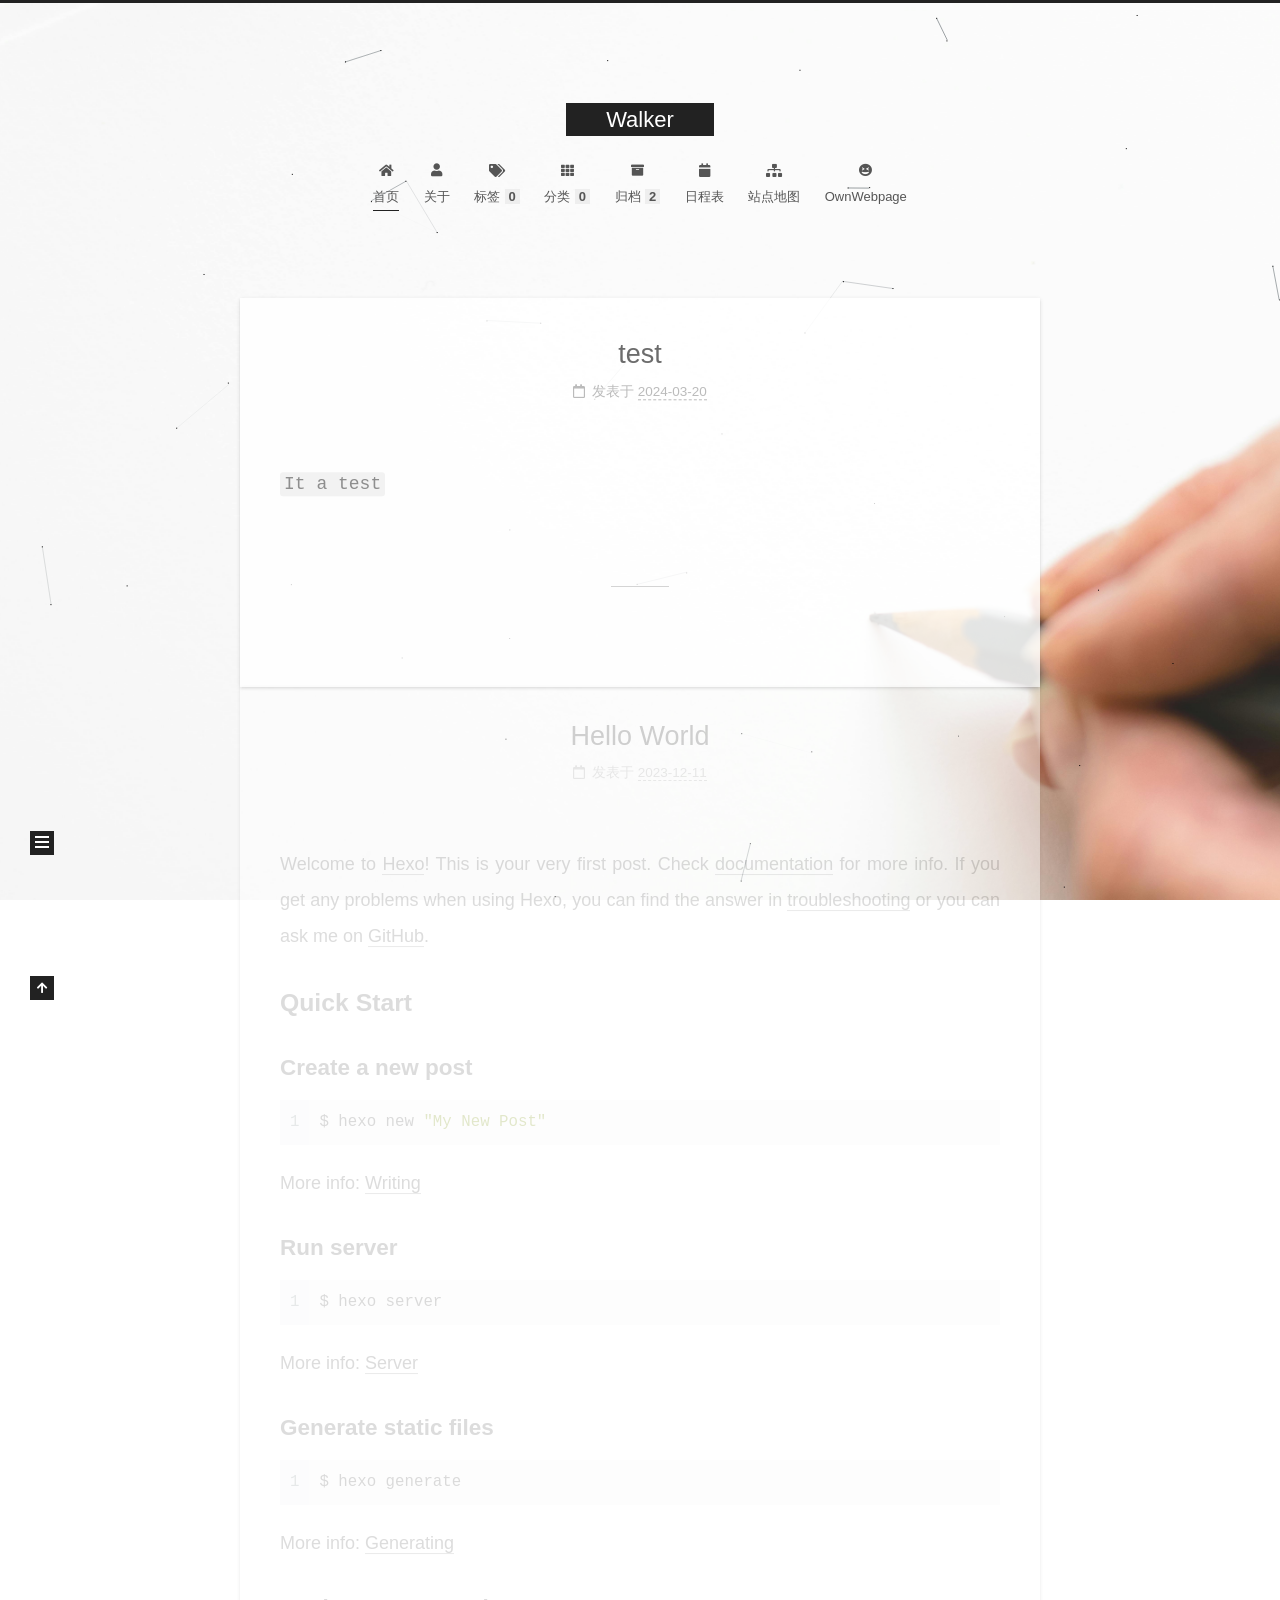
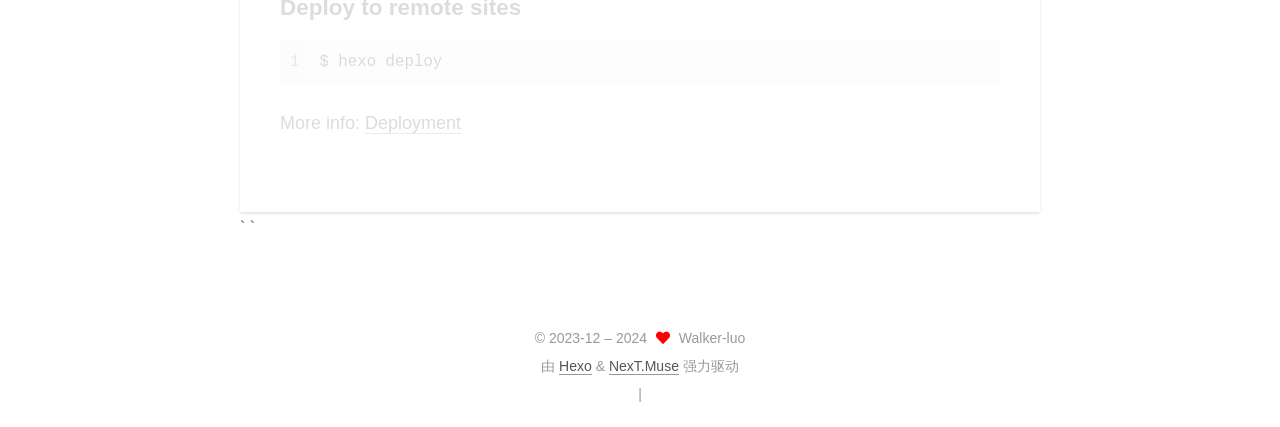
<file: index.html>
<!DOCTYPE html>
<html lang="zh-CN">
<head>
  <meta charset="UTF-8">
<meta name="viewport" content="width=device-width, initial-scale=1, maximum-scale=2">
<meta name="theme-color" content="#222">
<meta name="generator" content="Hexo 7.0.0">
  <link rel="apple-touch-icon" sizes="180x180" href="/images/apple-touch-icon.png">
  <link rel="icon" type="image/png" sizes="32x32" href="/images/favicon-32x32.png">
  <link rel="icon" type="image/png" sizes="16x16" href="/images/favicon-16x16.png">
  <link rel="mask-icon" href="/images/logo.svg" color="#222">

<link rel="stylesheet" href="/css/main.css">


<link rel="stylesheet" href="/lib/font-awesome/css/all.min.css">
  <link rel="stylesheet" href="/lib/pace/pace-theme-minimal.min.css">
  <script src="/lib/pace/pace.min.js"></script>

<script id="hexo-configurations">
    var NexT = window.NexT || {};
    var CONFIG = {"hostname":"walker-luo.github.io","root":"/","scheme":"Muse","version":"7.8.0","exturl":false,"sidebar":{"position":"left","display":"post","padding":18,"offset":12,"onmobile":false},"copycode":{"enable":false,"show_result":false,"style":null},"back2top":{"enable":true,"sidebar":false,"scrollpercent":false},"bookmark":{"enable":false,"color":"#222","save":"auto"},"fancybox":false,"mediumzoom":false,"lazyload":false,"pangu":false,"comments":{"style":"tabs","active":null,"storage":true,"lazyload":false,"nav":null},"algolia":{"hits":{"per_page":10},"labels":{"input_placeholder":"Search for Posts","hits_empty":"We didn't find any results for the search: ${query}","hits_stats":"${hits} results found in ${time} ms"}},"localsearch":{"enable":false,"trigger":"auto","top_n_per_article":1,"unescape":false,"preload":false},"motion":{"enable":true,"async":false,"transition":{"post_block":"fadeIn","post_header":"slideDownIn","post_body":"slideDownIn","coll_header":"slideLeftIn","sidebar":"slideUpIn"}}};
  </script>

  <meta name="description" content="Some useful skills and solution to common problems">
<meta property="og:type" content="website">
<meta property="og:title" content="Walker">
<meta property="og:url" content="http://walker-luo.github.io/index.html">
<meta property="og:site_name" content="Walker">
<meta property="og:description" content="Some useful skills and solution to common problems">
<meta property="og:locale" content="zh_CN">
<meta property="article:author" content="Walker-luo">
<meta name="twitter:card" content="summary">

<link rel="canonical" href="http://walker-luo.github.io/">


<script id="page-configurations">
  // https://hexo.io/docs/variables.html
  CONFIG.page = {
    sidebar: "",
    isHome : true,
    isPost : false,
    lang   : 'zh-CN'
  };
</script>

  <title>Walker</title>
  






  <noscript>
  <style>
  .use-motion .brand,
  .use-motion .menu-item,
  .sidebar-inner,
  .use-motion .post-block,
  .use-motion .pagination,
  .use-motion .comments,
  .use-motion .post-header,
  .use-motion .post-body,
  .use-motion .collection-header { opacity: initial; }

  .use-motion .site-title,
  .use-motion .site-subtitle {
    opacity: initial;
    top: initial;
  }

  .use-motion .logo-line-before i { left: initial; }
  .use-motion .logo-line-after i { right: initial; }
  </style>
</noscript>

</head>

<body itemscope itemtype="http://schema.org/WebPage">
  <div class="container use-motion">
    <div class="headband"></div>

    <header class="header" itemscope itemtype="http://schema.org/WPHeader">
      <div class="header-inner"><div class="site-brand-container">
  <div class="site-nav-toggle">
    <div class="toggle" aria-label="切换导航栏">
      <span class="toggle-line toggle-line-first"></span>
      <span class="toggle-line toggle-line-middle"></span>
      <span class="toggle-line toggle-line-last"></span>
    </div>
  </div>

  <div class="site-meta">

    <a href="/" class="brand" rel="start">
      <span class="logo-line-before"><i></i></span>
      <h1 class="site-title">Walker</h1>
      <span class="logo-line-after"><i></i></span>
    </a>
  </div>

  <div class="site-nav-right">
    <div class="toggle popup-trigger">
    </div>
  </div>
</div>




<nav class="site-nav">
  <ul id="menu" class="main-menu menu">
        <li class="menu-item menu-item-home">

    <a href="/" rel="section"><i class="fa fa-home fa-fw"></i>首页</a>

  </li>
        <li class="menu-item menu-item-about">

    <a href="/about/" rel="section"><i class="fa fa-user fa-fw"></i>关于</a>

  </li>
        <li class="menu-item menu-item-tags">

    <a href="/tags/" rel="section"><i class="fa fa-tags fa-fw"></i>标签<span class="badge">0</span></a>

  </li>
        <li class="menu-item menu-item-categories">

    <a href="/categories/" rel="section"><i class="fa fa-th fa-fw"></i>分类<span class="badge">0</span></a>

  </li>
        <li class="menu-item menu-item-archives">

    <a href="/archives/" rel="section"><i class="fa fa-archive fa-fw"></i>归档<span class="badge">2</span></a>

  </li>
        <li class="menu-item menu-item-schedule">

    <a href="/schedule/" rel="section"><i class="fa fa-calendar fa-fw"></i>日程表</a>

  </li>
        <li class="menu-item menu-item-sitemap">

    <a href="/sitemap.xml" rel="section"><i class="fa fa-sitemap fa-fw"></i>站点地图</a>

  </li>
        <li class="menu-item menu-item-ownwebpage">

    <a href="/OwnWeb/index.html" rel="section"><i class="fa fa-grin-squint fa-fw"></i>OwnWebpage</a>

  </li>
  </ul>
</nav>




</div>
    </header>

    
  <div class="back-to-top">
    <i class="fa fa-arrow-up"></i>
    <span>0%</span>
  </div>


    <main class="main">
      <div class="main-inner">
        <div class="content-wrap">
          

          <div class="content index posts-expand">
            
      
  
  
  <article itemscope itemtype="http://schema.org/Article" class="post-block" lang="zh-CN">
    <link itemprop="mainEntityOfPage" href="http://walker-luo.github.io/2024/03/20/test/">

    <span hidden itemprop="author" itemscope itemtype="http://schema.org/Person">
      <meta itemprop="image" content="/images/head.jpg">
      <meta itemprop="name" content="Walker-luo">
      <meta itemprop="description" content="Some useful skills and solution to common problems">
    </span>

    <span hidden itemprop="publisher" itemscope itemtype="http://schema.org/Organization">
      <meta itemprop="name" content="Walker">
    </span>
      <header class="post-header">
        <h2 class="post-title" itemprop="name headline">
          
            <a href="/2024/03/20/test/" class="post-title-link" itemprop="url">test</a>
        </h2>

        <div class="post-meta">
            <span class="post-meta-item">
              <span class="post-meta-item-icon">
                <i class="far fa-calendar"></i>
              </span>
              <span class="post-meta-item-text">发表于</span>
              

              <time title="创建时间：2024-03-20 20:33:06 / 修改时间：20:33:27" itemprop="dateCreated datePublished" datetime="2024-03-20T20:33:06+08:00">2024-03-20</time>
            </span>

          

        </div>
      </header>

    
    
    
    <div class="post-body" itemprop="articleBody">

      
          <p><code>It a test</code></p>

      
    </div>

    
    
    
      <footer class="post-footer">
        <div class="post-eof"></div>
      </footer>
  </article>
  
  
  

      
  
  
  <article itemscope itemtype="http://schema.org/Article" class="post-block" lang="zh-CN">
    <link itemprop="mainEntityOfPage" href="http://walker-luo.github.io/2023/12/11/hello-world/">

    <span hidden itemprop="author" itemscope itemtype="http://schema.org/Person">
      <meta itemprop="image" content="/images/head.jpg">
      <meta itemprop="name" content="Walker-luo">
      <meta itemprop="description" content="Some useful skills and solution to common problems">
    </span>

    <span hidden itemprop="publisher" itemscope itemtype="http://schema.org/Organization">
      <meta itemprop="name" content="Walker">
    </span>
      <header class="post-header">
        <h2 class="post-title" itemprop="name headline">
          
            <a href="/2023/12/11/hello-world/" class="post-title-link" itemprop="url">Hello World</a>
        </h2>

        <div class="post-meta">
            <span class="post-meta-item">
              <span class="post-meta-item-icon">
                <i class="far fa-calendar"></i>
              </span>
              <span class="post-meta-item-text">发表于</span>

              <time title="创建时间：2023-12-11 13:29:44" itemprop="dateCreated datePublished" datetime="2023-12-11T13:29:44+08:00">2023-12-11</time>
            </span>

          

        </div>
      </header>

    
    
    
    <div class="post-body" itemprop="articleBody">

      
          <p>Welcome to <a target="_blank" rel="noopener" href="https://hexo.io/">Hexo</a>! This is your very first post. Check <a target="_blank" rel="noopener" href="https://hexo.io/docs/">documentation</a> for more info. If you get any problems when using Hexo, you can find the answer in <a target="_blank" rel="noopener" href="https://hexo.io/docs/troubleshooting.html">troubleshooting</a> or you can ask me on <a target="_blank" rel="noopener" href="https://github.com/hexojs/hexo/issues">GitHub</a>.</p>
<h2 id="Quick-Start"><a href="#Quick-Start" class="headerlink" title="Quick Start"></a>Quick Start</h2><h3 id="Create-a-new-post"><a href="#Create-a-new-post" class="headerlink" title="Create a new post"></a>Create a new post</h3><figure class="highlight bash"><table><tr><td class="gutter"><pre><span class="line">1</span><br></pre></td><td class="code"><pre><span class="line">$ hexo new <span class="string">&quot;My New Post&quot;</span></span><br></pre></td></tr></table></figure>

<p>More info: <a target="_blank" rel="noopener" href="https://hexo.io/docs/writing.html">Writing</a></p>
<h3 id="Run-server"><a href="#Run-server" class="headerlink" title="Run server"></a>Run server</h3><figure class="highlight bash"><table><tr><td class="gutter"><pre><span class="line">1</span><br></pre></td><td class="code"><pre><span class="line">$ hexo server</span><br></pre></td></tr></table></figure>

<p>More info: <a target="_blank" rel="noopener" href="https://hexo.io/docs/server.html">Server</a></p>
<h3 id="Generate-static-files"><a href="#Generate-static-files" class="headerlink" title="Generate static files"></a>Generate static files</h3><figure class="highlight bash"><table><tr><td class="gutter"><pre><span class="line">1</span><br></pre></td><td class="code"><pre><span class="line">$ hexo generate</span><br></pre></td></tr></table></figure>

<p>More info: <a target="_blank" rel="noopener" href="https://hexo.io/docs/generating.html">Generating</a></p>
<h3 id="Deploy-to-remote-sites"><a href="#Deploy-to-remote-sites" class="headerlink" title="Deploy to remote sites"></a>Deploy to remote sites</h3><figure class="highlight bash"><table><tr><td class="gutter"><pre><span class="line">1</span><br></pre></td><td class="code"><pre><span class="line">$ hexo deploy</span><br></pre></td></tr></table></figure>

<p>More info: <a target="_blank" rel="noopener" href="https://hexo.io/docs/one-command-deployment.html">Deployment</a></p>

      
    </div>

    
    
    
      <footer class="post-footer">
        <div class="post-eof"></div>
      </footer>
  </article>
  
  
  


  



          </div>
          

<script>
  window.addEventListener('tabs:register', () => {
    let { activeClass } = CONFIG.comments;
    if (CONFIG.comments.storage) {
      activeClass = localStorage.getItem('comments_active') || activeClass;
    }
    if (activeClass) {
      let activeTab = document.querySelector(`a[href="#comment-${activeClass}"]`);
      if (activeTab) {
        activeTab.click();
      }
    }
  });
  if (CONFIG.comments.storage) {
    window.addEventListener('tabs:click', event => {
      if (!event.target.matches('.tabs-comment .tab-content .tab-pane')) return;
      let commentClass = event.target.classList[1];
      localStorage.setItem('comments_active', commentClass);
    });
  }
</script>

        </div>
          
  `
  <div class="toggle sidebar-toggle">
    <span class="toggle-line toggle-line-first"></span>
    <span class="toggle-line toggle-line-middle"></span>
    <span class="toggle-line toggle-line-last"></span>
  </div>

  <aside class="sidebar">
    <div class="sidebar-inner">

      <ul class="sidebar-nav motion-element">
        <li class="sidebar-nav-toc">
          文章目录
        </li>
        <li class="sidebar-nav-overview">
          站点概览
        </li>
      </ul>

      <!--noindex-->
      <div class="post-toc-wrap sidebar-panel">
      </div>
      <!--/noindex-->

      <div class="site-overview-wrap sidebar-panel">
        <div class="site-author motion-element" itemprop="author" itemscope itemtype="http://schema.org/Person">
    <img class="site-author-image" itemprop="image" alt="Walker-luo"
      src="/images/head.jpg">
  <p class="site-author-name" itemprop="name">Walker-luo</p>
  <div class="site-description" itemprop="description">Some useful skills and solution to common problems</div>
</div>
<div class="site-state-wrap motion-element">
  <nav class="site-state">
      <div class="site-state-item site-state-posts">
          <a href="/archives/">
        
          <span class="site-state-item-count">2</span>
          <span class="site-state-item-name">日志</span>
        </a>
      </div>
  </nav>
</div>
  <div class="links-of-author motion-element">
      <span class="links-of-author-item">
        <a href="https://github.com/Walker-luo" title="GitHub → https:&#x2F;&#x2F;github.com&#x2F;Walker-luo" rel="noopener" target="_blank"><i class="fab fa-github fa-fw"></i>GitHub</a>
      </span>
      <span class="links-of-author-item">
        <a href="mailto:unknownluo7@gmail.com" title="E-Mail → mailto:unknownluo7@gmail.com" rel="noopener" target="_blank"><i class="fa fa-envelope fa-fw"></i>E-Mail</a>
      </span>
      <span class="links-of-author-item">
        <a href="/3223872248" title="QQ → 3223872248"><i class="comment fa-fw"></i>QQ</a>
      </span>
  </div>


  <div class="links-of-blogroll motion-element">
    <div class="links-of-blogroll-title"><i class="link fa-fw"></i>
      链接网站
    </div>
    <ul class="links-of-blogroll-list">
        <li class="links-of-blogroll-item">
          <a href="/%E8%B0%B7" title="谷">0</a>
        </li>
        <li class="links-of-blogroll-item">
          <a href="/%E6%AD%8C" title="歌">1</a>
        </li>
        <li class="links-of-blogroll-item">
          <a href="/%EF%BC%9A" title="：">2</a>
        </li>
        <li class="links-of-blogroll-item">
          <a href="/h" title="h">3</a>
        </li>
        <li class="links-of-blogroll-item">
          <a href="/t" title="t">4</a>
        </li>
        <li class="links-of-blogroll-item">
          <a href="/t" title="t">5</a>
        </li>
        <li class="links-of-blogroll-item">
          <a href="/p" title="p">6</a>
        </li>
        <li class="links-of-blogroll-item">
          <a href="/s" title="s">7</a>
        </li>
        <li class="links-of-blogroll-item">
          <a href="/:" title=":">8</a>
        </li>
        <li class="links-of-blogroll-item">
          <a href="/" title="&#x2F;">9</a>
        </li>
        <li class="links-of-blogroll-item">
          <a href="/" title="&#x2F;">10</a>
        </li>
        <li class="links-of-blogroll-item">
          <a href="/g" title="g">11</a>
        </li>
        <li class="links-of-blogroll-item">
          <a href="/o" title="o">12</a>
        </li>
        <li class="links-of-blogroll-item">
          <a href="/o" title="o">13</a>
        </li>
        <li class="links-of-blogroll-item">
          <a href="/g" title="g">14</a>
        </li>
        <li class="links-of-blogroll-item">
          <a href="/l" title="l">15</a>
        </li>
        <li class="links-of-blogroll-item">
          <a href="/e" title="e">16</a>
        </li>
        <li class="links-of-blogroll-item">
          <a href="/." title=".">17</a>
        </li>
        <li class="links-of-blogroll-item">
          <a href="/c" title="c">18</a>
        </li>
        <li class="links-of-blogroll-item">
          <a href="/o" title="o">19</a>
        </li>
        <li class="links-of-blogroll-item">
          <a href="/m" title="m">20</a>
        </li>
    </ul>
  </div>

      </div>

    </div>
  </aside>
  <div id="sidebar-dimmer"></div>
`

      </div>
    </main>

    <footer class="footer">
      <div class="footer-inner">
        

        

<div class="copyright">
  
  &copy; 2023-12 – 
  <span itemprop="copyrightYear">2024</span>
  <span class="with-love">
    <i class="fa fa-heart"></i>
  </span>
  <span class="author" itemprop="copyrightHolder">Walker-luo</span>
</div>
  <div class="powered-by">由 <a href="https://hexo.io/" class="theme-link" rel="noopener" target="_blank">Hexo</a> & <a href="https://muse.theme-next.org/" class="theme-link" rel="noopener" target="_blank">NexT.Muse</a> 强力驱动
  </div>

        
<div class="busuanzi-count">
  <script async src="https://busuanzi.ibruce.info/busuanzi/2.3/busuanzi.pure.mini.js"></script>
    <span class="post-meta-item" id="busuanzi_container_site_uv" style="display: none;">
      <span class="post-meta-item-icon">
        <i class="fa fa-user"></i>
      </span>
      <span class="site-uv" title="总访客量">
        <span id="busuanzi_value_site_uv"></span>
      </span>
    </span>
    <span class="post-meta-divider">|</span>
    <span class="post-meta-item" id="busuanzi_container_site_pv" style="display: none;">
      <span class="post-meta-item-icon">
        <i class="fa fa-eye"></i>
      </span>
      <span class="site-pv" title="总访问量">
        <span id="busuanzi_value_site_pv"></span>
      </span>
    </span>
</div>








      </div>
    </footer>
  </div>

  
  
  <script color='38,50,56' opacity='1' zIndex='-1' count='49' src="/lib/canvas-nest/canvas-nest.min.js"></script>
  <script src="/lib/anime.min.js"></script>
  <script src="/lib/velocity/velocity.min.js"></script>
  <script src="/lib/velocity/velocity.ui.min.js"></script>

<script src="/js/utils.js"></script>

<script src="/js/motion.js"></script>


<script src="/js/schemes/muse.js"></script>


<script src="/js/next-boot.js"></script>


  <script defer src="/lib/three/three.min.js"></script>


  















  

  

</body>
</html>
</file>
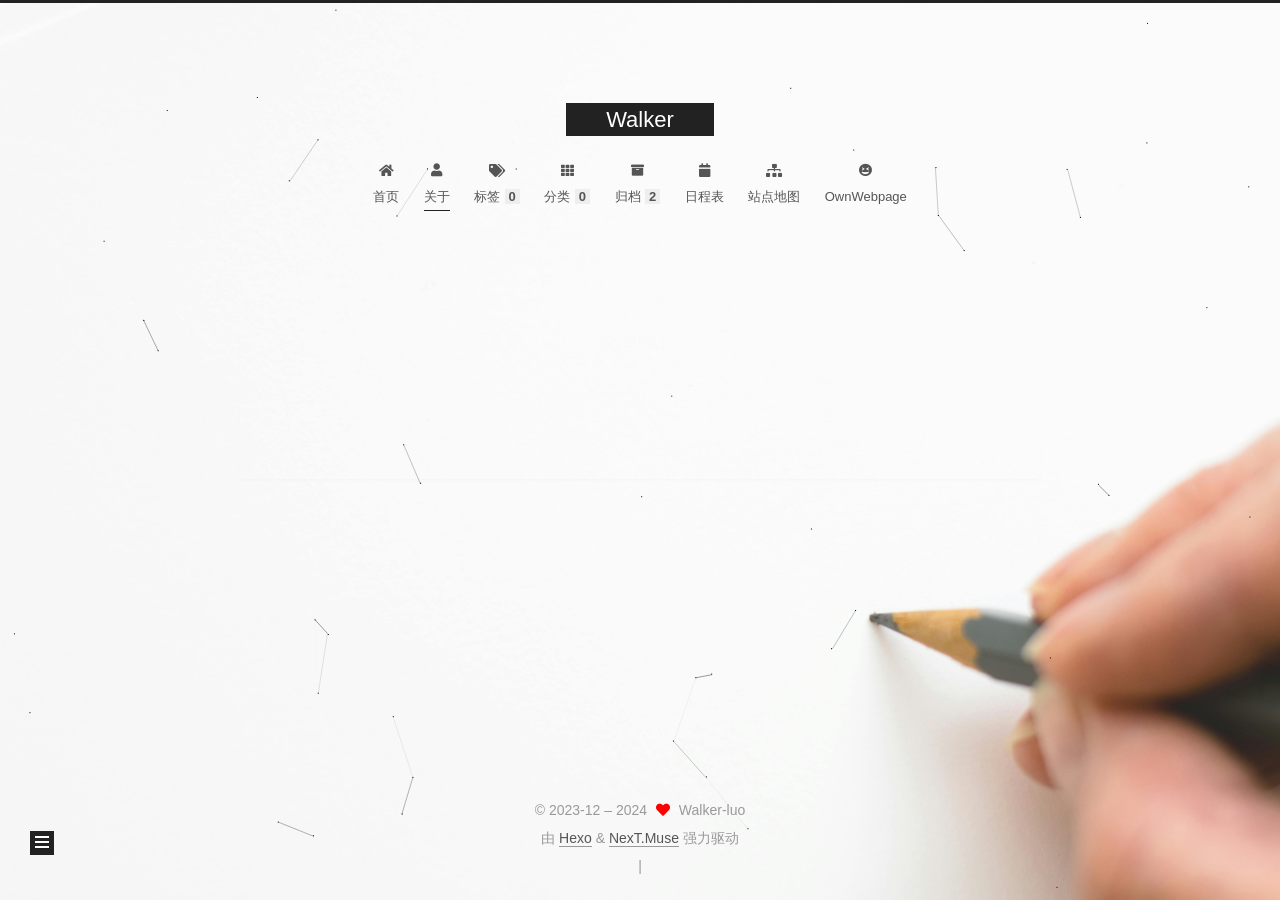
<file: about/index.html>
<!DOCTYPE html>
<html lang="zh-CN">
<head>
  <meta charset="UTF-8">
<meta name="viewport" content="width=device-width, initial-scale=1, maximum-scale=2">
<meta name="theme-color" content="#222">
<meta name="generator" content="Hexo 7.0.0">
  <link rel="apple-touch-icon" sizes="180x180" href="/images/apple-touch-icon.png">
  <link rel="icon" type="image/png" sizes="32x32" href="/images/favicon-32x32.png">
  <link rel="icon" type="image/png" sizes="16x16" href="/images/favicon-16x16.png">
  <link rel="mask-icon" href="/images/logo.svg" color="#222">

<link rel="stylesheet" href="/css/main.css">


<link rel="stylesheet" href="/lib/font-awesome/css/all.min.css">
  <link rel="stylesheet" href="/lib/pace/pace-theme-minimal.min.css">
  <script src="/lib/pace/pace.min.js"></script>

<script id="hexo-configurations">
    var NexT = window.NexT || {};
    var CONFIG = {"hostname":"walker-luo.github.io","root":"/","scheme":"Muse","version":"7.8.0","exturl":false,"sidebar":{"position":"left","display":"post","padding":18,"offset":12,"onmobile":false},"copycode":{"enable":false,"show_result":false,"style":null},"back2top":{"enable":true,"sidebar":false,"scrollpercent":false},"bookmark":{"enable":false,"color":"#222","save":"auto"},"fancybox":false,"mediumzoom":false,"lazyload":false,"pangu":false,"comments":{"style":"tabs","active":null,"storage":true,"lazyload":false,"nav":null},"algolia":{"hits":{"per_page":10},"labels":{"input_placeholder":"Search for Posts","hits_empty":"We didn't find any results for the search: ${query}","hits_stats":"${hits} results found in ${time} ms"}},"localsearch":{"enable":false,"trigger":"auto","top_n_per_article":1,"unescape":false,"preload":false},"motion":{"enable":true,"async":false,"transition":{"post_block":"fadeIn","post_header":"slideDownIn","post_body":"slideDownIn","coll_header":"slideLeftIn","sidebar":"slideUpIn"}}};
  </script>

  <meta name="description" content="Some useful skills and solution to common problems">
<meta property="og:type" content="website">
<meta property="og:title" content="about">
<meta property="og:url" content="http://walker-luo.github.io/about/index.html">
<meta property="og:site_name" content="Walker">
<meta property="og:description" content="Some useful skills and solution to common problems">
<meta property="og:locale" content="zh_CN">
<meta property="article:published_time" content="2023-12-12T07:13:06.000Z">
<meta property="article:modified_time" content="2023-12-12T07:13:06.029Z">
<meta property="article:author" content="Walker-luo">
<meta name="twitter:card" content="summary">

<link rel="canonical" href="http://walker-luo.github.io/about/">


<script id="page-configurations">
  // https://hexo.io/docs/variables.html
  CONFIG.page = {
    sidebar: "",
    isHome : false,
    isPost : false,
    lang   : 'zh-CN'
  };
</script>

  <title>about | Walker
</title>
  






  <noscript>
  <style>
  .use-motion .brand,
  .use-motion .menu-item,
  .sidebar-inner,
  .use-motion .post-block,
  .use-motion .pagination,
  .use-motion .comments,
  .use-motion .post-header,
  .use-motion .post-body,
  .use-motion .collection-header { opacity: initial; }

  .use-motion .site-title,
  .use-motion .site-subtitle {
    opacity: initial;
    top: initial;
  }

  .use-motion .logo-line-before i { left: initial; }
  .use-motion .logo-line-after i { right: initial; }
  </style>
</noscript>

</head>

<body itemscope itemtype="http://schema.org/WebPage">
  <div class="container use-motion">
    <div class="headband"></div>

    <header class="header" itemscope itemtype="http://schema.org/WPHeader">
      <div class="header-inner"><div class="site-brand-container">
  <div class="site-nav-toggle">
    <div class="toggle" aria-label="切换导航栏">
      <span class="toggle-line toggle-line-first"></span>
      <span class="toggle-line toggle-line-middle"></span>
      <span class="toggle-line toggle-line-last"></span>
    </div>
  </div>

  <div class="site-meta">

    <a href="/" class="brand" rel="start">
      <span class="logo-line-before"><i></i></span>
      <h1 class="site-title">Walker</h1>
      <span class="logo-line-after"><i></i></span>
    </a>
  </div>

  <div class="site-nav-right">
    <div class="toggle popup-trigger">
    </div>
  </div>
</div>




<nav class="site-nav">
  <ul id="menu" class="main-menu menu">
        <li class="menu-item menu-item-home">

    <a href="/" rel="section"><i class="fa fa-home fa-fw"></i>首页</a>

  </li>
        <li class="menu-item menu-item-about">

    <a href="/about/" rel="section"><i class="fa fa-user fa-fw"></i>关于</a>

  </li>
        <li class="menu-item menu-item-tags">

    <a href="/tags/" rel="section"><i class="fa fa-tags fa-fw"></i>标签<span class="badge">0</span></a>

  </li>
        <li class="menu-item menu-item-categories">

    <a href="/categories/" rel="section"><i class="fa fa-th fa-fw"></i>分类<span class="badge">0</span></a>

  </li>
        <li class="menu-item menu-item-archives">

    <a href="/archives/" rel="section"><i class="fa fa-archive fa-fw"></i>归档<span class="badge">2</span></a>

  </li>
        <li class="menu-item menu-item-schedule">

    <a href="/schedule/" rel="section"><i class="fa fa-calendar fa-fw"></i>日程表</a>

  </li>
        <li class="menu-item menu-item-sitemap">

    <a href="/sitemap.xml" rel="section"><i class="fa fa-sitemap fa-fw"></i>站点地图</a>

  </li>
        <li class="menu-item menu-item-ownwebpage">

    <a href="/OwnWeb/index.html" rel="section"><i class="fa fa-grin-squint fa-fw"></i>OwnWebpage</a>

  </li>
  </ul>
</nav>




</div>
    </header>

    
  <div class="back-to-top">
    <i class="fa fa-arrow-up"></i>
    <span>0%</span>
  </div>


    <main class="main">
      <div class="main-inner">
        <div class="content-wrap">
          
  
  

          <div class="content page posts-expand">
            

    
    
    
    <div class="post-block" lang="zh-CN">
      <header class="post-header">

<h1 class="post-title" itemprop="name headline">about
</h1>

<div class="post-meta">
  

</div>

</header>

      
      
      
      <div class="post-body">
          
      </div>
      
      
      
    </div>
    

    
    
    


          </div>
          

<script>
  window.addEventListener('tabs:register', () => {
    let { activeClass } = CONFIG.comments;
    if (CONFIG.comments.storage) {
      activeClass = localStorage.getItem('comments_active') || activeClass;
    }
    if (activeClass) {
      let activeTab = document.querySelector(`a[href="#comment-${activeClass}"]`);
      if (activeTab) {
        activeTab.click();
      }
    }
  });
  if (CONFIG.comments.storage) {
    window.addEventListener('tabs:click', event => {
      if (!event.target.matches('.tabs-comment .tab-content .tab-pane')) return;
      let commentClass = event.target.classList[1];
      localStorage.setItem('comments_active', commentClass);
    });
  }
</script>

        </div>
          
  
  <div class="toggle sidebar-toggle">
    <span class="toggle-line toggle-line-first"></span>
    <span class="toggle-line toggle-line-middle"></span>
    <span class="toggle-line toggle-line-last"></span>
  </div>

  <aside class="sidebar">
    <div class="sidebar-inner">

      <ul class="sidebar-nav motion-element">
        <li class="sidebar-nav-toc">
          文章目录
        </li>
        <li class="sidebar-nav-overview">
          站点概览
        </li>
      </ul>

      <!--noindex-->
      <div class="post-toc-wrap sidebar-panel">
      </div>
      <!--/noindex-->

      <div class="site-overview-wrap sidebar-panel">
        <div class="site-author motion-element" itemprop="author" itemscope itemtype="http://schema.org/Person">
    <img class="site-author-image" itemprop="image" alt="Walker-luo"
      src="/images/head.jpg">
  <p class="site-author-name" itemprop="name">Walker-luo</p>
  <div class="site-description" itemprop="description">Some useful skills and solution to common problems</div>
</div>
<div class="site-state-wrap motion-element">
  <nav class="site-state">
      <div class="site-state-item site-state-posts">
          <a href="/archives/">
        
          <span class="site-state-item-count">2</span>
          <span class="site-state-item-name">日志</span>
        </a>
      </div>
  </nav>
</div>
  <div class="links-of-author motion-element">
      <span class="links-of-author-item">
        <a href="https://github.com/Walker-luo" title="GitHub → https:&#x2F;&#x2F;github.com&#x2F;Walker-luo" rel="noopener" target="_blank"><i class="fab fa-github fa-fw"></i>GitHub</a>
      </span>
      <span class="links-of-author-item">
        <a href="mailto:unknownluo7@gmail.com" title="E-Mail → mailto:unknownluo7@gmail.com" rel="noopener" target="_blank"><i class="fa fa-envelope fa-fw"></i>E-Mail</a>
      </span>
      <span class="links-of-author-item">
        <a href="/3223872248" title="QQ → 3223872248"><i class="comment fa-fw"></i>QQ</a>
      </span>
  </div>


  <div class="links-of-blogroll motion-element">
    <div class="links-of-blogroll-title"><i class="link fa-fw"></i>
      链接网站
    </div>
    <ul class="links-of-blogroll-list">
        <li class="links-of-blogroll-item">
          <a href="/%E8%B0%B7" title="谷">0</a>
        </li>
        <li class="links-of-blogroll-item">
          <a href="/%E6%AD%8C" title="歌">1</a>
        </li>
        <li class="links-of-blogroll-item">
          <a href="/%EF%BC%9A" title="：">2</a>
        </li>
        <li class="links-of-blogroll-item">
          <a href="/h" title="h">3</a>
        </li>
        <li class="links-of-blogroll-item">
          <a href="/t" title="t">4</a>
        </li>
        <li class="links-of-blogroll-item">
          <a href="/t" title="t">5</a>
        </li>
        <li class="links-of-blogroll-item">
          <a href="/p" title="p">6</a>
        </li>
        <li class="links-of-blogroll-item">
          <a href="/s" title="s">7</a>
        </li>
        <li class="links-of-blogroll-item">
          <a href="/:" title=":">8</a>
        </li>
        <li class="links-of-blogroll-item">
          <a href="/" title="&#x2F;">9</a>
        </li>
        <li class="links-of-blogroll-item">
          <a href="/" title="&#x2F;">10</a>
        </li>
        <li class="links-of-blogroll-item">
          <a href="/g" title="g">11</a>
        </li>
        <li class="links-of-blogroll-item">
          <a href="/o" title="o">12</a>
        </li>
        <li class="links-of-blogroll-item">
          <a href="/o" title="o">13</a>
        </li>
        <li class="links-of-blogroll-item">
          <a href="/g" title="g">14</a>
        </li>
        <li class="links-of-blogroll-item">
          <a href="/l" title="l">15</a>
        </li>
        <li class="links-of-blogroll-item">
          <a href="/e" title="e">16</a>
        </li>
        <li class="links-of-blogroll-item">
          <a href="/." title=".">17</a>
        </li>
        <li class="links-of-blogroll-item">
          <a href="/c" title="c">18</a>
        </li>
        <li class="links-of-blogroll-item">
          <a href="/o" title="o">19</a>
        </li>
        <li class="links-of-blogroll-item">
          <a href="/m" title="m">20</a>
        </li>
    </ul>
  </div>

      </div>

    </div>
  </aside>
  <div id="sidebar-dimmer"></div>


      </div>
    </main>

    <footer class="footer">
      <div class="footer-inner">
        

        

<div class="copyright">
  
  &copy; 2023-12 – 
  <span itemprop="copyrightYear">2024</span>
  <span class="with-love">
    <i class="fa fa-heart"></i>
  </span>
  <span class="author" itemprop="copyrightHolder">Walker-luo</span>
</div>
  <div class="powered-by">由 <a href="https://hexo.io/" class="theme-link" rel="noopener" target="_blank">Hexo</a> & <a href="https://muse.theme-next.org/" class="theme-link" rel="noopener" target="_blank">NexT.Muse</a> 强力驱动
  </div>

        
<div class="busuanzi-count">
  <script async src="https://busuanzi.ibruce.info/busuanzi/2.3/busuanzi.pure.mini.js"></script>
    <span class="post-meta-item" id="busuanzi_container_site_uv" style="display: none;">
      <span class="post-meta-item-icon">
        <i class="fa fa-user"></i>
      </span>
      <span class="site-uv" title="总访客量">
        <span id="busuanzi_value_site_uv"></span>
      </span>
    </span>
    <span class="post-meta-divider">|</span>
    <span class="post-meta-item" id="busuanzi_container_site_pv" style="display: none;">
      <span class="post-meta-item-icon">
        <i class="fa fa-eye"></i>
      </span>
      <span class="site-pv" title="总访问量">
        <span id="busuanzi_value_site_pv"></span>
      </span>
    </span>
</div>








      </div>
    </footer>
  </div>

  
  
  <script color='38,50,56' opacity='1' zIndex='-1' count='49' src="/lib/canvas-nest/canvas-nest.min.js"></script>
  <script src="/lib/anime.min.js"></script>
  <script src="/lib/velocity/velocity.min.js"></script>
  <script src="/lib/velocity/velocity.ui.min.js"></script>

<script src="/js/utils.js"></script>

<script src="/js/motion.js"></script>


<script src="/js/schemes/muse.js"></script>


<script src="/js/next-boot.js"></script>


  <script defer src="/lib/three/three.min.js"></script>


  















  

  

</body>
</html>
</file>
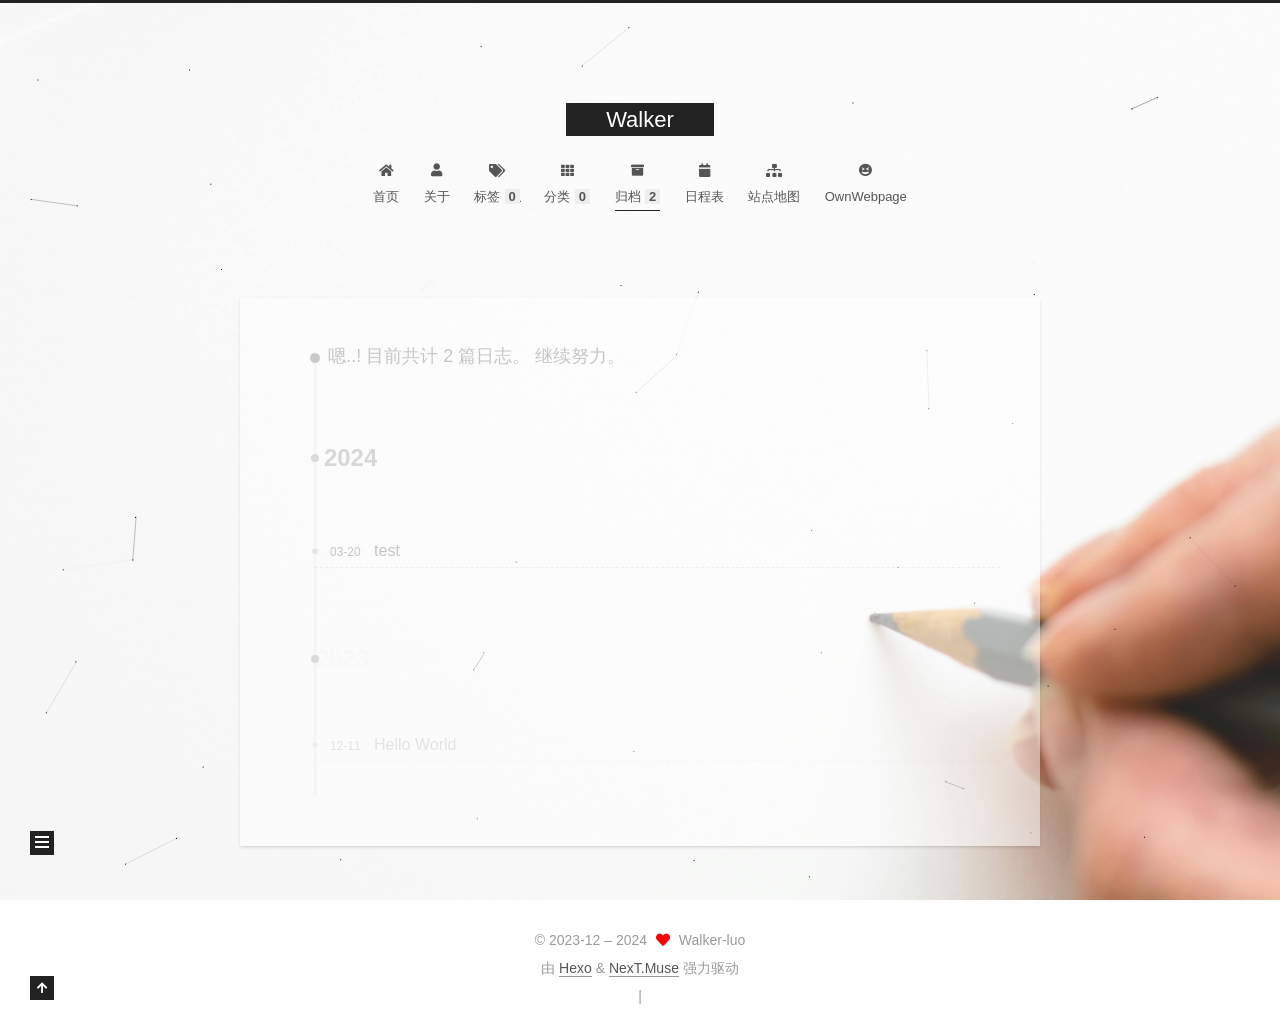
<file: archives/index.html>
<!DOCTYPE html>
<html lang="zh-CN">
<head>
  <meta charset="UTF-8">
<meta name="viewport" content="width=device-width, initial-scale=1, maximum-scale=2">
<meta name="theme-color" content="#222">
<meta name="generator" content="Hexo 7.0.0">
  <link rel="apple-touch-icon" sizes="180x180" href="/images/apple-touch-icon.png">
  <link rel="icon" type="image/png" sizes="32x32" href="/images/favicon-32x32.png">
  <link rel="icon" type="image/png" sizes="16x16" href="/images/favicon-16x16.png">
  <link rel="mask-icon" href="/images/logo.svg" color="#222">

<link rel="stylesheet" href="/css/main.css">


<link rel="stylesheet" href="/lib/font-awesome/css/all.min.css">
  <link rel="stylesheet" href="/lib/pace/pace-theme-minimal.min.css">
  <script src="/lib/pace/pace.min.js"></script>

<script id="hexo-configurations">
    var NexT = window.NexT || {};
    var CONFIG = {"hostname":"walker-luo.github.io","root":"/","scheme":"Muse","version":"7.8.0","exturl":false,"sidebar":{"position":"left","display":"post","padding":18,"offset":12,"onmobile":false},"copycode":{"enable":false,"show_result":false,"style":null},"back2top":{"enable":true,"sidebar":false,"scrollpercent":false},"bookmark":{"enable":false,"color":"#222","save":"auto"},"fancybox":false,"mediumzoom":false,"lazyload":false,"pangu":false,"comments":{"style":"tabs","active":null,"storage":true,"lazyload":false,"nav":null},"algolia":{"hits":{"per_page":10},"labels":{"input_placeholder":"Search for Posts","hits_empty":"We didn't find any results for the search: ${query}","hits_stats":"${hits} results found in ${time} ms"}},"localsearch":{"enable":false,"trigger":"auto","top_n_per_article":1,"unescape":false,"preload":false},"motion":{"enable":true,"async":false,"transition":{"post_block":"fadeIn","post_header":"slideDownIn","post_body":"slideDownIn","coll_header":"slideLeftIn","sidebar":"slideUpIn"}}};
  </script>

  <meta name="description" content="Some useful skills and solution to common problems">
<meta property="og:type" content="website">
<meta property="og:title" content="Walker">
<meta property="og:url" content="http://walker-luo.github.io/archives/index.html">
<meta property="og:site_name" content="Walker">
<meta property="og:description" content="Some useful skills and solution to common problems">
<meta property="og:locale" content="zh_CN">
<meta property="article:author" content="Walker-luo">
<meta name="twitter:card" content="summary">

<link rel="canonical" href="http://walker-luo.github.io/archives/">


<script id="page-configurations">
  // https://hexo.io/docs/variables.html
  CONFIG.page = {
    sidebar: "",
    isHome : false,
    isPost : false,
    lang   : 'zh-CN'
  };
</script>

  <title>归档 | Walker</title>
  






  <noscript>
  <style>
  .use-motion .brand,
  .use-motion .menu-item,
  .sidebar-inner,
  .use-motion .post-block,
  .use-motion .pagination,
  .use-motion .comments,
  .use-motion .post-header,
  .use-motion .post-body,
  .use-motion .collection-header { opacity: initial; }

  .use-motion .site-title,
  .use-motion .site-subtitle {
    opacity: initial;
    top: initial;
  }

  .use-motion .logo-line-before i { left: initial; }
  .use-motion .logo-line-after i { right: initial; }
  </style>
</noscript>

</head>

<body itemscope itemtype="http://schema.org/WebPage">
  <div class="container use-motion">
    <div class="headband"></div>

    <header class="header" itemscope itemtype="http://schema.org/WPHeader">
      <div class="header-inner"><div class="site-brand-container">
  <div class="site-nav-toggle">
    <div class="toggle" aria-label="切换导航栏">
      <span class="toggle-line toggle-line-first"></span>
      <span class="toggle-line toggle-line-middle"></span>
      <span class="toggle-line toggle-line-last"></span>
    </div>
  </div>

  <div class="site-meta">

    <a href="/" class="brand" rel="start">
      <span class="logo-line-before"><i></i></span>
      <h1 class="site-title">Walker</h1>
      <span class="logo-line-after"><i></i></span>
    </a>
  </div>

  <div class="site-nav-right">
    <div class="toggle popup-trigger">
    </div>
  </div>
</div>




<nav class="site-nav">
  <ul id="menu" class="main-menu menu">
        <li class="menu-item menu-item-home">

    <a href="/" rel="section"><i class="fa fa-home fa-fw"></i>首页</a>

  </li>
        <li class="menu-item menu-item-about">

    <a href="/about/" rel="section"><i class="fa fa-user fa-fw"></i>关于</a>

  </li>
        <li class="menu-item menu-item-tags">

    <a href="/tags/" rel="section"><i class="fa fa-tags fa-fw"></i>标签<span class="badge">0</span></a>

  </li>
        <li class="menu-item menu-item-categories">

    <a href="/categories/" rel="section"><i class="fa fa-th fa-fw"></i>分类<span class="badge">0</span></a>

  </li>
        <li class="menu-item menu-item-archives">

    <a href="/archives/" rel="section"><i class="fa fa-archive fa-fw"></i>归档<span class="badge">2</span></a>

  </li>
        <li class="menu-item menu-item-schedule">

    <a href="/schedule/" rel="section"><i class="fa fa-calendar fa-fw"></i>日程表</a>

  </li>
        <li class="menu-item menu-item-sitemap">

    <a href="/sitemap.xml" rel="section"><i class="fa fa-sitemap fa-fw"></i>站点地图</a>

  </li>
        <li class="menu-item menu-item-ownwebpage">

    <a href="/OwnWeb/index.html" rel="section"><i class="fa fa-grin-squint fa-fw"></i>OwnWebpage</a>

  </li>
  </ul>
</nav>




</div>
    </header>

    
  <div class="back-to-top">
    <i class="fa fa-arrow-up"></i>
    <span>0%</span>
  </div>


    <main class="main">
      <div class="main-inner">
        <div class="content-wrap">
          

          <div class="content archive">
            

  
  
  
  <div class="post-block">
    <div class="posts-collapse">
      <div class="collection-title">
        <span class="collection-header">嗯..! 目前共计 2 篇日志。 继续努力。</span>
      </div>

      
    <div class="collection-year">
      <span class="collection-header">2024</span>
    </div>

  <article itemscope itemtype="http://schema.org/Article">
    <header class="post-header">

      <div class="post-meta">
        <time itemprop="dateCreated"
              datetime="2024-03-20T20:33:06+08:00"
              content="2024-03-20">
          03-20
        </time>
      </div>

      <div class="post-title">
          <a class="post-title-link" href="/2024/03/20/test/" itemprop="url">
            <span itemprop="name">test</span>
          </a>
      </div>

    </header>
  </article>
    <div class="collection-year">
      <span class="collection-header">2023</span>
    </div>

  <article itemscope itemtype="http://schema.org/Article">
    <header class="post-header">

      <div class="post-meta">
        <time itemprop="dateCreated"
              datetime="2023-12-11T13:29:44+08:00"
              content="2023-12-11">
          12-11
        </time>
      </div>

      <div class="post-title">
          <a class="post-title-link" href="/2023/12/11/hello-world/" itemprop="url">
            <span itemprop="name">Hello World</span>
          </a>
      </div>

    </header>
  </article>


    </div>
  </div>
  
  
  

  



          </div>
          

<script>
  window.addEventListener('tabs:register', () => {
    let { activeClass } = CONFIG.comments;
    if (CONFIG.comments.storage) {
      activeClass = localStorage.getItem('comments_active') || activeClass;
    }
    if (activeClass) {
      let activeTab = document.querySelector(`a[href="#comment-${activeClass}"]`);
      if (activeTab) {
        activeTab.click();
      }
    }
  });
  if (CONFIG.comments.storage) {
    window.addEventListener('tabs:click', event => {
      if (!event.target.matches('.tabs-comment .tab-content .tab-pane')) return;
      let commentClass = event.target.classList[1];
      localStorage.setItem('comments_active', commentClass);
    });
  }
</script>

        </div>
          
  
  <div class="toggle sidebar-toggle">
    <span class="toggle-line toggle-line-first"></span>
    <span class="toggle-line toggle-line-middle"></span>
    <span class="toggle-line toggle-line-last"></span>
  </div>

  <aside class="sidebar">
    <div class="sidebar-inner">

      <ul class="sidebar-nav motion-element">
        <li class="sidebar-nav-toc">
          文章目录
        </li>
        <li class="sidebar-nav-overview">
          站点概览
        </li>
      </ul>

      <!--noindex-->
      <div class="post-toc-wrap sidebar-panel">
      </div>
      <!--/noindex-->

      <div class="site-overview-wrap sidebar-panel">
        <div class="site-author motion-element" itemprop="author" itemscope itemtype="http://schema.org/Person">
    <img class="site-author-image" itemprop="image" alt="Walker-luo"
      src="/images/head.jpg">
  <p class="site-author-name" itemprop="name">Walker-luo</p>
  <div class="site-description" itemprop="description">Some useful skills and solution to common problems</div>
</div>
<div class="site-state-wrap motion-element">
  <nav class="site-state">
      <div class="site-state-item site-state-posts">
          <a href="/archives/">
        
          <span class="site-state-item-count">2</span>
          <span class="site-state-item-name">日志</span>
        </a>
      </div>
  </nav>
</div>
  <div class="links-of-author motion-element">
      <span class="links-of-author-item">
        <a href="https://github.com/Walker-luo" title="GitHub → https:&#x2F;&#x2F;github.com&#x2F;Walker-luo" rel="noopener" target="_blank"><i class="fab fa-github fa-fw"></i>GitHub</a>
      </span>
      <span class="links-of-author-item">
        <a href="mailto:unknownluo7@gmail.com" title="E-Mail → mailto:unknownluo7@gmail.com" rel="noopener" target="_blank"><i class="fa fa-envelope fa-fw"></i>E-Mail</a>
      </span>
      <span class="links-of-author-item">
        <a href="/3223872248" title="QQ → 3223872248"><i class="comment fa-fw"></i>QQ</a>
      </span>
  </div>


  <div class="links-of-blogroll motion-element">
    <div class="links-of-blogroll-title"><i class="link fa-fw"></i>
      链接网站
    </div>
    <ul class="links-of-blogroll-list">
        <li class="links-of-blogroll-item">
          <a href="/%E8%B0%B7" title="谷">0</a>
        </li>
        <li class="links-of-blogroll-item">
          <a href="/%E6%AD%8C" title="歌">1</a>
        </li>
        <li class="links-of-blogroll-item">
          <a href="/%EF%BC%9A" title="：">2</a>
        </li>
        <li class="links-of-blogroll-item">
          <a href="/h" title="h">3</a>
        </li>
        <li class="links-of-blogroll-item">
          <a href="/t" title="t">4</a>
        </li>
        <li class="links-of-blogroll-item">
          <a href="/t" title="t">5</a>
        </li>
        <li class="links-of-blogroll-item">
          <a href="/p" title="p">6</a>
        </li>
        <li class="links-of-blogroll-item">
          <a href="/s" title="s">7</a>
        </li>
        <li class="links-of-blogroll-item">
          <a href="/:" title=":">8</a>
        </li>
        <li class="links-of-blogroll-item">
          <a href="/" title="&#x2F;">9</a>
        </li>
        <li class="links-of-blogroll-item">
          <a href="/" title="&#x2F;">10</a>
        </li>
        <li class="links-of-blogroll-item">
          <a href="/g" title="g">11</a>
        </li>
        <li class="links-of-blogroll-item">
          <a href="/o" title="o">12</a>
        </li>
        <li class="links-of-blogroll-item">
          <a href="/o" title="o">13</a>
        </li>
        <li class="links-of-blogroll-item">
          <a href="/g" title="g">14</a>
        </li>
        <li class="links-of-blogroll-item">
          <a href="/l" title="l">15</a>
        </li>
        <li class="links-of-blogroll-item">
          <a href="/e" title="e">16</a>
        </li>
        <li class="links-of-blogroll-item">
          <a href="/." title=".">17</a>
        </li>
        <li class="links-of-blogroll-item">
          <a href="/c" title="c">18</a>
        </li>
        <li class="links-of-blogroll-item">
          <a href="/o" title="o">19</a>
        </li>
        <li class="links-of-blogroll-item">
          <a href="/m" title="m">20</a>
        </li>
    </ul>
  </div>

      </div>

    </div>
  </aside>
  <div id="sidebar-dimmer"></div>


      </div>
    </main>

    <footer class="footer">
      <div class="footer-inner">
        

        

<div class="copyright">
  
  &copy; 2023-12 – 
  <span itemprop="copyrightYear">2024</span>
  <span class="with-love">
    <i class="fa fa-heart"></i>
  </span>
  <span class="author" itemprop="copyrightHolder">Walker-luo</span>
</div>
  <div class="powered-by">由 <a href="https://hexo.io/" class="theme-link" rel="noopener" target="_blank">Hexo</a> & <a href="https://muse.theme-next.org/" class="theme-link" rel="noopener" target="_blank">NexT.Muse</a> 强力驱动
  </div>

        
<div class="busuanzi-count">
  <script async src="https://busuanzi.ibruce.info/busuanzi/2.3/busuanzi.pure.mini.js"></script>
    <span class="post-meta-item" id="busuanzi_container_site_uv" style="display: none;">
      <span class="post-meta-item-icon">
        <i class="fa fa-user"></i>
      </span>
      <span class="site-uv" title="总访客量">
        <span id="busuanzi_value_site_uv"></span>
      </span>
    </span>
    <span class="post-meta-divider">|</span>
    <span class="post-meta-item" id="busuanzi_container_site_pv" style="display: none;">
      <span class="post-meta-item-icon">
        <i class="fa fa-eye"></i>
      </span>
      <span class="site-pv" title="总访问量">
        <span id="busuanzi_value_site_pv"></span>
      </span>
    </span>
</div>








      </div>
    </footer>
  </div>

  
  
  <script color='38,50,56' opacity='1' zIndex='-1' count='49' src="/lib/canvas-nest/canvas-nest.min.js"></script>
  <script src="/lib/anime.min.js"></script>
  <script src="/lib/velocity/velocity.min.js"></script>
  <script src="/lib/velocity/velocity.ui.min.js"></script>

<script src="/js/utils.js"></script>

<script src="/js/motion.js"></script>


<script src="/js/schemes/muse.js"></script>


<script src="/js/next-boot.js"></script>


  <script defer src="/lib/three/three.min.js"></script>


  















  

  

</body>
</html>
</file>
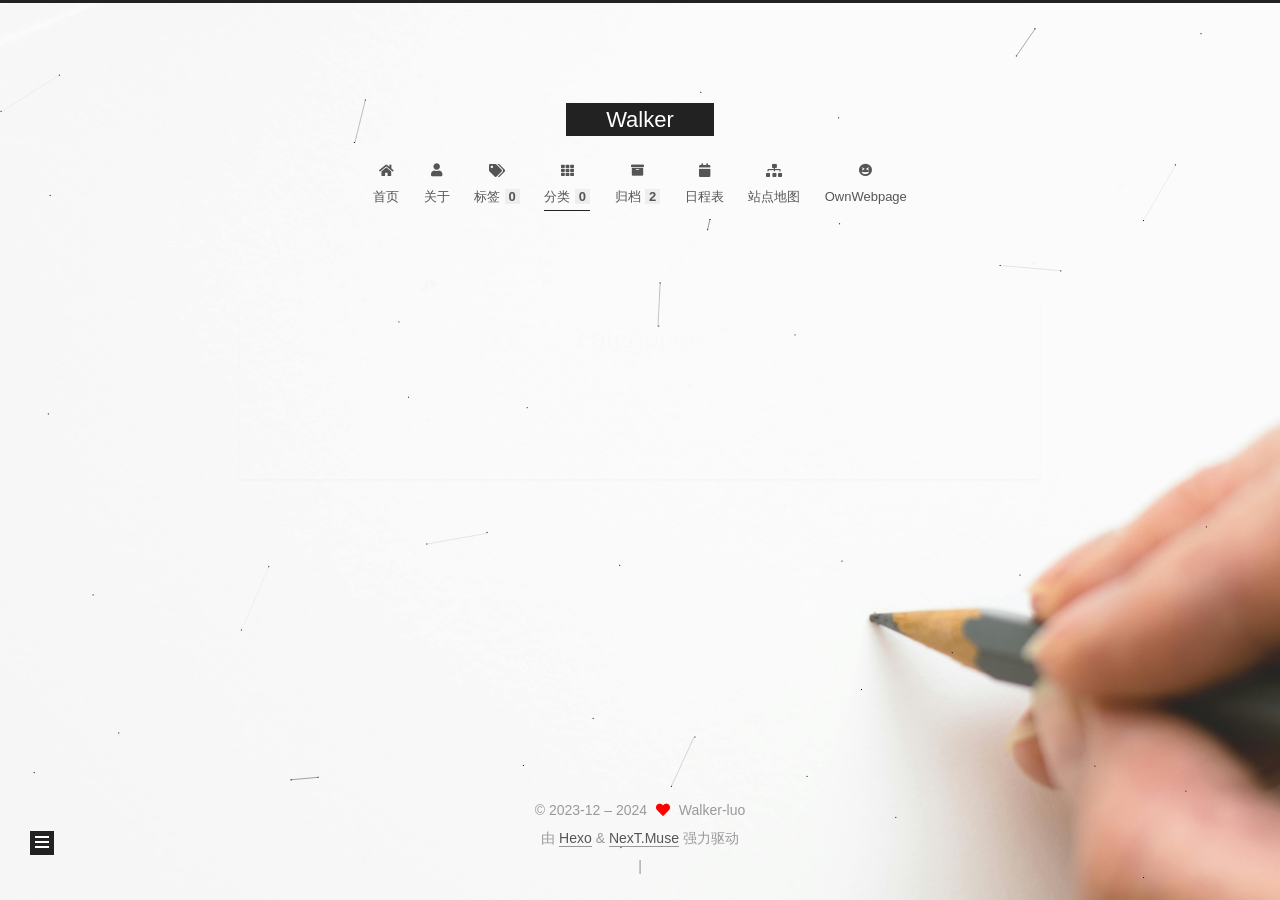
<file: categories/index.html>
<!DOCTYPE html>
<html lang="zh-CN">
<head>
  <meta charset="UTF-8">
<meta name="viewport" content="width=device-width, initial-scale=1, maximum-scale=2">
<meta name="theme-color" content="#222">
<meta name="generator" content="Hexo 7.0.0">
  <link rel="apple-touch-icon" sizes="180x180" href="/images/apple-touch-icon.png">
  <link rel="icon" type="image/png" sizes="32x32" href="/images/favicon-32x32.png">
  <link rel="icon" type="image/png" sizes="16x16" href="/images/favicon-16x16.png">
  <link rel="mask-icon" href="/images/logo.svg" color="#222">

<link rel="stylesheet" href="/css/main.css">


<link rel="stylesheet" href="/lib/font-awesome/css/all.min.css">
  <link rel="stylesheet" href="/lib/pace/pace-theme-minimal.min.css">
  <script src="/lib/pace/pace.min.js"></script>

<script id="hexo-configurations">
    var NexT = window.NexT || {};
    var CONFIG = {"hostname":"walker-luo.github.io","root":"/","scheme":"Muse","version":"7.8.0","exturl":false,"sidebar":{"position":"left","display":"post","padding":18,"offset":12,"onmobile":false},"copycode":{"enable":false,"show_result":false,"style":null},"back2top":{"enable":true,"sidebar":false,"scrollpercent":false},"bookmark":{"enable":false,"color":"#222","save":"auto"},"fancybox":false,"mediumzoom":false,"lazyload":false,"pangu":false,"comments":{"style":"tabs","active":null,"storage":true,"lazyload":false,"nav":null},"algolia":{"hits":{"per_page":10},"labels":{"input_placeholder":"Search for Posts","hits_empty":"We didn't find any results for the search: ${query}","hits_stats":"${hits} results found in ${time} ms"}},"localsearch":{"enable":false,"trigger":"auto","top_n_per_article":1,"unescape":false,"preload":false},"motion":{"enable":true,"async":false,"transition":{"post_block":"fadeIn","post_header":"slideDownIn","post_body":"slideDownIn","coll_header":"slideLeftIn","sidebar":"slideUpIn"}}};
  </script>

  <meta name="description" content="Some useful skills and solution to common problems">
<meta property="og:type" content="website">
<meta property="og:title" content="categories">
<meta property="og:url" content="http://walker-luo.github.io/categories/index.html">
<meta property="og:site_name" content="Walker">
<meta property="og:description" content="Some useful skills and solution to common problems">
<meta property="og:locale" content="zh_CN">
<meta property="article:published_time" content="2023-12-12T07:13:05.000Z">
<meta property="article:modified_time" content="2023-12-12T07:13:05.081Z">
<meta property="article:author" content="Walker-luo">
<meta name="twitter:card" content="summary">

<link rel="canonical" href="http://walker-luo.github.io/categories/">


<script id="page-configurations">
  // https://hexo.io/docs/variables.html
  CONFIG.page = {
    sidebar: "",
    isHome : false,
    isPost : false,
    lang   : 'zh-CN'
  };
</script>

  <title>categories | Walker
</title>
  






  <noscript>
  <style>
  .use-motion .brand,
  .use-motion .menu-item,
  .sidebar-inner,
  .use-motion .post-block,
  .use-motion .pagination,
  .use-motion .comments,
  .use-motion .post-header,
  .use-motion .post-body,
  .use-motion .collection-header { opacity: initial; }

  .use-motion .site-title,
  .use-motion .site-subtitle {
    opacity: initial;
    top: initial;
  }

  .use-motion .logo-line-before i { left: initial; }
  .use-motion .logo-line-after i { right: initial; }
  </style>
</noscript>

</head>

<body itemscope itemtype="http://schema.org/WebPage">
  <div class="container use-motion">
    <div class="headband"></div>

    <header class="header" itemscope itemtype="http://schema.org/WPHeader">
      <div class="header-inner"><div class="site-brand-container">
  <div class="site-nav-toggle">
    <div class="toggle" aria-label="切换导航栏">
      <span class="toggle-line toggle-line-first"></span>
      <span class="toggle-line toggle-line-middle"></span>
      <span class="toggle-line toggle-line-last"></span>
    </div>
  </div>

  <div class="site-meta">

    <a href="/" class="brand" rel="start">
      <span class="logo-line-before"><i></i></span>
      <h1 class="site-title">Walker</h1>
      <span class="logo-line-after"><i></i></span>
    </a>
  </div>

  <div class="site-nav-right">
    <div class="toggle popup-trigger">
    </div>
  </div>
</div>




<nav class="site-nav">
  <ul id="menu" class="main-menu menu">
        <li class="menu-item menu-item-home">

    <a href="/" rel="section"><i class="fa fa-home fa-fw"></i>首页</a>

  </li>
        <li class="menu-item menu-item-about">

    <a href="/about/" rel="section"><i class="fa fa-user fa-fw"></i>关于</a>

  </li>
        <li class="menu-item menu-item-tags">

    <a href="/tags/" rel="section"><i class="fa fa-tags fa-fw"></i>标签<span class="badge">0</span></a>

  </li>
        <li class="menu-item menu-item-categories">

    <a href="/categories/" rel="section"><i class="fa fa-th fa-fw"></i>分类<span class="badge">0</span></a>

  </li>
        <li class="menu-item menu-item-archives">

    <a href="/archives/" rel="section"><i class="fa fa-archive fa-fw"></i>归档<span class="badge">2</span></a>

  </li>
        <li class="menu-item menu-item-schedule">

    <a href="/schedule/" rel="section"><i class="fa fa-calendar fa-fw"></i>日程表</a>

  </li>
        <li class="menu-item menu-item-sitemap">

    <a href="/sitemap.xml" rel="section"><i class="fa fa-sitemap fa-fw"></i>站点地图</a>

  </li>
        <li class="menu-item menu-item-ownwebpage">

    <a href="/OwnWeb/index.html" rel="section"><i class="fa fa-grin-squint fa-fw"></i>OwnWebpage</a>

  </li>
  </ul>
</nav>




</div>
    </header>

    
  <div class="back-to-top">
    <i class="fa fa-arrow-up"></i>
    <span>0%</span>
  </div>


    <main class="main">
      <div class="main-inner">
        <div class="content-wrap">
          
  
  

          <div class="content page posts-expand">
            

    
    
    
    <div class="post-block" lang="zh-CN">
      <header class="post-header">

<h1 class="post-title" itemprop="name headline">categories
</h1>

<div class="post-meta">
  

</div>

</header>

      
      
      
      <div class="post-body">
          
      </div>
      
      
      
    </div>
    

    
    
    


          </div>
          

<script>
  window.addEventListener('tabs:register', () => {
    let { activeClass } = CONFIG.comments;
    if (CONFIG.comments.storage) {
      activeClass = localStorage.getItem('comments_active') || activeClass;
    }
    if (activeClass) {
      let activeTab = document.querySelector(`a[href="#comment-${activeClass}"]`);
      if (activeTab) {
        activeTab.click();
      }
    }
  });
  if (CONFIG.comments.storage) {
    window.addEventListener('tabs:click', event => {
      if (!event.target.matches('.tabs-comment .tab-content .tab-pane')) return;
      let commentClass = event.target.classList[1];
      localStorage.setItem('comments_active', commentClass);
    });
  }
</script>

        </div>
          
  
  <div class="toggle sidebar-toggle">
    <span class="toggle-line toggle-line-first"></span>
    <span class="toggle-line toggle-line-middle"></span>
    <span class="toggle-line toggle-line-last"></span>
  </div>

  <aside class="sidebar">
    <div class="sidebar-inner">

      <ul class="sidebar-nav motion-element">
        <li class="sidebar-nav-toc">
          文章目录
        </li>
        <li class="sidebar-nav-overview">
          站点概览
        </li>
      </ul>

      <!--noindex-->
      <div class="post-toc-wrap sidebar-panel">
      </div>
      <!--/noindex-->

      <div class="site-overview-wrap sidebar-panel">
        <div class="site-author motion-element" itemprop="author" itemscope itemtype="http://schema.org/Person">
    <img class="site-author-image" itemprop="image" alt="Walker-luo"
      src="/images/head.jpg">
  <p class="site-author-name" itemprop="name">Walker-luo</p>
  <div class="site-description" itemprop="description">Some useful skills and solution to common problems</div>
</div>
<div class="site-state-wrap motion-element">
  <nav class="site-state">
      <div class="site-state-item site-state-posts">
          <a href="/archives/">
        
          <span class="site-state-item-count">2</span>
          <span class="site-state-item-name">日志</span>
        </a>
      </div>
  </nav>
</div>
  <div class="links-of-author motion-element">
      <span class="links-of-author-item">
        <a href="https://github.com/Walker-luo" title="GitHub → https:&#x2F;&#x2F;github.com&#x2F;Walker-luo" rel="noopener" target="_blank"><i class="fab fa-github fa-fw"></i>GitHub</a>
      </span>
      <span class="links-of-author-item">
        <a href="mailto:unknownluo7@gmail.com" title="E-Mail → mailto:unknownluo7@gmail.com" rel="noopener" target="_blank"><i class="fa fa-envelope fa-fw"></i>E-Mail</a>
      </span>
      <span class="links-of-author-item">
        <a href="/3223872248" title="QQ → 3223872248"><i class="comment fa-fw"></i>QQ</a>
      </span>
  </div>


  <div class="links-of-blogroll motion-element">
    <div class="links-of-blogroll-title"><i class="link fa-fw"></i>
      链接网站
    </div>
    <ul class="links-of-blogroll-list">
        <li class="links-of-blogroll-item">
          <a href="/%E8%B0%B7" title="谷">0</a>
        </li>
        <li class="links-of-blogroll-item">
          <a href="/%E6%AD%8C" title="歌">1</a>
        </li>
        <li class="links-of-blogroll-item">
          <a href="/%EF%BC%9A" title="：">2</a>
        </li>
        <li class="links-of-blogroll-item">
          <a href="/h" title="h">3</a>
        </li>
        <li class="links-of-blogroll-item">
          <a href="/t" title="t">4</a>
        </li>
        <li class="links-of-blogroll-item">
          <a href="/t" title="t">5</a>
        </li>
        <li class="links-of-blogroll-item">
          <a href="/p" title="p">6</a>
        </li>
        <li class="links-of-blogroll-item">
          <a href="/s" title="s">7</a>
        </li>
        <li class="links-of-blogroll-item">
          <a href="/:" title=":">8</a>
        </li>
        <li class="links-of-blogroll-item">
          <a href="/" title="&#x2F;">9</a>
        </li>
        <li class="links-of-blogroll-item">
          <a href="/" title="&#x2F;">10</a>
        </li>
        <li class="links-of-blogroll-item">
          <a href="/g" title="g">11</a>
        </li>
        <li class="links-of-blogroll-item">
          <a href="/o" title="o">12</a>
        </li>
        <li class="links-of-blogroll-item">
          <a href="/o" title="o">13</a>
        </li>
        <li class="links-of-blogroll-item">
          <a href="/g" title="g">14</a>
        </li>
        <li class="links-of-blogroll-item">
          <a href="/l" title="l">15</a>
        </li>
        <li class="links-of-blogroll-item">
          <a href="/e" title="e">16</a>
        </li>
        <li class="links-of-blogroll-item">
          <a href="/." title=".">17</a>
        </li>
        <li class="links-of-blogroll-item">
          <a href="/c" title="c">18</a>
        </li>
        <li class="links-of-blogroll-item">
          <a href="/o" title="o">19</a>
        </li>
        <li class="links-of-blogroll-item">
          <a href="/m" title="m">20</a>
        </li>
    </ul>
  </div>

      </div>

    </div>
  </aside>
  <div id="sidebar-dimmer"></div>


      </div>
    </main>

    <footer class="footer">
      <div class="footer-inner">
        

        

<div class="copyright">
  
  &copy; 2023-12 – 
  <span itemprop="copyrightYear">2024</span>
  <span class="with-love">
    <i class="fa fa-heart"></i>
  </span>
  <span class="author" itemprop="copyrightHolder">Walker-luo</span>
</div>
  <div class="powered-by">由 <a href="https://hexo.io/" class="theme-link" rel="noopener" target="_blank">Hexo</a> & <a href="https://muse.theme-next.org/" class="theme-link" rel="noopener" target="_blank">NexT.Muse</a> 强力驱动
  </div>

        
<div class="busuanzi-count">
  <script async src="https://busuanzi.ibruce.info/busuanzi/2.3/busuanzi.pure.mini.js"></script>
    <span class="post-meta-item" id="busuanzi_container_site_uv" style="display: none;">
      <span class="post-meta-item-icon">
        <i class="fa fa-user"></i>
      </span>
      <span class="site-uv" title="总访客量">
        <span id="busuanzi_value_site_uv"></span>
      </span>
    </span>
    <span class="post-meta-divider">|</span>
    <span class="post-meta-item" id="busuanzi_container_site_pv" style="display: none;">
      <span class="post-meta-item-icon">
        <i class="fa fa-eye"></i>
      </span>
      <span class="site-pv" title="总访问量">
        <span id="busuanzi_value_site_pv"></span>
      </span>
    </span>
</div>








      </div>
    </footer>
  </div>

  
  
  <script color='38,50,56' opacity='1' zIndex='-1' count='49' src="/lib/canvas-nest/canvas-nest.min.js"></script>
  <script src="/lib/anime.min.js"></script>
  <script src="/lib/velocity/velocity.min.js"></script>
  <script src="/lib/velocity/velocity.ui.min.js"></script>

<script src="/js/utils.js"></script>

<script src="/js/motion.js"></script>


<script src="/js/schemes/muse.js"></script>


<script src="/js/next-boot.js"></script>


  <script defer src="/lib/three/three.min.js"></script>


  















  

  

</body>
</html>
</file>
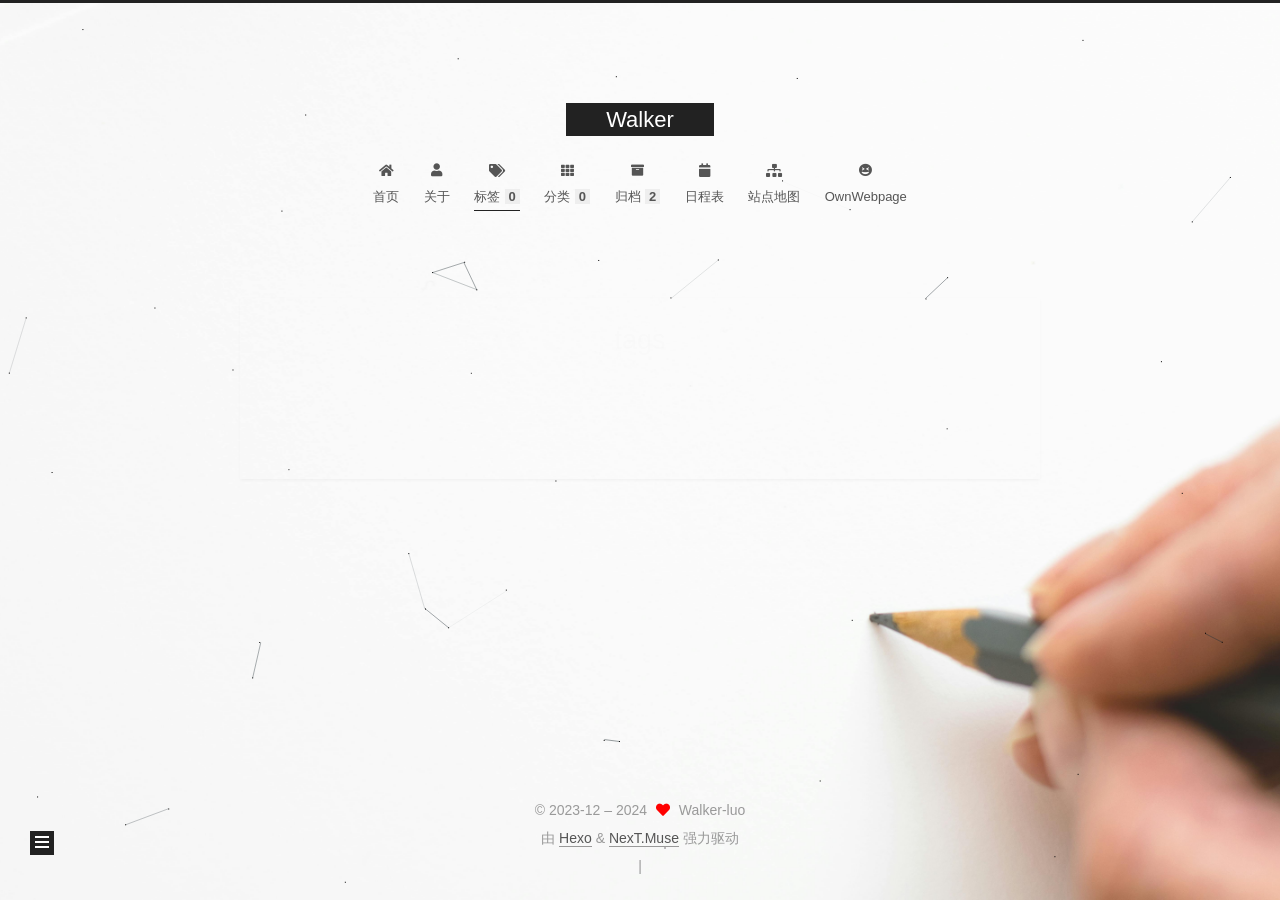
<file: tags/index.html>
<!DOCTYPE html>
<html lang="zh-CN">
<head>
  <meta charset="UTF-8">
<meta name="viewport" content="width=device-width, initial-scale=1, maximum-scale=2">
<meta name="theme-color" content="#222">
<meta name="generator" content="Hexo 7.0.0">
  <link rel="apple-touch-icon" sizes="180x180" href="/images/apple-touch-icon.png">
  <link rel="icon" type="image/png" sizes="32x32" href="/images/favicon-32x32.png">
  <link rel="icon" type="image/png" sizes="16x16" href="/images/favicon-16x16.png">
  <link rel="mask-icon" href="/images/logo.svg" color="#222">

<link rel="stylesheet" href="/css/main.css">


<link rel="stylesheet" href="/lib/font-awesome/css/all.min.css">
  <link rel="stylesheet" href="/lib/pace/pace-theme-minimal.min.css">
  <script src="/lib/pace/pace.min.js"></script>

<script id="hexo-configurations">
    var NexT = window.NexT || {};
    var CONFIG = {"hostname":"walker-luo.github.io","root":"/","scheme":"Muse","version":"7.8.0","exturl":false,"sidebar":{"position":"left","display":"post","padding":18,"offset":12,"onmobile":false},"copycode":{"enable":false,"show_result":false,"style":null},"back2top":{"enable":true,"sidebar":false,"scrollpercent":false},"bookmark":{"enable":false,"color":"#222","save":"auto"},"fancybox":false,"mediumzoom":false,"lazyload":false,"pangu":false,"comments":{"style":"tabs","active":null,"storage":true,"lazyload":false,"nav":null},"algolia":{"hits":{"per_page":10},"labels":{"input_placeholder":"Search for Posts","hits_empty":"We didn't find any results for the search: ${query}","hits_stats":"${hits} results found in ${time} ms"}},"localsearch":{"enable":false,"trigger":"auto","top_n_per_article":1,"unescape":false,"preload":false},"motion":{"enable":true,"async":false,"transition":{"post_block":"fadeIn","post_header":"slideDownIn","post_body":"slideDownIn","coll_header":"slideLeftIn","sidebar":"slideUpIn"}}};
  </script>

  <meta name="description" content="Some useful skills and solution to common problems">
<meta property="og:type" content="website">
<meta property="og:title" content="tags">
<meta property="og:url" content="http://walker-luo.github.io/tags/index.html">
<meta property="og:site_name" content="Walker">
<meta property="og:description" content="Some useful skills and solution to common problems">
<meta property="og:locale" content="zh_CN">
<meta property="article:published_time" content="2023-12-12T07:13:05.000Z">
<meta property="article:modified_time" content="2023-12-12T07:13:05.557Z">
<meta property="article:author" content="Walker-luo">
<meta name="twitter:card" content="summary">

<link rel="canonical" href="http://walker-luo.github.io/tags/">


<script id="page-configurations">
  // https://hexo.io/docs/variables.html
  CONFIG.page = {
    sidebar: "",
    isHome : false,
    isPost : false,
    lang   : 'zh-CN'
  };
</script>

  <title>tags | Walker
</title>
  






  <noscript>
  <style>
  .use-motion .brand,
  .use-motion .menu-item,
  .sidebar-inner,
  .use-motion .post-block,
  .use-motion .pagination,
  .use-motion .comments,
  .use-motion .post-header,
  .use-motion .post-body,
  .use-motion .collection-header { opacity: initial; }

  .use-motion .site-title,
  .use-motion .site-subtitle {
    opacity: initial;
    top: initial;
  }

  .use-motion .logo-line-before i { left: initial; }
  .use-motion .logo-line-after i { right: initial; }
  </style>
</noscript>

</head>

<body itemscope itemtype="http://schema.org/WebPage">
  <div class="container use-motion">
    <div class="headband"></div>

    <header class="header" itemscope itemtype="http://schema.org/WPHeader">
      <div class="header-inner"><div class="site-brand-container">
  <div class="site-nav-toggle">
    <div class="toggle" aria-label="切换导航栏">
      <span class="toggle-line toggle-line-first"></span>
      <span class="toggle-line toggle-line-middle"></span>
      <span class="toggle-line toggle-line-last"></span>
    </div>
  </div>

  <div class="site-meta">

    <a href="/" class="brand" rel="start">
      <span class="logo-line-before"><i></i></span>
      <h1 class="site-title">Walker</h1>
      <span class="logo-line-after"><i></i></span>
    </a>
  </div>

  <div class="site-nav-right">
    <div class="toggle popup-trigger">
    </div>
  </div>
</div>




<nav class="site-nav">
  <ul id="menu" class="main-menu menu">
        <li class="menu-item menu-item-home">

    <a href="/" rel="section"><i class="fa fa-home fa-fw"></i>首页</a>

  </li>
        <li class="menu-item menu-item-about">

    <a href="/about/" rel="section"><i class="fa fa-user fa-fw"></i>关于</a>

  </li>
        <li class="menu-item menu-item-tags">

    <a href="/tags/" rel="section"><i class="fa fa-tags fa-fw"></i>标签<span class="badge">0</span></a>

  </li>
        <li class="menu-item menu-item-categories">

    <a href="/categories/" rel="section"><i class="fa fa-th fa-fw"></i>分类<span class="badge">0</span></a>

  </li>
        <li class="menu-item menu-item-archives">

    <a href="/archives/" rel="section"><i class="fa fa-archive fa-fw"></i>归档<span class="badge">2</span></a>

  </li>
        <li class="menu-item menu-item-schedule">

    <a href="/schedule/" rel="section"><i class="fa fa-calendar fa-fw"></i>日程表</a>

  </li>
        <li class="menu-item menu-item-sitemap">

    <a href="/sitemap.xml" rel="section"><i class="fa fa-sitemap fa-fw"></i>站点地图</a>

  </li>
        <li class="menu-item menu-item-ownwebpage">

    <a href="/OwnWeb/index.html" rel="section"><i class="fa fa-grin-squint fa-fw"></i>OwnWebpage</a>

  </li>
  </ul>
</nav>




</div>
    </header>

    
  <div class="back-to-top">
    <i class="fa fa-arrow-up"></i>
    <span>0%</span>
  </div>


    <main class="main">
      <div class="main-inner">
        <div class="content-wrap">
          
  
  

          <div class="content page posts-expand">
            

    
    
    
    <div class="post-block" lang="zh-CN">
      <header class="post-header">

<h1 class="post-title" itemprop="name headline">tags
</h1>

<div class="post-meta">
  

</div>

</header>

      
      
      
      <div class="post-body">
          
      </div>
      
      
      
    </div>
    

    
    
    


          </div>
          

<script>
  window.addEventListener('tabs:register', () => {
    let { activeClass } = CONFIG.comments;
    if (CONFIG.comments.storage) {
      activeClass = localStorage.getItem('comments_active') || activeClass;
    }
    if (activeClass) {
      let activeTab = document.querySelector(`a[href="#comment-${activeClass}"]`);
      if (activeTab) {
        activeTab.click();
      }
    }
  });
  if (CONFIG.comments.storage) {
    window.addEventListener('tabs:click', event => {
      if (!event.target.matches('.tabs-comment .tab-content .tab-pane')) return;
      let commentClass = event.target.classList[1];
      localStorage.setItem('comments_active', commentClass);
    });
  }
</script>

        </div>
          
  
  <div class="toggle sidebar-toggle">
    <span class="toggle-line toggle-line-first"></span>
    <span class="toggle-line toggle-line-middle"></span>
    <span class="toggle-line toggle-line-last"></span>
  </div>

  <aside class="sidebar">
    <div class="sidebar-inner">

      <ul class="sidebar-nav motion-element">
        <li class="sidebar-nav-toc">
          文章目录
        </li>
        <li class="sidebar-nav-overview">
          站点概览
        </li>
      </ul>

      <!--noindex-->
      <div class="post-toc-wrap sidebar-panel">
      </div>
      <!--/noindex-->

      <div class="site-overview-wrap sidebar-panel">
        <div class="site-author motion-element" itemprop="author" itemscope itemtype="http://schema.org/Person">
    <img class="site-author-image" itemprop="image" alt="Walker-luo"
      src="/images/head.jpg">
  <p class="site-author-name" itemprop="name">Walker-luo</p>
  <div class="site-description" itemprop="description">Some useful skills and solution to common problems</div>
</div>
<div class="site-state-wrap motion-element">
  <nav class="site-state">
      <div class="site-state-item site-state-posts">
          <a href="/archives/">
        
          <span class="site-state-item-count">2</span>
          <span class="site-state-item-name">日志</span>
        </a>
      </div>
  </nav>
</div>
  <div class="links-of-author motion-element">
      <span class="links-of-author-item">
        <a href="https://github.com/Walker-luo" title="GitHub → https:&#x2F;&#x2F;github.com&#x2F;Walker-luo" rel="noopener" target="_blank"><i class="fab fa-github fa-fw"></i>GitHub</a>
      </span>
      <span class="links-of-author-item">
        <a href="mailto:unknownluo7@gmail.com" title="E-Mail → mailto:unknownluo7@gmail.com" rel="noopener" target="_blank"><i class="fa fa-envelope fa-fw"></i>E-Mail</a>
      </span>
      <span class="links-of-author-item">
        <a href="/3223872248" title="QQ → 3223872248"><i class="comment fa-fw"></i>QQ</a>
      </span>
  </div>


  <div class="links-of-blogroll motion-element">
    <div class="links-of-blogroll-title"><i class="link fa-fw"></i>
      链接网站
    </div>
    <ul class="links-of-blogroll-list">
        <li class="links-of-blogroll-item">
          <a href="/%E8%B0%B7" title="谷">0</a>
        </li>
        <li class="links-of-blogroll-item">
          <a href="/%E6%AD%8C" title="歌">1</a>
        </li>
        <li class="links-of-blogroll-item">
          <a href="/%EF%BC%9A" title="：">2</a>
        </li>
        <li class="links-of-blogroll-item">
          <a href="/h" title="h">3</a>
        </li>
        <li class="links-of-blogroll-item">
          <a href="/t" title="t">4</a>
        </li>
        <li class="links-of-blogroll-item">
          <a href="/t" title="t">5</a>
        </li>
        <li class="links-of-blogroll-item">
          <a href="/p" title="p">6</a>
        </li>
        <li class="links-of-blogroll-item">
          <a href="/s" title="s">7</a>
        </li>
        <li class="links-of-blogroll-item">
          <a href="/:" title=":">8</a>
        </li>
        <li class="links-of-blogroll-item">
          <a href="/" title="&#x2F;">9</a>
        </li>
        <li class="links-of-blogroll-item">
          <a href="/" title="&#x2F;">10</a>
        </li>
        <li class="links-of-blogroll-item">
          <a href="/g" title="g">11</a>
        </li>
        <li class="links-of-blogroll-item">
          <a href="/o" title="o">12</a>
        </li>
        <li class="links-of-blogroll-item">
          <a href="/o" title="o">13</a>
        </li>
        <li class="links-of-blogroll-item">
          <a href="/g" title="g">14</a>
        </li>
        <li class="links-of-blogroll-item">
          <a href="/l" title="l">15</a>
        </li>
        <li class="links-of-blogroll-item">
          <a href="/e" title="e">16</a>
        </li>
        <li class="links-of-blogroll-item">
          <a href="/." title=".">17</a>
        </li>
        <li class="links-of-blogroll-item">
          <a href="/c" title="c">18</a>
        </li>
        <li class="links-of-blogroll-item">
          <a href="/o" title="o">19</a>
        </li>
        <li class="links-of-blogroll-item">
          <a href="/m" title="m">20</a>
        </li>
    </ul>
  </div>

      </div>

    </div>
  </aside>
  <div id="sidebar-dimmer"></div>


      </div>
    </main>

    <footer class="footer">
      <div class="footer-inner">
        

        

<div class="copyright">
  
  &copy; 2023-12 – 
  <span itemprop="copyrightYear">2024</span>
  <span class="with-love">
    <i class="fa fa-heart"></i>
  </span>
  <span class="author" itemprop="copyrightHolder">Walker-luo</span>
</div>
  <div class="powered-by">由 <a href="https://hexo.io/" class="theme-link" rel="noopener" target="_blank">Hexo</a> & <a href="https://muse.theme-next.org/" class="theme-link" rel="noopener" target="_blank">NexT.Muse</a> 强力驱动
  </div>

        
<div class="busuanzi-count">
  <script async src="https://busuanzi.ibruce.info/busuanzi/2.3/busuanzi.pure.mini.js"></script>
    <span class="post-meta-item" id="busuanzi_container_site_uv" style="display: none;">
      <span class="post-meta-item-icon">
        <i class="fa fa-user"></i>
      </span>
      <span class="site-uv" title="总访客量">
        <span id="busuanzi_value_site_uv"></span>
      </span>
    </span>
    <span class="post-meta-divider">|</span>
    <span class="post-meta-item" id="busuanzi_container_site_pv" style="display: none;">
      <span class="post-meta-item-icon">
        <i class="fa fa-eye"></i>
      </span>
      <span class="site-pv" title="总访问量">
        <span id="busuanzi_value_site_pv"></span>
      </span>
    </span>
</div>








      </div>
    </footer>
  </div>

  
  
  <script color='38,50,56' opacity='1' zIndex='-1' count='49' src="/lib/canvas-nest/canvas-nest.min.js"></script>
  <script src="/lib/anime.min.js"></script>
  <script src="/lib/velocity/velocity.min.js"></script>
  <script src="/lib/velocity/velocity.ui.min.js"></script>

<script src="/js/utils.js"></script>

<script src="/js/motion.js"></script>


<script src="/js/schemes/muse.js"></script>


<script src="/js/next-boot.js"></script>


  <script defer src="/lib/three/three.min.js"></script>


  















  

  

</body>
</html>
</file>
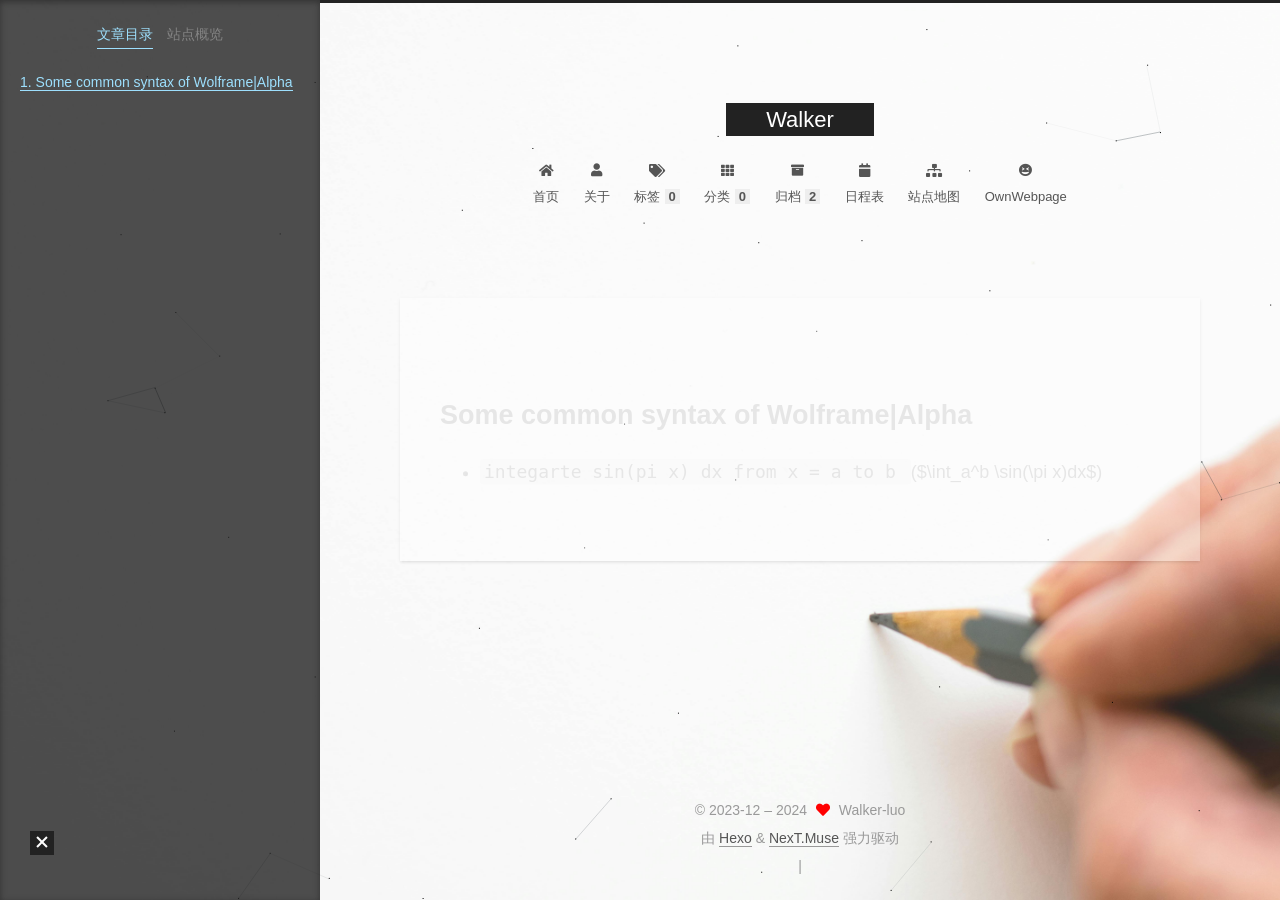
<file: Wolframe/index.html>
<!DOCTYPE html>
<html lang="zh-CN">
<head>
  <meta charset="UTF-8">
<meta name="viewport" content="width=device-width, initial-scale=1, maximum-scale=2">
<meta name="theme-color" content="#222">
<meta name="generator" content="Hexo 7.0.0">
  <link rel="apple-touch-icon" sizes="180x180" href="/images/apple-touch-icon.png">
  <link rel="icon" type="image/png" sizes="32x32" href="/images/favicon-32x32.png">
  <link rel="icon" type="image/png" sizes="16x16" href="/images/favicon-16x16.png">
  <link rel="mask-icon" href="/images/logo.svg" color="#222">

<link rel="stylesheet" href="/css/main.css">


<link rel="stylesheet" href="/lib/font-awesome/css/all.min.css">
  <link rel="stylesheet" href="/lib/pace/pace-theme-minimal.min.css">
  <script src="/lib/pace/pace.min.js"></script>

<script id="hexo-configurations">
    var NexT = window.NexT || {};
    var CONFIG = {"hostname":"walker-luo.github.io","root":"/","scheme":"Muse","version":"7.8.0","exturl":false,"sidebar":{"position":"left","display":"post","padding":18,"offset":12,"onmobile":false},"copycode":{"enable":false,"show_result":false,"style":null},"back2top":{"enable":true,"sidebar":false,"scrollpercent":false},"bookmark":{"enable":false,"color":"#222","save":"auto"},"fancybox":false,"mediumzoom":false,"lazyload":false,"pangu":false,"comments":{"style":"tabs","active":null,"storage":true,"lazyload":false,"nav":null},"algolia":{"hits":{"per_page":10},"labels":{"input_placeholder":"Search for Posts","hits_empty":"We didn't find any results for the search: ${query}","hits_stats":"${hits} results found in ${time} ms"}},"localsearch":{"enable":false,"trigger":"auto","top_n_per_article":1,"unescape":false,"preload":false},"motion":{"enable":true,"async":false,"transition":{"post_block":"fadeIn","post_header":"slideDownIn","post_body":"slideDownIn","coll_header":"slideLeftIn","sidebar":"slideUpIn"}}};
  </script>

  <meta name="description" content="Some common syntax of Wolframe|Alpha integarte sin(pi x) dx from x &#x3D; a to b  ($\int_a^b \sin(\pi x)dx$)">
<meta property="og:type" content="website">
<meta property="og:title" content="Walker">
<meta property="og:url" content="http://walker-luo.github.io/Wolframe/index.html">
<meta property="og:site_name" content="Walker">
<meta property="og:description" content="Some common syntax of Wolframe|Alpha integarte sin(pi x) dx from x &#x3D; a to b  ($\int_a^b \sin(\pi x)dx$)">
<meta property="og:locale" content="zh_CN">
<meta property="article:published_time" content="2024-03-18T12:25:21.941Z">
<meta property="article:modified_time" content="2024-03-18T12:25:21.941Z">
<meta property="article:author" content="Walker-luo">
<meta name="twitter:card" content="summary">

<link rel="canonical" href="http://walker-luo.github.io/Wolframe/">


<script id="page-configurations">
  // https://hexo.io/docs/variables.html
  CONFIG.page = {
    sidebar: "",
    isHome : false,
    isPost : false,
    lang   : 'zh-CN'
  };
</script>

  <title> | Walker
</title>
  






  <noscript>
  <style>
  .use-motion .brand,
  .use-motion .menu-item,
  .sidebar-inner,
  .use-motion .post-block,
  .use-motion .pagination,
  .use-motion .comments,
  .use-motion .post-header,
  .use-motion .post-body,
  .use-motion .collection-header { opacity: initial; }

  .use-motion .site-title,
  .use-motion .site-subtitle {
    opacity: initial;
    top: initial;
  }

  .use-motion .logo-line-before i { left: initial; }
  .use-motion .logo-line-after i { right: initial; }
  </style>
</noscript>

</head>

<body itemscope itemtype="http://schema.org/WebPage">
  <div class="container use-motion">
    <div class="headband"></div>

    <header class="header" itemscope itemtype="http://schema.org/WPHeader">
      <div class="header-inner"><div class="site-brand-container">
  <div class="site-nav-toggle">
    <div class="toggle" aria-label="切换导航栏">
      <span class="toggle-line toggle-line-first"></span>
      <span class="toggle-line toggle-line-middle"></span>
      <span class="toggle-line toggle-line-last"></span>
    </div>
  </div>

  <div class="site-meta">

    <a href="/" class="brand" rel="start">
      <span class="logo-line-before"><i></i></span>
      <h1 class="site-title">Walker</h1>
      <span class="logo-line-after"><i></i></span>
    </a>
  </div>

  <div class="site-nav-right">
    <div class="toggle popup-trigger">
    </div>
  </div>
</div>




<nav class="site-nav">
  <ul id="menu" class="main-menu menu">
        <li class="menu-item menu-item-home">

    <a href="/" rel="section"><i class="fa fa-home fa-fw"></i>首页</a>

  </li>
        <li class="menu-item menu-item-about">

    <a href="/about/" rel="section"><i class="fa fa-user fa-fw"></i>关于</a>

  </li>
        <li class="menu-item menu-item-tags">

    <a href="/tags/" rel="section"><i class="fa fa-tags fa-fw"></i>标签<span class="badge">0</span></a>

  </li>
        <li class="menu-item menu-item-categories">

    <a href="/categories/" rel="section"><i class="fa fa-th fa-fw"></i>分类<span class="badge">0</span></a>

  </li>
        <li class="menu-item menu-item-archives">

    <a href="/archives/" rel="section"><i class="fa fa-archive fa-fw"></i>归档<span class="badge">2</span></a>

  </li>
        <li class="menu-item menu-item-schedule">

    <a href="/schedule/" rel="section"><i class="fa fa-calendar fa-fw"></i>日程表</a>

  </li>
        <li class="menu-item menu-item-sitemap">

    <a href="/sitemap.xml" rel="section"><i class="fa fa-sitemap fa-fw"></i>站点地图</a>

  </li>
        <li class="menu-item menu-item-ownwebpage">

    <a href="/OwnWeb/index.html" rel="section"><i class="fa fa-grin-squint fa-fw"></i>OwnWebpage</a>

  </li>
  </ul>
</nav>




</div>
    </header>

    
  <div class="back-to-top">
    <i class="fa fa-arrow-up"></i>
    <span>0%</span>
  </div>


    <main class="main">
      <div class="main-inner">
        <div class="content-wrap">
          
  
  

          <div class="content page posts-expand">
            

    
    
    
    <div class="post-block" lang="zh-CN">
      <header class="post-header">

<h1 class="post-title" itemprop="name headline">
</h1>

<div class="post-meta">
  

</div>

</header>

      
      
      
      <div class="post-body">
          <h1 id="Some-common-syntax-of-Wolframe-Alpha"><a href="#Some-common-syntax-of-Wolframe-Alpha" class="headerlink" title="Some common syntax of Wolframe|Alpha"></a>Some common syntax of Wolframe|Alpha</h1><ul>
<li><code>integarte sin(pi x) dx from x = a to b </code> ($\int_a^b \sin(\pi x)dx$)</li>
</ul>

      </div>
      
      
      
    </div>
    

    
    
    


          </div>
          

<script>
  window.addEventListener('tabs:register', () => {
    let { activeClass } = CONFIG.comments;
    if (CONFIG.comments.storage) {
      activeClass = localStorage.getItem('comments_active') || activeClass;
    }
    if (activeClass) {
      let activeTab = document.querySelector(`a[href="#comment-${activeClass}"]`);
      if (activeTab) {
        activeTab.click();
      }
    }
  });
  if (CONFIG.comments.storage) {
    window.addEventListener('tabs:click', event => {
      if (!event.target.matches('.tabs-comment .tab-content .tab-pane')) return;
      let commentClass = event.target.classList[1];
      localStorage.setItem('comments_active', commentClass);
    });
  }
</script>

        </div>
          
  
  <div class="toggle sidebar-toggle">
    <span class="toggle-line toggle-line-first"></span>
    <span class="toggle-line toggle-line-middle"></span>
    <span class="toggle-line toggle-line-last"></span>
  </div>

  <aside class="sidebar">
    <div class="sidebar-inner">

      <ul class="sidebar-nav motion-element">
        <li class="sidebar-nav-toc">
          文章目录
        </li>
        <li class="sidebar-nav-overview">
          站点概览
        </li>
      </ul>

      <!--noindex-->
      <div class="post-toc-wrap sidebar-panel">
          <div class="post-toc motion-element"><ol class="nav"><li class="nav-item nav-level-1"><a class="nav-link" href="#Some-common-syntax-of-Wolframe-Alpha"><span class="nav-number">1.</span> <span class="nav-text">Some common syntax of Wolframe|Alpha</span></a></li></ol></div>
      </div>
      <!--/noindex-->

      <div class="site-overview-wrap sidebar-panel">
        <div class="site-author motion-element" itemprop="author" itemscope itemtype="http://schema.org/Person">
    <img class="site-author-image" itemprop="image" alt="Walker-luo"
      src="/images/head.jpg">
  <p class="site-author-name" itemprop="name">Walker-luo</p>
  <div class="site-description" itemprop="description">Some useful skills and solution to common problems</div>
</div>
<div class="site-state-wrap motion-element">
  <nav class="site-state">
      <div class="site-state-item site-state-posts">
          <a href="/archives/">
        
          <span class="site-state-item-count">2</span>
          <span class="site-state-item-name">日志</span>
        </a>
      </div>
  </nav>
</div>
  <div class="links-of-author motion-element">
      <span class="links-of-author-item">
        <a href="https://github.com/Walker-luo" title="GitHub → https:&#x2F;&#x2F;github.com&#x2F;Walker-luo" rel="noopener" target="_blank"><i class="fab fa-github fa-fw"></i>GitHub</a>
      </span>
      <span class="links-of-author-item">
        <a href="mailto:unknownluo7@gmail.com" title="E-Mail → mailto:unknownluo7@gmail.com" rel="noopener" target="_blank"><i class="fa fa-envelope fa-fw"></i>E-Mail</a>
      </span>
      <span class="links-of-author-item">
        <a href="/3223872248" title="QQ → 3223872248"><i class="comment fa-fw"></i>QQ</a>
      </span>
  </div>


  <div class="links-of-blogroll motion-element">
    <div class="links-of-blogroll-title"><i class="link fa-fw"></i>
      链接网站
    </div>
    <ul class="links-of-blogroll-list">
        <li class="links-of-blogroll-item">
          <a href="/%E8%B0%B7" title="谷">0</a>
        </li>
        <li class="links-of-blogroll-item">
          <a href="/%E6%AD%8C" title="歌">1</a>
        </li>
        <li class="links-of-blogroll-item">
          <a href="/%EF%BC%9A" title="：">2</a>
        </li>
        <li class="links-of-blogroll-item">
          <a href="/h" title="h">3</a>
        </li>
        <li class="links-of-blogroll-item">
          <a href="/t" title="t">4</a>
        </li>
        <li class="links-of-blogroll-item">
          <a href="/t" title="t">5</a>
        </li>
        <li class="links-of-blogroll-item">
          <a href="/p" title="p">6</a>
        </li>
        <li class="links-of-blogroll-item">
          <a href="/s" title="s">7</a>
        </li>
        <li class="links-of-blogroll-item">
          <a href="/:" title=":">8</a>
        </li>
        <li class="links-of-blogroll-item">
          <a href="/" title="&#x2F;">9</a>
        </li>
        <li class="links-of-blogroll-item">
          <a href="/" title="&#x2F;">10</a>
        </li>
        <li class="links-of-blogroll-item">
          <a href="/g" title="g">11</a>
        </li>
        <li class="links-of-blogroll-item">
          <a href="/o" title="o">12</a>
        </li>
        <li class="links-of-blogroll-item">
          <a href="/o" title="o">13</a>
        </li>
        <li class="links-of-blogroll-item">
          <a href="/g" title="g">14</a>
        </li>
        <li class="links-of-blogroll-item">
          <a href="/l" title="l">15</a>
        </li>
        <li class="links-of-blogroll-item">
          <a href="/e" title="e">16</a>
        </li>
        <li class="links-of-blogroll-item">
          <a href="/." title=".">17</a>
        </li>
        <li class="links-of-blogroll-item">
          <a href="/c" title="c">18</a>
        </li>
        <li class="links-of-blogroll-item">
          <a href="/o" title="o">19</a>
        </li>
        <li class="links-of-blogroll-item">
          <a href="/m" title="m">20</a>
        </li>
    </ul>
  </div>

      </div>

    </div>
  </aside>
  <div id="sidebar-dimmer"></div>


      </div>
    </main>

    <footer class="footer">
      <div class="footer-inner">
        

        

<div class="copyright">
  
  &copy; 2023-12 – 
  <span itemprop="copyrightYear">2024</span>
  <span class="with-love">
    <i class="fa fa-heart"></i>
  </span>
  <span class="author" itemprop="copyrightHolder">Walker-luo</span>
</div>
  <div class="powered-by">由 <a href="https://hexo.io/" class="theme-link" rel="noopener" target="_blank">Hexo</a> & <a href="https://muse.theme-next.org/" class="theme-link" rel="noopener" target="_blank">NexT.Muse</a> 强力驱动
  </div>

        
<div class="busuanzi-count">
  <script async src="https://busuanzi.ibruce.info/busuanzi/2.3/busuanzi.pure.mini.js"></script>
    <span class="post-meta-item" id="busuanzi_container_site_uv" style="display: none;">
      <span class="post-meta-item-icon">
        <i class="fa fa-user"></i>
      </span>
      <span class="site-uv" title="总访客量">
        <span id="busuanzi_value_site_uv"></span>
      </span>
    </span>
    <span class="post-meta-divider">|</span>
    <span class="post-meta-item" id="busuanzi_container_site_pv" style="display: none;">
      <span class="post-meta-item-icon">
        <i class="fa fa-eye"></i>
      </span>
      <span class="site-pv" title="总访问量">
        <span id="busuanzi_value_site_pv"></span>
      </span>
    </span>
</div>








      </div>
    </footer>
  </div>

  
  
  <script color='38,50,56' opacity='1' zIndex='-1' count='49' src="/lib/canvas-nest/canvas-nest.min.js"></script>
  <script src="/lib/anime.min.js"></script>
  <script src="/lib/velocity/velocity.min.js"></script>
  <script src="/lib/velocity/velocity.ui.min.js"></script>

<script src="/js/utils.js"></script>

<script src="/js/motion.js"></script>


<script src="/js/schemes/muse.js"></script>


<script src="/js/next-boot.js"></script>


  <script defer src="/lib/three/three.min.js"></script>


  















  

  

</body>
</html>
</file>
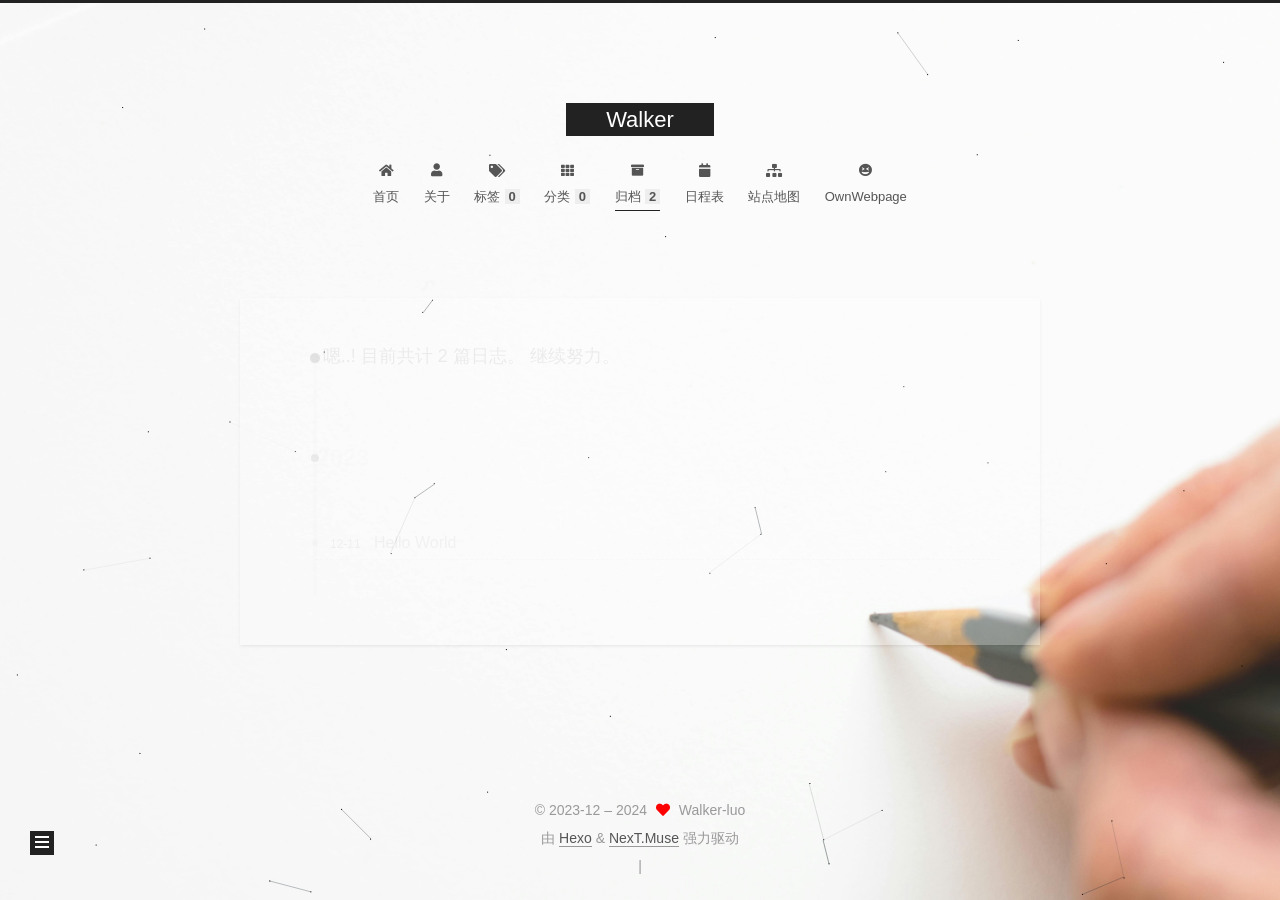
<file: archives/2023/index.html>
<!DOCTYPE html>
<html lang="zh-CN">
<head>
  <meta charset="UTF-8">
<meta name="viewport" content="width=device-width, initial-scale=1, maximum-scale=2">
<meta name="theme-color" content="#222">
<meta name="generator" content="Hexo 7.0.0">
  <link rel="apple-touch-icon" sizes="180x180" href="/images/apple-touch-icon.png">
  <link rel="icon" type="image/png" sizes="32x32" href="/images/favicon-32x32.png">
  <link rel="icon" type="image/png" sizes="16x16" href="/images/favicon-16x16.png">
  <link rel="mask-icon" href="/images/logo.svg" color="#222">

<link rel="stylesheet" href="/css/main.css">


<link rel="stylesheet" href="/lib/font-awesome/css/all.min.css">
  <link rel="stylesheet" href="/lib/pace/pace-theme-minimal.min.css">
  <script src="/lib/pace/pace.min.js"></script>

<script id="hexo-configurations">
    var NexT = window.NexT || {};
    var CONFIG = {"hostname":"walker-luo.github.io","root":"/","scheme":"Muse","version":"7.8.0","exturl":false,"sidebar":{"position":"left","display":"post","padding":18,"offset":12,"onmobile":false},"copycode":{"enable":false,"show_result":false,"style":null},"back2top":{"enable":true,"sidebar":false,"scrollpercent":false},"bookmark":{"enable":false,"color":"#222","save":"auto"},"fancybox":false,"mediumzoom":false,"lazyload":false,"pangu":false,"comments":{"style":"tabs","active":null,"storage":true,"lazyload":false,"nav":null},"algolia":{"hits":{"per_page":10},"labels":{"input_placeholder":"Search for Posts","hits_empty":"We didn't find any results for the search: ${query}","hits_stats":"${hits} results found in ${time} ms"}},"localsearch":{"enable":false,"trigger":"auto","top_n_per_article":1,"unescape":false,"preload":false},"motion":{"enable":true,"async":false,"transition":{"post_block":"fadeIn","post_header":"slideDownIn","post_body":"slideDownIn","coll_header":"slideLeftIn","sidebar":"slideUpIn"}}};
  </script>

  <meta name="description" content="Some useful skills and solution to common problems">
<meta property="og:type" content="website">
<meta property="og:title" content="Walker">
<meta property="og:url" content="http://walker-luo.github.io/archives/2023/index.html">
<meta property="og:site_name" content="Walker">
<meta property="og:description" content="Some useful skills and solution to common problems">
<meta property="og:locale" content="zh_CN">
<meta property="article:author" content="Walker-luo">
<meta name="twitter:card" content="summary">

<link rel="canonical" href="http://walker-luo.github.io/archives/2023/">


<script id="page-configurations">
  // https://hexo.io/docs/variables.html
  CONFIG.page = {
    sidebar: "",
    isHome : false,
    isPost : false,
    lang   : 'zh-CN'
  };
</script>

  <title>归档 | Walker</title>
  






  <noscript>
  <style>
  .use-motion .brand,
  .use-motion .menu-item,
  .sidebar-inner,
  .use-motion .post-block,
  .use-motion .pagination,
  .use-motion .comments,
  .use-motion .post-header,
  .use-motion .post-body,
  .use-motion .collection-header { opacity: initial; }

  .use-motion .site-title,
  .use-motion .site-subtitle {
    opacity: initial;
    top: initial;
  }

  .use-motion .logo-line-before i { left: initial; }
  .use-motion .logo-line-after i { right: initial; }
  </style>
</noscript>

</head>

<body itemscope itemtype="http://schema.org/WebPage">
  <div class="container use-motion">
    <div class="headband"></div>

    <header class="header" itemscope itemtype="http://schema.org/WPHeader">
      <div class="header-inner"><div class="site-brand-container">
  <div class="site-nav-toggle">
    <div class="toggle" aria-label="切换导航栏">
      <span class="toggle-line toggle-line-first"></span>
      <span class="toggle-line toggle-line-middle"></span>
      <span class="toggle-line toggle-line-last"></span>
    </div>
  </div>

  <div class="site-meta">

    <a href="/" class="brand" rel="start">
      <span class="logo-line-before"><i></i></span>
      <h1 class="site-title">Walker</h1>
      <span class="logo-line-after"><i></i></span>
    </a>
  </div>

  <div class="site-nav-right">
    <div class="toggle popup-trigger">
    </div>
  </div>
</div>




<nav class="site-nav">
  <ul id="menu" class="main-menu menu">
        <li class="menu-item menu-item-home">

    <a href="/" rel="section"><i class="fa fa-home fa-fw"></i>首页</a>

  </li>
        <li class="menu-item menu-item-about">

    <a href="/about/" rel="section"><i class="fa fa-user fa-fw"></i>关于</a>

  </li>
        <li class="menu-item menu-item-tags">

    <a href="/tags/" rel="section"><i class="fa fa-tags fa-fw"></i>标签<span class="badge">0</span></a>

  </li>
        <li class="menu-item menu-item-categories">

    <a href="/categories/" rel="section"><i class="fa fa-th fa-fw"></i>分类<span class="badge">0</span></a>

  </li>
        <li class="menu-item menu-item-archives">

    <a href="/archives/" rel="section"><i class="fa fa-archive fa-fw"></i>归档<span class="badge">2</span></a>

  </li>
        <li class="menu-item menu-item-schedule">

    <a href="/schedule/" rel="section"><i class="fa fa-calendar fa-fw"></i>日程表</a>

  </li>
        <li class="menu-item menu-item-sitemap">

    <a href="/sitemap.xml" rel="section"><i class="fa fa-sitemap fa-fw"></i>站点地图</a>

  </li>
        <li class="menu-item menu-item-ownwebpage">

    <a href="/OwnWeb/index.html" rel="section"><i class="fa fa-grin-squint fa-fw"></i>OwnWebpage</a>

  </li>
  </ul>
</nav>




</div>
    </header>

    
  <div class="back-to-top">
    <i class="fa fa-arrow-up"></i>
    <span>0%</span>
  </div>


    <main class="main">
      <div class="main-inner">
        <div class="content-wrap">
          

          <div class="content archive">
            

  
  
  
  <div class="post-block">
    <div class="posts-collapse">
      <div class="collection-title">
        <span class="collection-header">嗯..! 目前共计 2 篇日志。 继续努力。</span>
      </div>

      
    <div class="collection-year">
      <span class="collection-header">2023</span>
    </div>

  <article itemscope itemtype="http://schema.org/Article">
    <header class="post-header">

      <div class="post-meta">
        <time itemprop="dateCreated"
              datetime="2023-12-11T13:29:44+08:00"
              content="2023-12-11">
          12-11
        </time>
      </div>

      <div class="post-title">
          <a class="post-title-link" href="/2023/12/11/hello-world/" itemprop="url">
            <span itemprop="name">Hello World</span>
          </a>
      </div>

    </header>
  </article>


    </div>
  </div>
  
  
  

  



          </div>
          

<script>
  window.addEventListener('tabs:register', () => {
    let { activeClass } = CONFIG.comments;
    if (CONFIG.comments.storage) {
      activeClass = localStorage.getItem('comments_active') || activeClass;
    }
    if (activeClass) {
      let activeTab = document.querySelector(`a[href="#comment-${activeClass}"]`);
      if (activeTab) {
        activeTab.click();
      }
    }
  });
  if (CONFIG.comments.storage) {
    window.addEventListener('tabs:click', event => {
      if (!event.target.matches('.tabs-comment .tab-content .tab-pane')) return;
      let commentClass = event.target.classList[1];
      localStorage.setItem('comments_active', commentClass);
    });
  }
</script>

        </div>
          
  
  <div class="toggle sidebar-toggle">
    <span class="toggle-line toggle-line-first"></span>
    <span class="toggle-line toggle-line-middle"></span>
    <span class="toggle-line toggle-line-last"></span>
  </div>

  <aside class="sidebar">
    <div class="sidebar-inner">

      <ul class="sidebar-nav motion-element">
        <li class="sidebar-nav-toc">
          文章目录
        </li>
        <li class="sidebar-nav-overview">
          站点概览
        </li>
      </ul>

      <!--noindex-->
      <div class="post-toc-wrap sidebar-panel">
      </div>
      <!--/noindex-->

      <div class="site-overview-wrap sidebar-panel">
        <div class="site-author motion-element" itemprop="author" itemscope itemtype="http://schema.org/Person">
    <img class="site-author-image" itemprop="image" alt="Walker-luo"
      src="/images/head.jpg">
  <p class="site-author-name" itemprop="name">Walker-luo</p>
  <div class="site-description" itemprop="description">Some useful skills and solution to common problems</div>
</div>
<div class="site-state-wrap motion-element">
  <nav class="site-state">
      <div class="site-state-item site-state-posts">
          <a href="/archives/">
        
          <span class="site-state-item-count">2</span>
          <span class="site-state-item-name">日志</span>
        </a>
      </div>
  </nav>
</div>
  <div class="links-of-author motion-element">
      <span class="links-of-author-item">
        <a href="https://github.com/Walker-luo" title="GitHub → https:&#x2F;&#x2F;github.com&#x2F;Walker-luo" rel="noopener" target="_blank"><i class="fab fa-github fa-fw"></i>GitHub</a>
      </span>
      <span class="links-of-author-item">
        <a href="mailto:unknownluo7@gmail.com" title="E-Mail → mailto:unknownluo7@gmail.com" rel="noopener" target="_blank"><i class="fa fa-envelope fa-fw"></i>E-Mail</a>
      </span>
      <span class="links-of-author-item">
        <a href="/3223872248" title="QQ → 3223872248"><i class="comment fa-fw"></i>QQ</a>
      </span>
  </div>


  <div class="links-of-blogroll motion-element">
    <div class="links-of-blogroll-title"><i class="link fa-fw"></i>
      链接网站
    </div>
    <ul class="links-of-blogroll-list">
        <li class="links-of-blogroll-item">
          <a href="/%E8%B0%B7" title="谷">0</a>
        </li>
        <li class="links-of-blogroll-item">
          <a href="/%E6%AD%8C" title="歌">1</a>
        </li>
        <li class="links-of-blogroll-item">
          <a href="/%EF%BC%9A" title="：">2</a>
        </li>
        <li class="links-of-blogroll-item">
          <a href="/h" title="h">3</a>
        </li>
        <li class="links-of-blogroll-item">
          <a href="/t" title="t">4</a>
        </li>
        <li class="links-of-blogroll-item">
          <a href="/t" title="t">5</a>
        </li>
        <li class="links-of-blogroll-item">
          <a href="/p" title="p">6</a>
        </li>
        <li class="links-of-blogroll-item">
          <a href="/s" title="s">7</a>
        </li>
        <li class="links-of-blogroll-item">
          <a href="/:" title=":">8</a>
        </li>
        <li class="links-of-blogroll-item">
          <a href="/" title="&#x2F;">9</a>
        </li>
        <li class="links-of-blogroll-item">
          <a href="/" title="&#x2F;">10</a>
        </li>
        <li class="links-of-blogroll-item">
          <a href="/g" title="g">11</a>
        </li>
        <li class="links-of-blogroll-item">
          <a href="/o" title="o">12</a>
        </li>
        <li class="links-of-blogroll-item">
          <a href="/o" title="o">13</a>
        </li>
        <li class="links-of-blogroll-item">
          <a href="/g" title="g">14</a>
        </li>
        <li class="links-of-blogroll-item">
          <a href="/l" title="l">15</a>
        </li>
        <li class="links-of-blogroll-item">
          <a href="/e" title="e">16</a>
        </li>
        <li class="links-of-blogroll-item">
          <a href="/." title=".">17</a>
        </li>
        <li class="links-of-blogroll-item">
          <a href="/c" title="c">18</a>
        </li>
        <li class="links-of-blogroll-item">
          <a href="/o" title="o">19</a>
        </li>
        <li class="links-of-blogroll-item">
          <a href="/m" title="m">20</a>
        </li>
    </ul>
  </div>

      </div>

    </div>
  </aside>
  <div id="sidebar-dimmer"></div>


      </div>
    </main>

    <footer class="footer">
      <div class="footer-inner">
        

        

<div class="copyright">
  
  &copy; 2023-12 – 
  <span itemprop="copyrightYear">2024</span>
  <span class="with-love">
    <i class="fa fa-heart"></i>
  </span>
  <span class="author" itemprop="copyrightHolder">Walker-luo</span>
</div>
  <div class="powered-by">由 <a href="https://hexo.io/" class="theme-link" rel="noopener" target="_blank">Hexo</a> & <a href="https://muse.theme-next.org/" class="theme-link" rel="noopener" target="_blank">NexT.Muse</a> 强力驱动
  </div>

        
<div class="busuanzi-count">
  <script async src="https://busuanzi.ibruce.info/busuanzi/2.3/busuanzi.pure.mini.js"></script>
    <span class="post-meta-item" id="busuanzi_container_site_uv" style="display: none;">
      <span class="post-meta-item-icon">
        <i class="fa fa-user"></i>
      </span>
      <span class="site-uv" title="总访客量">
        <span id="busuanzi_value_site_uv"></span>
      </span>
    </span>
    <span class="post-meta-divider">|</span>
    <span class="post-meta-item" id="busuanzi_container_site_pv" style="display: none;">
      <span class="post-meta-item-icon">
        <i class="fa fa-eye"></i>
      </span>
      <span class="site-pv" title="总访问量">
        <span id="busuanzi_value_site_pv"></span>
      </span>
    </span>
</div>








      </div>
    </footer>
  </div>

  
  
  <script color='38,50,56' opacity='1' zIndex='-1' count='49' src="/lib/canvas-nest/canvas-nest.min.js"></script>
  <script src="/lib/anime.min.js"></script>
  <script src="/lib/velocity/velocity.min.js"></script>
  <script src="/lib/velocity/velocity.ui.min.js"></script>

<script src="/js/utils.js"></script>

<script src="/js/motion.js"></script>


<script src="/js/schemes/muse.js"></script>


<script src="/js/next-boot.js"></script>


  <script defer src="/lib/three/three.min.js"></script>


  















  

  

</body>
</html>
</file>
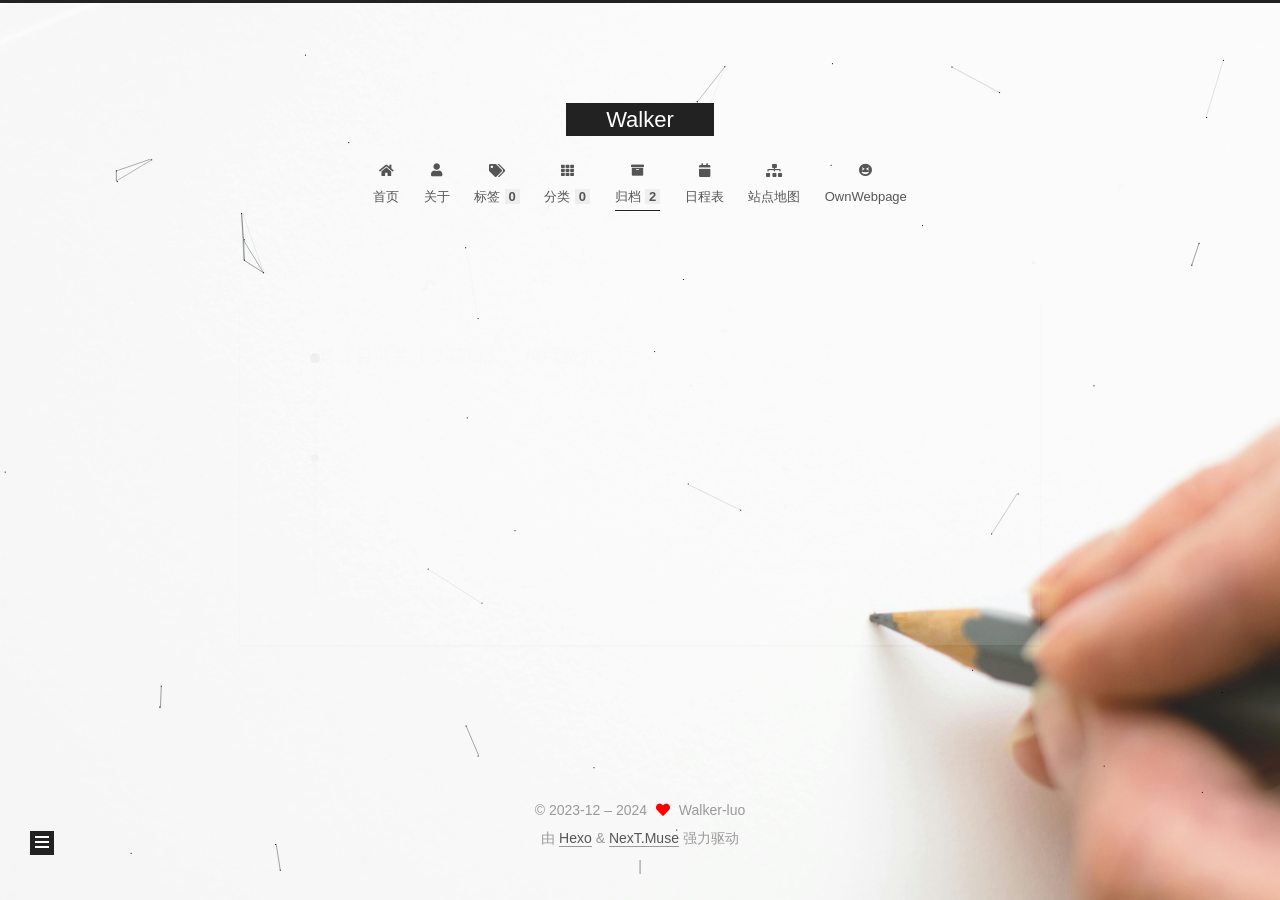
<file: archives/2024/index.html>
<!DOCTYPE html>
<html lang="zh-CN">
<head>
  <meta charset="UTF-8">
<meta name="viewport" content="width=device-width, initial-scale=1, maximum-scale=2">
<meta name="theme-color" content="#222">
<meta name="generator" content="Hexo 7.0.0">
  <link rel="apple-touch-icon" sizes="180x180" href="/images/apple-touch-icon.png">
  <link rel="icon" type="image/png" sizes="32x32" href="/images/favicon-32x32.png">
  <link rel="icon" type="image/png" sizes="16x16" href="/images/favicon-16x16.png">
  <link rel="mask-icon" href="/images/logo.svg" color="#222">

<link rel="stylesheet" href="/css/main.css">


<link rel="stylesheet" href="/lib/font-awesome/css/all.min.css">
  <link rel="stylesheet" href="/lib/pace/pace-theme-minimal.min.css">
  <script src="/lib/pace/pace.min.js"></script>

<script id="hexo-configurations">
    var NexT = window.NexT || {};
    var CONFIG = {"hostname":"walker-luo.github.io","root":"/","scheme":"Muse","version":"7.8.0","exturl":false,"sidebar":{"position":"left","display":"post","padding":18,"offset":12,"onmobile":false},"copycode":{"enable":false,"show_result":false,"style":null},"back2top":{"enable":true,"sidebar":false,"scrollpercent":false},"bookmark":{"enable":false,"color":"#222","save":"auto"},"fancybox":false,"mediumzoom":false,"lazyload":false,"pangu":false,"comments":{"style":"tabs","active":null,"storage":true,"lazyload":false,"nav":null},"algolia":{"hits":{"per_page":10},"labels":{"input_placeholder":"Search for Posts","hits_empty":"We didn't find any results for the search: ${query}","hits_stats":"${hits} results found in ${time} ms"}},"localsearch":{"enable":false,"trigger":"auto","top_n_per_article":1,"unescape":false,"preload":false},"motion":{"enable":true,"async":false,"transition":{"post_block":"fadeIn","post_header":"slideDownIn","post_body":"slideDownIn","coll_header":"slideLeftIn","sidebar":"slideUpIn"}}};
  </script>

  <meta name="description" content="Some useful skills and solution to common problems">
<meta property="og:type" content="website">
<meta property="og:title" content="Walker">
<meta property="og:url" content="http://walker-luo.github.io/archives/2024/index.html">
<meta property="og:site_name" content="Walker">
<meta property="og:description" content="Some useful skills and solution to common problems">
<meta property="og:locale" content="zh_CN">
<meta property="article:author" content="Walker-luo">
<meta name="twitter:card" content="summary">

<link rel="canonical" href="http://walker-luo.github.io/archives/2024/">


<script id="page-configurations">
  // https://hexo.io/docs/variables.html
  CONFIG.page = {
    sidebar: "",
    isHome : false,
    isPost : false,
    lang   : 'zh-CN'
  };
</script>

  <title>归档 | Walker</title>
  






  <noscript>
  <style>
  .use-motion .brand,
  .use-motion .menu-item,
  .sidebar-inner,
  .use-motion .post-block,
  .use-motion .pagination,
  .use-motion .comments,
  .use-motion .post-header,
  .use-motion .post-body,
  .use-motion .collection-header { opacity: initial; }

  .use-motion .site-title,
  .use-motion .site-subtitle {
    opacity: initial;
    top: initial;
  }

  .use-motion .logo-line-before i { left: initial; }
  .use-motion .logo-line-after i { right: initial; }
  </style>
</noscript>

</head>

<body itemscope itemtype="http://schema.org/WebPage">
  <div class="container use-motion">
    <div class="headband"></div>

    <header class="header" itemscope itemtype="http://schema.org/WPHeader">
      <div class="header-inner"><div class="site-brand-container">
  <div class="site-nav-toggle">
    <div class="toggle" aria-label="切换导航栏">
      <span class="toggle-line toggle-line-first"></span>
      <span class="toggle-line toggle-line-middle"></span>
      <span class="toggle-line toggle-line-last"></span>
    </div>
  </div>

  <div class="site-meta">

    <a href="/" class="brand" rel="start">
      <span class="logo-line-before"><i></i></span>
      <h1 class="site-title">Walker</h1>
      <span class="logo-line-after"><i></i></span>
    </a>
  </div>

  <div class="site-nav-right">
    <div class="toggle popup-trigger">
    </div>
  </div>
</div>




<nav class="site-nav">
  <ul id="menu" class="main-menu menu">
        <li class="menu-item menu-item-home">

    <a href="/" rel="section"><i class="fa fa-home fa-fw"></i>首页</a>

  </li>
        <li class="menu-item menu-item-about">

    <a href="/about/" rel="section"><i class="fa fa-user fa-fw"></i>关于</a>

  </li>
        <li class="menu-item menu-item-tags">

    <a href="/tags/" rel="section"><i class="fa fa-tags fa-fw"></i>标签<span class="badge">0</span></a>

  </li>
        <li class="menu-item menu-item-categories">

    <a href="/categories/" rel="section"><i class="fa fa-th fa-fw"></i>分类<span class="badge">0</span></a>

  </li>
        <li class="menu-item menu-item-archives">

    <a href="/archives/" rel="section"><i class="fa fa-archive fa-fw"></i>归档<span class="badge">2</span></a>

  </li>
        <li class="menu-item menu-item-schedule">

    <a href="/schedule/" rel="section"><i class="fa fa-calendar fa-fw"></i>日程表</a>

  </li>
        <li class="menu-item menu-item-sitemap">

    <a href="/sitemap.xml" rel="section"><i class="fa fa-sitemap fa-fw"></i>站点地图</a>

  </li>
        <li class="menu-item menu-item-ownwebpage">

    <a href="/OwnWeb/index.html" rel="section"><i class="fa fa-grin-squint fa-fw"></i>OwnWebpage</a>

  </li>
  </ul>
</nav>




</div>
    </header>

    
  <div class="back-to-top">
    <i class="fa fa-arrow-up"></i>
    <span>0%</span>
  </div>


    <main class="main">
      <div class="main-inner">
        <div class="content-wrap">
          

          <div class="content archive">
            

  
  
  
  <div class="post-block">
    <div class="posts-collapse">
      <div class="collection-title">
        <span class="collection-header">嗯..! 目前共计 2 篇日志。 继续努力。</span>
      </div>

      
    <div class="collection-year">
      <span class="collection-header">2024</span>
    </div>

  <article itemscope itemtype="http://schema.org/Article">
    <header class="post-header">

      <div class="post-meta">
        <time itemprop="dateCreated"
              datetime="2024-03-20T20:33:06+08:00"
              content="2024-03-20">
          03-20
        </time>
      </div>

      <div class="post-title">
          <a class="post-title-link" href="/2024/03/20/test/" itemprop="url">
            <span itemprop="name">test</span>
          </a>
      </div>

    </header>
  </article>


    </div>
  </div>
  
  
  

  



          </div>
          

<script>
  window.addEventListener('tabs:register', () => {
    let { activeClass } = CONFIG.comments;
    if (CONFIG.comments.storage) {
      activeClass = localStorage.getItem('comments_active') || activeClass;
    }
    if (activeClass) {
      let activeTab = document.querySelector(`a[href="#comment-${activeClass}"]`);
      if (activeTab) {
        activeTab.click();
      }
    }
  });
  if (CONFIG.comments.storage) {
    window.addEventListener('tabs:click', event => {
      if (!event.target.matches('.tabs-comment .tab-content .tab-pane')) return;
      let commentClass = event.target.classList[1];
      localStorage.setItem('comments_active', commentClass);
    });
  }
</script>

        </div>
          
  
  <div class="toggle sidebar-toggle">
    <span class="toggle-line toggle-line-first"></span>
    <span class="toggle-line toggle-line-middle"></span>
    <span class="toggle-line toggle-line-last"></span>
  </div>

  <aside class="sidebar">
    <div class="sidebar-inner">

      <ul class="sidebar-nav motion-element">
        <li class="sidebar-nav-toc">
          文章目录
        </li>
        <li class="sidebar-nav-overview">
          站点概览
        </li>
      </ul>

      <!--noindex-->
      <div class="post-toc-wrap sidebar-panel">
      </div>
      <!--/noindex-->

      <div class="site-overview-wrap sidebar-panel">
        <div class="site-author motion-element" itemprop="author" itemscope itemtype="http://schema.org/Person">
    <img class="site-author-image" itemprop="image" alt="Walker-luo"
      src="/images/head.jpg">
  <p class="site-author-name" itemprop="name">Walker-luo</p>
  <div class="site-description" itemprop="description">Some useful skills and solution to common problems</div>
</div>
<div class="site-state-wrap motion-element">
  <nav class="site-state">
      <div class="site-state-item site-state-posts">
          <a href="/archives/">
        
          <span class="site-state-item-count">2</span>
          <span class="site-state-item-name">日志</span>
        </a>
      </div>
  </nav>
</div>
  <div class="links-of-author motion-element">
      <span class="links-of-author-item">
        <a href="https://github.com/Walker-luo" title="GitHub → https:&#x2F;&#x2F;github.com&#x2F;Walker-luo" rel="noopener" target="_blank"><i class="fab fa-github fa-fw"></i>GitHub</a>
      </span>
      <span class="links-of-author-item">
        <a href="mailto:unknownluo7@gmail.com" title="E-Mail → mailto:unknownluo7@gmail.com" rel="noopener" target="_blank"><i class="fa fa-envelope fa-fw"></i>E-Mail</a>
      </span>
      <span class="links-of-author-item">
        <a href="/3223872248" title="QQ → 3223872248"><i class="comment fa-fw"></i>QQ</a>
      </span>
  </div>


  <div class="links-of-blogroll motion-element">
    <div class="links-of-blogroll-title"><i class="link fa-fw"></i>
      链接网站
    </div>
    <ul class="links-of-blogroll-list">
        <li class="links-of-blogroll-item">
          <a href="/%E8%B0%B7" title="谷">0</a>
        </li>
        <li class="links-of-blogroll-item">
          <a href="/%E6%AD%8C" title="歌">1</a>
        </li>
        <li class="links-of-blogroll-item">
          <a href="/%EF%BC%9A" title="：">2</a>
        </li>
        <li class="links-of-blogroll-item">
          <a href="/h" title="h">3</a>
        </li>
        <li class="links-of-blogroll-item">
          <a href="/t" title="t">4</a>
        </li>
        <li class="links-of-blogroll-item">
          <a href="/t" title="t">5</a>
        </li>
        <li class="links-of-blogroll-item">
          <a href="/p" title="p">6</a>
        </li>
        <li class="links-of-blogroll-item">
          <a href="/s" title="s">7</a>
        </li>
        <li class="links-of-blogroll-item">
          <a href="/:" title=":">8</a>
        </li>
        <li class="links-of-blogroll-item">
          <a href="/" title="&#x2F;">9</a>
        </li>
        <li class="links-of-blogroll-item">
          <a href="/" title="&#x2F;">10</a>
        </li>
        <li class="links-of-blogroll-item">
          <a href="/g" title="g">11</a>
        </li>
        <li class="links-of-blogroll-item">
          <a href="/o" title="o">12</a>
        </li>
        <li class="links-of-blogroll-item">
          <a href="/o" title="o">13</a>
        </li>
        <li class="links-of-blogroll-item">
          <a href="/g" title="g">14</a>
        </li>
        <li class="links-of-blogroll-item">
          <a href="/l" title="l">15</a>
        </li>
        <li class="links-of-blogroll-item">
          <a href="/e" title="e">16</a>
        </li>
        <li class="links-of-blogroll-item">
          <a href="/." title=".">17</a>
        </li>
        <li class="links-of-blogroll-item">
          <a href="/c" title="c">18</a>
        </li>
        <li class="links-of-blogroll-item">
          <a href="/o" title="o">19</a>
        </li>
        <li class="links-of-blogroll-item">
          <a href="/m" title="m">20</a>
        </li>
    </ul>
  </div>

      </div>

    </div>
  </aside>
  <div id="sidebar-dimmer"></div>


      </div>
    </main>

    <footer class="footer">
      <div class="footer-inner">
        

        

<div class="copyright">
  
  &copy; 2023-12 – 
  <span itemprop="copyrightYear">2024</span>
  <span class="with-love">
    <i class="fa fa-heart"></i>
  </span>
  <span class="author" itemprop="copyrightHolder">Walker-luo</span>
</div>
  <div class="powered-by">由 <a href="https://hexo.io/" class="theme-link" rel="noopener" target="_blank">Hexo</a> & <a href="https://muse.theme-next.org/" class="theme-link" rel="noopener" target="_blank">NexT.Muse</a> 强力驱动
  </div>

        
<div class="busuanzi-count">
  <script async src="https://busuanzi.ibruce.info/busuanzi/2.3/busuanzi.pure.mini.js"></script>
    <span class="post-meta-item" id="busuanzi_container_site_uv" style="display: none;">
      <span class="post-meta-item-icon">
        <i class="fa fa-user"></i>
      </span>
      <span class="site-uv" title="总访客量">
        <span id="busuanzi_value_site_uv"></span>
      </span>
    </span>
    <span class="post-meta-divider">|</span>
    <span class="post-meta-item" id="busuanzi_container_site_pv" style="display: none;">
      <span class="post-meta-item-icon">
        <i class="fa fa-eye"></i>
      </span>
      <span class="site-pv" title="总访问量">
        <span id="busuanzi_value_site_pv"></span>
      </span>
    </span>
</div>








      </div>
    </footer>
  </div>

  
  
  <script color='38,50,56' opacity='1' zIndex='-1' count='49' src="/lib/canvas-nest/canvas-nest.min.js"></script>
  <script src="/lib/anime.min.js"></script>
  <script src="/lib/velocity/velocity.min.js"></script>
  <script src="/lib/velocity/velocity.ui.min.js"></script>

<script src="/js/utils.js"></script>

<script src="/js/motion.js"></script>


<script src="/js/schemes/muse.js"></script>


<script src="/js/next-boot.js"></script>


  <script defer src="/lib/three/three.min.js"></script>


  















  

  

</body>
</html>
</file>
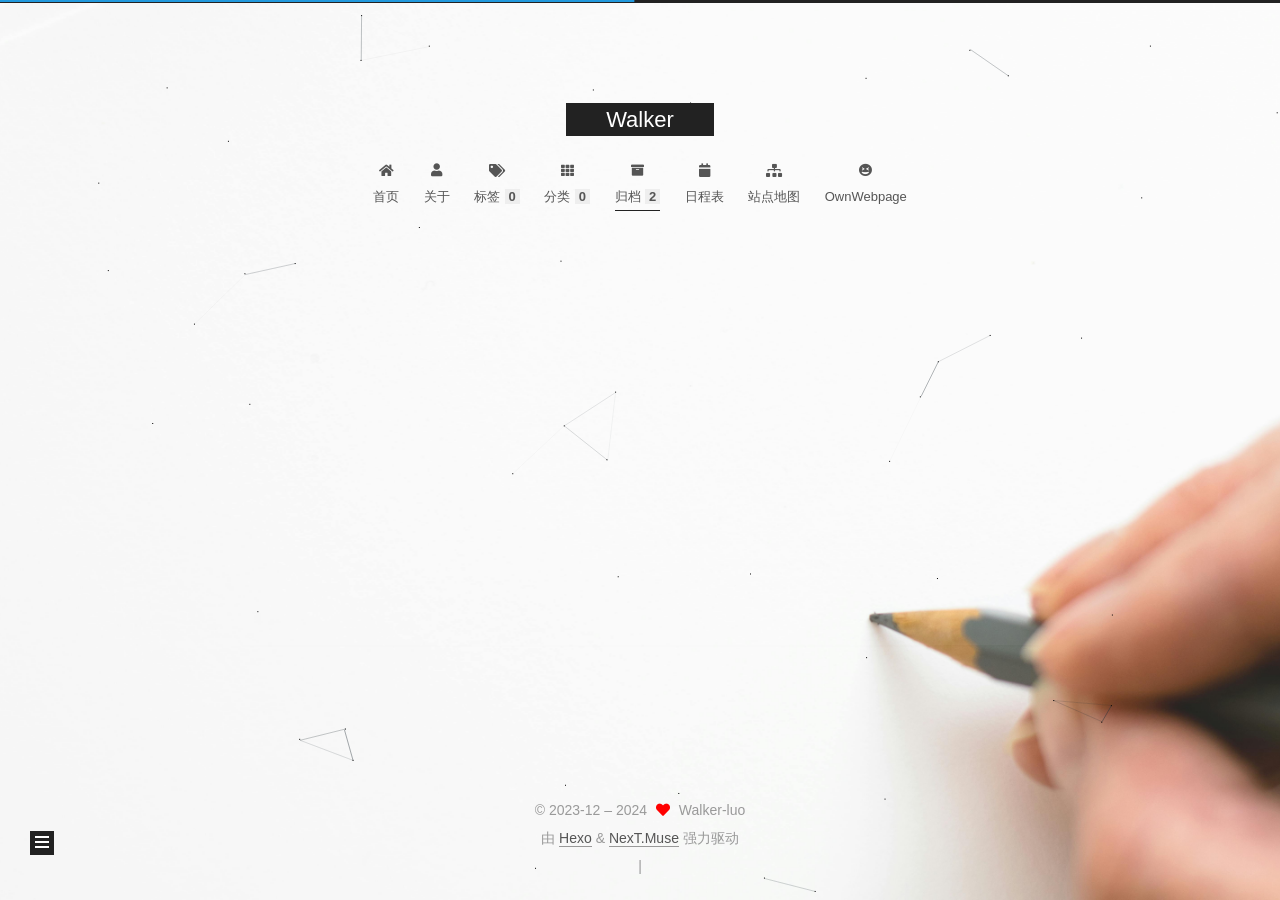
<file: archives/2023/12/index.html>
<!DOCTYPE html>
<html lang="zh-CN">
<head>
  <meta charset="UTF-8">
<meta name="viewport" content="width=device-width, initial-scale=1, maximum-scale=2">
<meta name="theme-color" content="#222">
<meta name="generator" content="Hexo 7.0.0">
  <link rel="apple-touch-icon" sizes="180x180" href="/images/apple-touch-icon.png">
  <link rel="icon" type="image/png" sizes="32x32" href="/images/favicon-32x32.png">
  <link rel="icon" type="image/png" sizes="16x16" href="/images/favicon-16x16.png">
  <link rel="mask-icon" href="/images/logo.svg" color="#222">

<link rel="stylesheet" href="/css/main.css">


<link rel="stylesheet" href="/lib/font-awesome/css/all.min.css">
  <link rel="stylesheet" href="/lib/pace/pace-theme-minimal.min.css">
  <script src="/lib/pace/pace.min.js"></script>

<script id="hexo-configurations">
    var NexT = window.NexT || {};
    var CONFIG = {"hostname":"walker-luo.github.io","root":"/","scheme":"Muse","version":"7.8.0","exturl":false,"sidebar":{"position":"left","display":"post","padding":18,"offset":12,"onmobile":false},"copycode":{"enable":false,"show_result":false,"style":null},"back2top":{"enable":true,"sidebar":false,"scrollpercent":false},"bookmark":{"enable":false,"color":"#222","save":"auto"},"fancybox":false,"mediumzoom":false,"lazyload":false,"pangu":false,"comments":{"style":"tabs","active":null,"storage":true,"lazyload":false,"nav":null},"algolia":{"hits":{"per_page":10},"labels":{"input_placeholder":"Search for Posts","hits_empty":"We didn't find any results for the search: ${query}","hits_stats":"${hits} results found in ${time} ms"}},"localsearch":{"enable":false,"trigger":"auto","top_n_per_article":1,"unescape":false,"preload":false},"motion":{"enable":true,"async":false,"transition":{"post_block":"fadeIn","post_header":"slideDownIn","post_body":"slideDownIn","coll_header":"slideLeftIn","sidebar":"slideUpIn"}}};
  </script>

  <meta name="description" content="Some useful skills and solution to common problems">
<meta property="og:type" content="website">
<meta property="og:title" content="Walker">
<meta property="og:url" content="http://walker-luo.github.io/archives/2023/12/index.html">
<meta property="og:site_name" content="Walker">
<meta property="og:description" content="Some useful skills and solution to common problems">
<meta property="og:locale" content="zh_CN">
<meta property="article:author" content="Walker-luo">
<meta name="twitter:card" content="summary">

<link rel="canonical" href="http://walker-luo.github.io/archives/2023/12/">


<script id="page-configurations">
  // https://hexo.io/docs/variables.html
  CONFIG.page = {
    sidebar: "",
    isHome : false,
    isPost : false,
    lang   : 'zh-CN'
  };
</script>

  <title>归档 | Walker</title>
  






  <noscript>
  <style>
  .use-motion .brand,
  .use-motion .menu-item,
  .sidebar-inner,
  .use-motion .post-block,
  .use-motion .pagination,
  .use-motion .comments,
  .use-motion .post-header,
  .use-motion .post-body,
  .use-motion .collection-header { opacity: initial; }

  .use-motion .site-title,
  .use-motion .site-subtitle {
    opacity: initial;
    top: initial;
  }

  .use-motion .logo-line-before i { left: initial; }
  .use-motion .logo-line-after i { right: initial; }
  </style>
</noscript>

</head>

<body itemscope itemtype="http://schema.org/WebPage">
  <div class="container use-motion">
    <div class="headband"></div>

    <header class="header" itemscope itemtype="http://schema.org/WPHeader">
      <div class="header-inner"><div class="site-brand-container">
  <div class="site-nav-toggle">
    <div class="toggle" aria-label="切换导航栏">
      <span class="toggle-line toggle-line-first"></span>
      <span class="toggle-line toggle-line-middle"></span>
      <span class="toggle-line toggle-line-last"></span>
    </div>
  </div>

  <div class="site-meta">

    <a href="/" class="brand" rel="start">
      <span class="logo-line-before"><i></i></span>
      <h1 class="site-title">Walker</h1>
      <span class="logo-line-after"><i></i></span>
    </a>
  </div>

  <div class="site-nav-right">
    <div class="toggle popup-trigger">
    </div>
  </div>
</div>




<nav class="site-nav">
  <ul id="menu" class="main-menu menu">
        <li class="menu-item menu-item-home">

    <a href="/" rel="section"><i class="fa fa-home fa-fw"></i>首页</a>

  </li>
        <li class="menu-item menu-item-about">

    <a href="/about/" rel="section"><i class="fa fa-user fa-fw"></i>关于</a>

  </li>
        <li class="menu-item menu-item-tags">

    <a href="/tags/" rel="section"><i class="fa fa-tags fa-fw"></i>标签<span class="badge">0</span></a>

  </li>
        <li class="menu-item menu-item-categories">

    <a href="/categories/" rel="section"><i class="fa fa-th fa-fw"></i>分类<span class="badge">0</span></a>

  </li>
        <li class="menu-item menu-item-archives">

    <a href="/archives/" rel="section"><i class="fa fa-archive fa-fw"></i>归档<span class="badge">2</span></a>

  </li>
        <li class="menu-item menu-item-schedule">

    <a href="/schedule/" rel="section"><i class="fa fa-calendar fa-fw"></i>日程表</a>

  </li>
        <li class="menu-item menu-item-sitemap">

    <a href="/sitemap.xml" rel="section"><i class="fa fa-sitemap fa-fw"></i>站点地图</a>

  </li>
        <li class="menu-item menu-item-ownwebpage">

    <a href="/OwnWeb/index.html" rel="section"><i class="fa fa-grin-squint fa-fw"></i>OwnWebpage</a>

  </li>
  </ul>
</nav>




</div>
    </header>

    
  <div class="back-to-top">
    <i class="fa fa-arrow-up"></i>
    <span>0%</span>
  </div>


    <main class="main">
      <div class="main-inner">
        <div class="content-wrap">
          

          <div class="content archive">
            

  
  
  
  <div class="post-block">
    <div class="posts-collapse">
      <div class="collection-title">
        <span class="collection-header">嗯..! 目前共计 2 篇日志。 继续努力。</span>
      </div>

      
    <div class="collection-year">
      <span class="collection-header">2023</span>
    </div>

  <article itemscope itemtype="http://schema.org/Article">
    <header class="post-header">

      <div class="post-meta">
        <time itemprop="dateCreated"
              datetime="2023-12-11T13:29:44+08:00"
              content="2023-12-11">
          12-11
        </time>
      </div>

      <div class="post-title">
          <a class="post-title-link" href="/2023/12/11/hello-world/" itemprop="url">
            <span itemprop="name">Hello World</span>
          </a>
      </div>

    </header>
  </article>


    </div>
  </div>
  
  
  

  



          </div>
          

<script>
  window.addEventListener('tabs:register', () => {
    let { activeClass } = CONFIG.comments;
    if (CONFIG.comments.storage) {
      activeClass = localStorage.getItem('comments_active') || activeClass;
    }
    if (activeClass) {
      let activeTab = document.querySelector(`a[href="#comment-${activeClass}"]`);
      if (activeTab) {
        activeTab.click();
      }
    }
  });
  if (CONFIG.comments.storage) {
    window.addEventListener('tabs:click', event => {
      if (!event.target.matches('.tabs-comment .tab-content .tab-pane')) return;
      let commentClass = event.target.classList[1];
      localStorage.setItem('comments_active', commentClass);
    });
  }
</script>

        </div>
          
  
  <div class="toggle sidebar-toggle">
    <span class="toggle-line toggle-line-first"></span>
    <span class="toggle-line toggle-line-middle"></span>
    <span class="toggle-line toggle-line-last"></span>
  </div>

  <aside class="sidebar">
    <div class="sidebar-inner">

      <ul class="sidebar-nav motion-element">
        <li class="sidebar-nav-toc">
          文章目录
        </li>
        <li class="sidebar-nav-overview">
          站点概览
        </li>
      </ul>

      <!--noindex-->
      <div class="post-toc-wrap sidebar-panel">
      </div>
      <!--/noindex-->

      <div class="site-overview-wrap sidebar-panel">
        <div class="site-author motion-element" itemprop="author" itemscope itemtype="http://schema.org/Person">
    <img class="site-author-image" itemprop="image" alt="Walker-luo"
      src="/images/head.jpg">
  <p class="site-author-name" itemprop="name">Walker-luo</p>
  <div class="site-description" itemprop="description">Some useful skills and solution to common problems</div>
</div>
<div class="site-state-wrap motion-element">
  <nav class="site-state">
      <div class="site-state-item site-state-posts">
          <a href="/archives/">
        
          <span class="site-state-item-count">2</span>
          <span class="site-state-item-name">日志</span>
        </a>
      </div>
  </nav>
</div>
  <div class="links-of-author motion-element">
      <span class="links-of-author-item">
        <a href="https://github.com/Walker-luo" title="GitHub → https:&#x2F;&#x2F;github.com&#x2F;Walker-luo" rel="noopener" target="_blank"><i class="fab fa-github fa-fw"></i>GitHub</a>
      </span>
      <span class="links-of-author-item">
        <a href="mailto:unknownluo7@gmail.com" title="E-Mail → mailto:unknownluo7@gmail.com" rel="noopener" target="_blank"><i class="fa fa-envelope fa-fw"></i>E-Mail</a>
      </span>
      <span class="links-of-author-item">
        <a href="/3223872248" title="QQ → 3223872248"><i class="comment fa-fw"></i>QQ</a>
      </span>
  </div>


  <div class="links-of-blogroll motion-element">
    <div class="links-of-blogroll-title"><i class="link fa-fw"></i>
      链接网站
    </div>
    <ul class="links-of-blogroll-list">
        <li class="links-of-blogroll-item">
          <a href="/%E8%B0%B7" title="谷">0</a>
        </li>
        <li class="links-of-blogroll-item">
          <a href="/%E6%AD%8C" title="歌">1</a>
        </li>
        <li class="links-of-blogroll-item">
          <a href="/%EF%BC%9A" title="：">2</a>
        </li>
        <li class="links-of-blogroll-item">
          <a href="/h" title="h">3</a>
        </li>
        <li class="links-of-blogroll-item">
          <a href="/t" title="t">4</a>
        </li>
        <li class="links-of-blogroll-item">
          <a href="/t" title="t">5</a>
        </li>
        <li class="links-of-blogroll-item">
          <a href="/p" title="p">6</a>
        </li>
        <li class="links-of-blogroll-item">
          <a href="/s" title="s">7</a>
        </li>
        <li class="links-of-blogroll-item">
          <a href="/:" title=":">8</a>
        </li>
        <li class="links-of-blogroll-item">
          <a href="/" title="&#x2F;">9</a>
        </li>
        <li class="links-of-blogroll-item">
          <a href="/" title="&#x2F;">10</a>
        </li>
        <li class="links-of-blogroll-item">
          <a href="/g" title="g">11</a>
        </li>
        <li class="links-of-blogroll-item">
          <a href="/o" title="o">12</a>
        </li>
        <li class="links-of-blogroll-item">
          <a href="/o" title="o">13</a>
        </li>
        <li class="links-of-blogroll-item">
          <a href="/g" title="g">14</a>
        </li>
        <li class="links-of-blogroll-item">
          <a href="/l" title="l">15</a>
        </li>
        <li class="links-of-blogroll-item">
          <a href="/e" title="e">16</a>
        </li>
        <li class="links-of-blogroll-item">
          <a href="/." title=".">17</a>
        </li>
        <li class="links-of-blogroll-item">
          <a href="/c" title="c">18</a>
        </li>
        <li class="links-of-blogroll-item">
          <a href="/o" title="o">19</a>
        </li>
        <li class="links-of-blogroll-item">
          <a href="/m" title="m">20</a>
        </li>
    </ul>
  </div>

      </div>

    </div>
  </aside>
  <div id="sidebar-dimmer"></div>


      </div>
    </main>

    <footer class="footer">
      <div class="footer-inner">
        

        

<div class="copyright">
  
  &copy; 2023-12 – 
  <span itemprop="copyrightYear">2024</span>
  <span class="with-love">
    <i class="fa fa-heart"></i>
  </span>
  <span class="author" itemprop="copyrightHolder">Walker-luo</span>
</div>
  <div class="powered-by">由 <a href="https://hexo.io/" class="theme-link" rel="noopener" target="_blank">Hexo</a> & <a href="https://muse.theme-next.org/" class="theme-link" rel="noopener" target="_blank">NexT.Muse</a> 强力驱动
  </div>

        
<div class="busuanzi-count">
  <script async src="https://busuanzi.ibruce.info/busuanzi/2.3/busuanzi.pure.mini.js"></script>
    <span class="post-meta-item" id="busuanzi_container_site_uv" style="display: none;">
      <span class="post-meta-item-icon">
        <i class="fa fa-user"></i>
      </span>
      <span class="site-uv" title="总访客量">
        <span id="busuanzi_value_site_uv"></span>
      </span>
    </span>
    <span class="post-meta-divider">|</span>
    <span class="post-meta-item" id="busuanzi_container_site_pv" style="display: none;">
      <span class="post-meta-item-icon">
        <i class="fa fa-eye"></i>
      </span>
      <span class="site-pv" title="总访问量">
        <span id="busuanzi_value_site_pv"></span>
      </span>
    </span>
</div>








      </div>
    </footer>
  </div>

  
  
  <script color='38,50,56' opacity='1' zIndex='-1' count='49' src="/lib/canvas-nest/canvas-nest.min.js"></script>
  <script src="/lib/anime.min.js"></script>
  <script src="/lib/velocity/velocity.min.js"></script>
  <script src="/lib/velocity/velocity.ui.min.js"></script>

<script src="/js/utils.js"></script>

<script src="/js/motion.js"></script>


<script src="/js/schemes/muse.js"></script>


<script src="/js/next-boot.js"></script>


  <script defer src="/lib/three/three.min.js"></script>


  















  

  

</body>
</html>
</file>
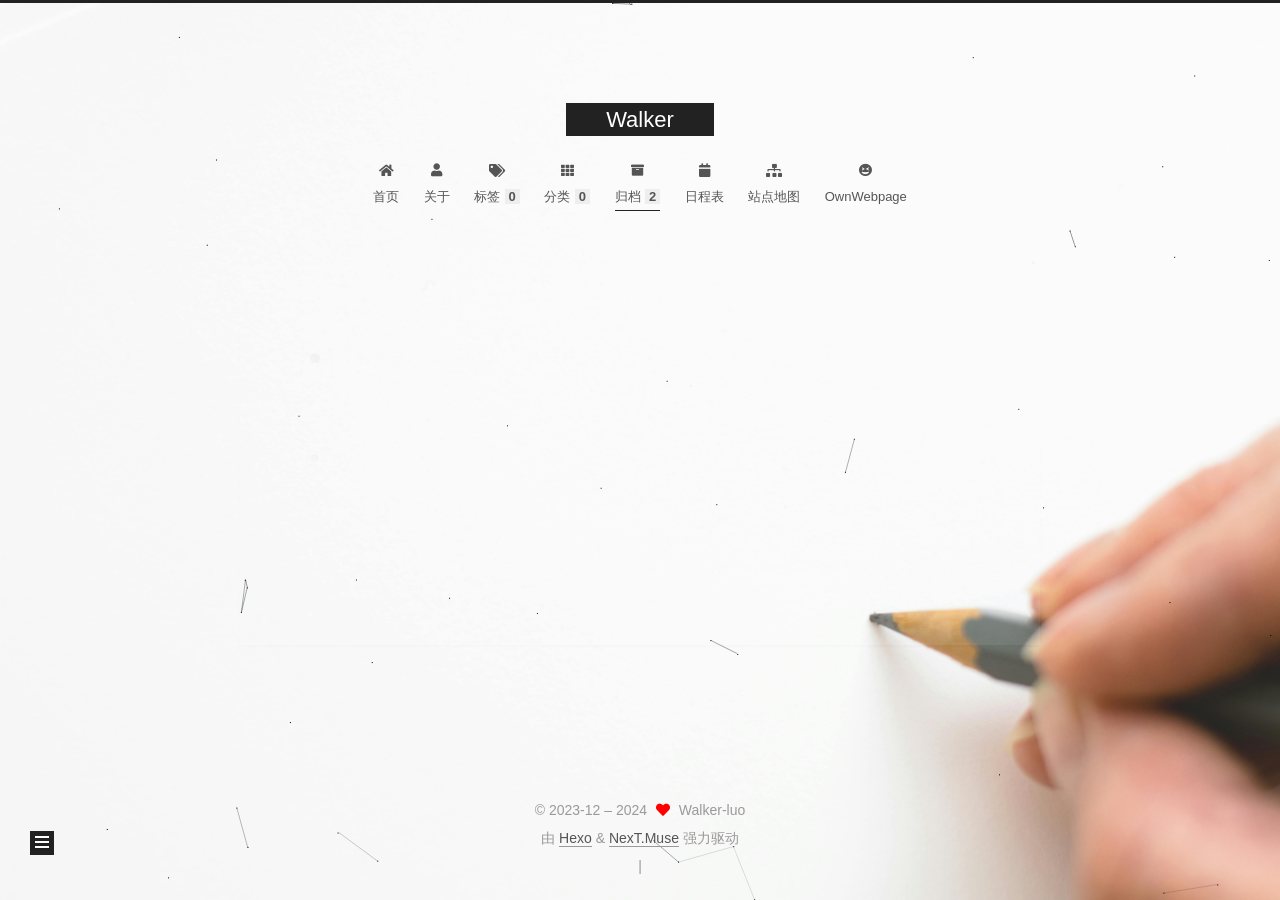
<file: archives/2024/03/index.html>
<!DOCTYPE html>
<html lang="zh-CN">
<head>
  <meta charset="UTF-8">
<meta name="viewport" content="width=device-width, initial-scale=1, maximum-scale=2">
<meta name="theme-color" content="#222">
<meta name="generator" content="Hexo 7.0.0">
  <link rel="apple-touch-icon" sizes="180x180" href="/images/apple-touch-icon.png">
  <link rel="icon" type="image/png" sizes="32x32" href="/images/favicon-32x32.png">
  <link rel="icon" type="image/png" sizes="16x16" href="/images/favicon-16x16.png">
  <link rel="mask-icon" href="/images/logo.svg" color="#222">

<link rel="stylesheet" href="/css/main.css">


<link rel="stylesheet" href="/lib/font-awesome/css/all.min.css">
  <link rel="stylesheet" href="/lib/pace/pace-theme-minimal.min.css">
  <script src="/lib/pace/pace.min.js"></script>

<script id="hexo-configurations">
    var NexT = window.NexT || {};
    var CONFIG = {"hostname":"walker-luo.github.io","root":"/","scheme":"Muse","version":"7.8.0","exturl":false,"sidebar":{"position":"left","display":"post","padding":18,"offset":12,"onmobile":false},"copycode":{"enable":false,"show_result":false,"style":null},"back2top":{"enable":true,"sidebar":false,"scrollpercent":false},"bookmark":{"enable":false,"color":"#222","save":"auto"},"fancybox":false,"mediumzoom":false,"lazyload":false,"pangu":false,"comments":{"style":"tabs","active":null,"storage":true,"lazyload":false,"nav":null},"algolia":{"hits":{"per_page":10},"labels":{"input_placeholder":"Search for Posts","hits_empty":"We didn't find any results for the search: ${query}","hits_stats":"${hits} results found in ${time} ms"}},"localsearch":{"enable":false,"trigger":"auto","top_n_per_article":1,"unescape":false,"preload":false},"motion":{"enable":true,"async":false,"transition":{"post_block":"fadeIn","post_header":"slideDownIn","post_body":"slideDownIn","coll_header":"slideLeftIn","sidebar":"slideUpIn"}}};
  </script>

  <meta name="description" content="Some useful skills and solution to common problems">
<meta property="og:type" content="website">
<meta property="og:title" content="Walker">
<meta property="og:url" content="http://walker-luo.github.io/archives/2024/03/index.html">
<meta property="og:site_name" content="Walker">
<meta property="og:description" content="Some useful skills and solution to common problems">
<meta property="og:locale" content="zh_CN">
<meta property="article:author" content="Walker-luo">
<meta name="twitter:card" content="summary">

<link rel="canonical" href="http://walker-luo.github.io/archives/2024/03/">


<script id="page-configurations">
  // https://hexo.io/docs/variables.html
  CONFIG.page = {
    sidebar: "",
    isHome : false,
    isPost : false,
    lang   : 'zh-CN'
  };
</script>

  <title>归档 | Walker</title>
  






  <noscript>
  <style>
  .use-motion .brand,
  .use-motion .menu-item,
  .sidebar-inner,
  .use-motion .post-block,
  .use-motion .pagination,
  .use-motion .comments,
  .use-motion .post-header,
  .use-motion .post-body,
  .use-motion .collection-header { opacity: initial; }

  .use-motion .site-title,
  .use-motion .site-subtitle {
    opacity: initial;
    top: initial;
  }

  .use-motion .logo-line-before i { left: initial; }
  .use-motion .logo-line-after i { right: initial; }
  </style>
</noscript>

</head>

<body itemscope itemtype="http://schema.org/WebPage">
  <div class="container use-motion">
    <div class="headband"></div>

    <header class="header" itemscope itemtype="http://schema.org/WPHeader">
      <div class="header-inner"><div class="site-brand-container">
  <div class="site-nav-toggle">
    <div class="toggle" aria-label="切换导航栏">
      <span class="toggle-line toggle-line-first"></span>
      <span class="toggle-line toggle-line-middle"></span>
      <span class="toggle-line toggle-line-last"></span>
    </div>
  </div>

  <div class="site-meta">

    <a href="/" class="brand" rel="start">
      <span class="logo-line-before"><i></i></span>
      <h1 class="site-title">Walker</h1>
      <span class="logo-line-after"><i></i></span>
    </a>
  </div>

  <div class="site-nav-right">
    <div class="toggle popup-trigger">
    </div>
  </div>
</div>




<nav class="site-nav">
  <ul id="menu" class="main-menu menu">
        <li class="menu-item menu-item-home">

    <a href="/" rel="section"><i class="fa fa-home fa-fw"></i>首页</a>

  </li>
        <li class="menu-item menu-item-about">

    <a href="/about/" rel="section"><i class="fa fa-user fa-fw"></i>关于</a>

  </li>
        <li class="menu-item menu-item-tags">

    <a href="/tags/" rel="section"><i class="fa fa-tags fa-fw"></i>标签<span class="badge">0</span></a>

  </li>
        <li class="menu-item menu-item-categories">

    <a href="/categories/" rel="section"><i class="fa fa-th fa-fw"></i>分类<span class="badge">0</span></a>

  </li>
        <li class="menu-item menu-item-archives">

    <a href="/archives/" rel="section"><i class="fa fa-archive fa-fw"></i>归档<span class="badge">2</span></a>

  </li>
        <li class="menu-item menu-item-schedule">

    <a href="/schedule/" rel="section"><i class="fa fa-calendar fa-fw"></i>日程表</a>

  </li>
        <li class="menu-item menu-item-sitemap">

    <a href="/sitemap.xml" rel="section"><i class="fa fa-sitemap fa-fw"></i>站点地图</a>

  </li>
        <li class="menu-item menu-item-ownwebpage">

    <a href="/OwnWeb/index.html" rel="section"><i class="fa fa-grin-squint fa-fw"></i>OwnWebpage</a>

  </li>
  </ul>
</nav>




</div>
    </header>

    
  <div class="back-to-top">
    <i class="fa fa-arrow-up"></i>
    <span>0%</span>
  </div>


    <main class="main">
      <div class="main-inner">
        <div class="content-wrap">
          

          <div class="content archive">
            

  
  
  
  <div class="post-block">
    <div class="posts-collapse">
      <div class="collection-title">
        <span class="collection-header">嗯..! 目前共计 2 篇日志。 继续努力。</span>
      </div>

      
    <div class="collection-year">
      <span class="collection-header">2024</span>
    </div>

  <article itemscope itemtype="http://schema.org/Article">
    <header class="post-header">

      <div class="post-meta">
        <time itemprop="dateCreated"
              datetime="2024-03-20T20:33:06+08:00"
              content="2024-03-20">
          03-20
        </time>
      </div>

      <div class="post-title">
          <a class="post-title-link" href="/2024/03/20/test/" itemprop="url">
            <span itemprop="name">test</span>
          </a>
      </div>

    </header>
  </article>


    </div>
  </div>
  
  
  

  



          </div>
          

<script>
  window.addEventListener('tabs:register', () => {
    let { activeClass } = CONFIG.comments;
    if (CONFIG.comments.storage) {
      activeClass = localStorage.getItem('comments_active') || activeClass;
    }
    if (activeClass) {
      let activeTab = document.querySelector(`a[href="#comment-${activeClass}"]`);
      if (activeTab) {
        activeTab.click();
      }
    }
  });
  if (CONFIG.comments.storage) {
    window.addEventListener('tabs:click', event => {
      if (!event.target.matches('.tabs-comment .tab-content .tab-pane')) return;
      let commentClass = event.target.classList[1];
      localStorage.setItem('comments_active', commentClass);
    });
  }
</script>

        </div>
          
  
  <div class="toggle sidebar-toggle">
    <span class="toggle-line toggle-line-first"></span>
    <span class="toggle-line toggle-line-middle"></span>
    <span class="toggle-line toggle-line-last"></span>
  </div>

  <aside class="sidebar">
    <div class="sidebar-inner">

      <ul class="sidebar-nav motion-element">
        <li class="sidebar-nav-toc">
          文章目录
        </li>
        <li class="sidebar-nav-overview">
          站点概览
        </li>
      </ul>

      <!--noindex-->
      <div class="post-toc-wrap sidebar-panel">
      </div>
      <!--/noindex-->

      <div class="site-overview-wrap sidebar-panel">
        <div class="site-author motion-element" itemprop="author" itemscope itemtype="http://schema.org/Person">
    <img class="site-author-image" itemprop="image" alt="Walker-luo"
      src="/images/head.jpg">
  <p class="site-author-name" itemprop="name">Walker-luo</p>
  <div class="site-description" itemprop="description">Some useful skills and solution to common problems</div>
</div>
<div class="site-state-wrap motion-element">
  <nav class="site-state">
      <div class="site-state-item site-state-posts">
          <a href="/archives/">
        
          <span class="site-state-item-count">2</span>
          <span class="site-state-item-name">日志</span>
        </a>
      </div>
  </nav>
</div>
  <div class="links-of-author motion-element">
      <span class="links-of-author-item">
        <a href="https://github.com/Walker-luo" title="GitHub → https:&#x2F;&#x2F;github.com&#x2F;Walker-luo" rel="noopener" target="_blank"><i class="fab fa-github fa-fw"></i>GitHub</a>
      </span>
      <span class="links-of-author-item">
        <a href="mailto:unknownluo7@gmail.com" title="E-Mail → mailto:unknownluo7@gmail.com" rel="noopener" target="_blank"><i class="fa fa-envelope fa-fw"></i>E-Mail</a>
      </span>
      <span class="links-of-author-item">
        <a href="/3223872248" title="QQ → 3223872248"><i class="comment fa-fw"></i>QQ</a>
      </span>
  </div>


  <div class="links-of-blogroll motion-element">
    <div class="links-of-blogroll-title"><i class="link fa-fw"></i>
      链接网站
    </div>
    <ul class="links-of-blogroll-list">
        <li class="links-of-blogroll-item">
          <a href="/%E8%B0%B7" title="谷">0</a>
        </li>
        <li class="links-of-blogroll-item">
          <a href="/%E6%AD%8C" title="歌">1</a>
        </li>
        <li class="links-of-blogroll-item">
          <a href="/%EF%BC%9A" title="：">2</a>
        </li>
        <li class="links-of-blogroll-item">
          <a href="/h" title="h">3</a>
        </li>
        <li class="links-of-blogroll-item">
          <a href="/t" title="t">4</a>
        </li>
        <li class="links-of-blogroll-item">
          <a href="/t" title="t">5</a>
        </li>
        <li class="links-of-blogroll-item">
          <a href="/p" title="p">6</a>
        </li>
        <li class="links-of-blogroll-item">
          <a href="/s" title="s">7</a>
        </li>
        <li class="links-of-blogroll-item">
          <a href="/:" title=":">8</a>
        </li>
        <li class="links-of-blogroll-item">
          <a href="/" title="&#x2F;">9</a>
        </li>
        <li class="links-of-blogroll-item">
          <a href="/" title="&#x2F;">10</a>
        </li>
        <li class="links-of-blogroll-item">
          <a href="/g" title="g">11</a>
        </li>
        <li class="links-of-blogroll-item">
          <a href="/o" title="o">12</a>
        </li>
        <li class="links-of-blogroll-item">
          <a href="/o" title="o">13</a>
        </li>
        <li class="links-of-blogroll-item">
          <a href="/g" title="g">14</a>
        </li>
        <li class="links-of-blogroll-item">
          <a href="/l" title="l">15</a>
        </li>
        <li class="links-of-blogroll-item">
          <a href="/e" title="e">16</a>
        </li>
        <li class="links-of-blogroll-item">
          <a href="/." title=".">17</a>
        </li>
        <li class="links-of-blogroll-item">
          <a href="/c" title="c">18</a>
        </li>
        <li class="links-of-blogroll-item">
          <a href="/o" title="o">19</a>
        </li>
        <li class="links-of-blogroll-item">
          <a href="/m" title="m">20</a>
        </li>
    </ul>
  </div>

      </div>

    </div>
  </aside>
  <div id="sidebar-dimmer"></div>


      </div>
    </main>

    <footer class="footer">
      <div class="footer-inner">
        

        

<div class="copyright">
  
  &copy; 2023-12 – 
  <span itemprop="copyrightYear">2024</span>
  <span class="with-love">
    <i class="fa fa-heart"></i>
  </span>
  <span class="author" itemprop="copyrightHolder">Walker-luo</span>
</div>
  <div class="powered-by">由 <a href="https://hexo.io/" class="theme-link" rel="noopener" target="_blank">Hexo</a> & <a href="https://muse.theme-next.org/" class="theme-link" rel="noopener" target="_blank">NexT.Muse</a> 强力驱动
  </div>

        
<div class="busuanzi-count">
  <script async src="https://busuanzi.ibruce.info/busuanzi/2.3/busuanzi.pure.mini.js"></script>
    <span class="post-meta-item" id="busuanzi_container_site_uv" style="display: none;">
      <span class="post-meta-item-icon">
        <i class="fa fa-user"></i>
      </span>
      <span class="site-uv" title="总访客量">
        <span id="busuanzi_value_site_uv"></span>
      </span>
    </span>
    <span class="post-meta-divider">|</span>
    <span class="post-meta-item" id="busuanzi_container_site_pv" style="display: none;">
      <span class="post-meta-item-icon">
        <i class="fa fa-eye"></i>
      </span>
      <span class="site-pv" title="总访问量">
        <span id="busuanzi_value_site_pv"></span>
      </span>
    </span>
</div>








      </div>
    </footer>
  </div>

  
  
  <script color='38,50,56' opacity='1' zIndex='-1' count='49' src="/lib/canvas-nest/canvas-nest.min.js"></script>
  <script src="/lib/anime.min.js"></script>
  <script src="/lib/velocity/velocity.min.js"></script>
  <script src="/lib/velocity/velocity.ui.min.js"></script>

<script src="/js/utils.js"></script>

<script src="/js/motion.js"></script>


<script src="/js/schemes/muse.js"></script>


<script src="/js/next-boot.js"></script>


  <script defer src="/lib/three/three.min.js"></script>


  















  

  

</body>
</html>
</file>
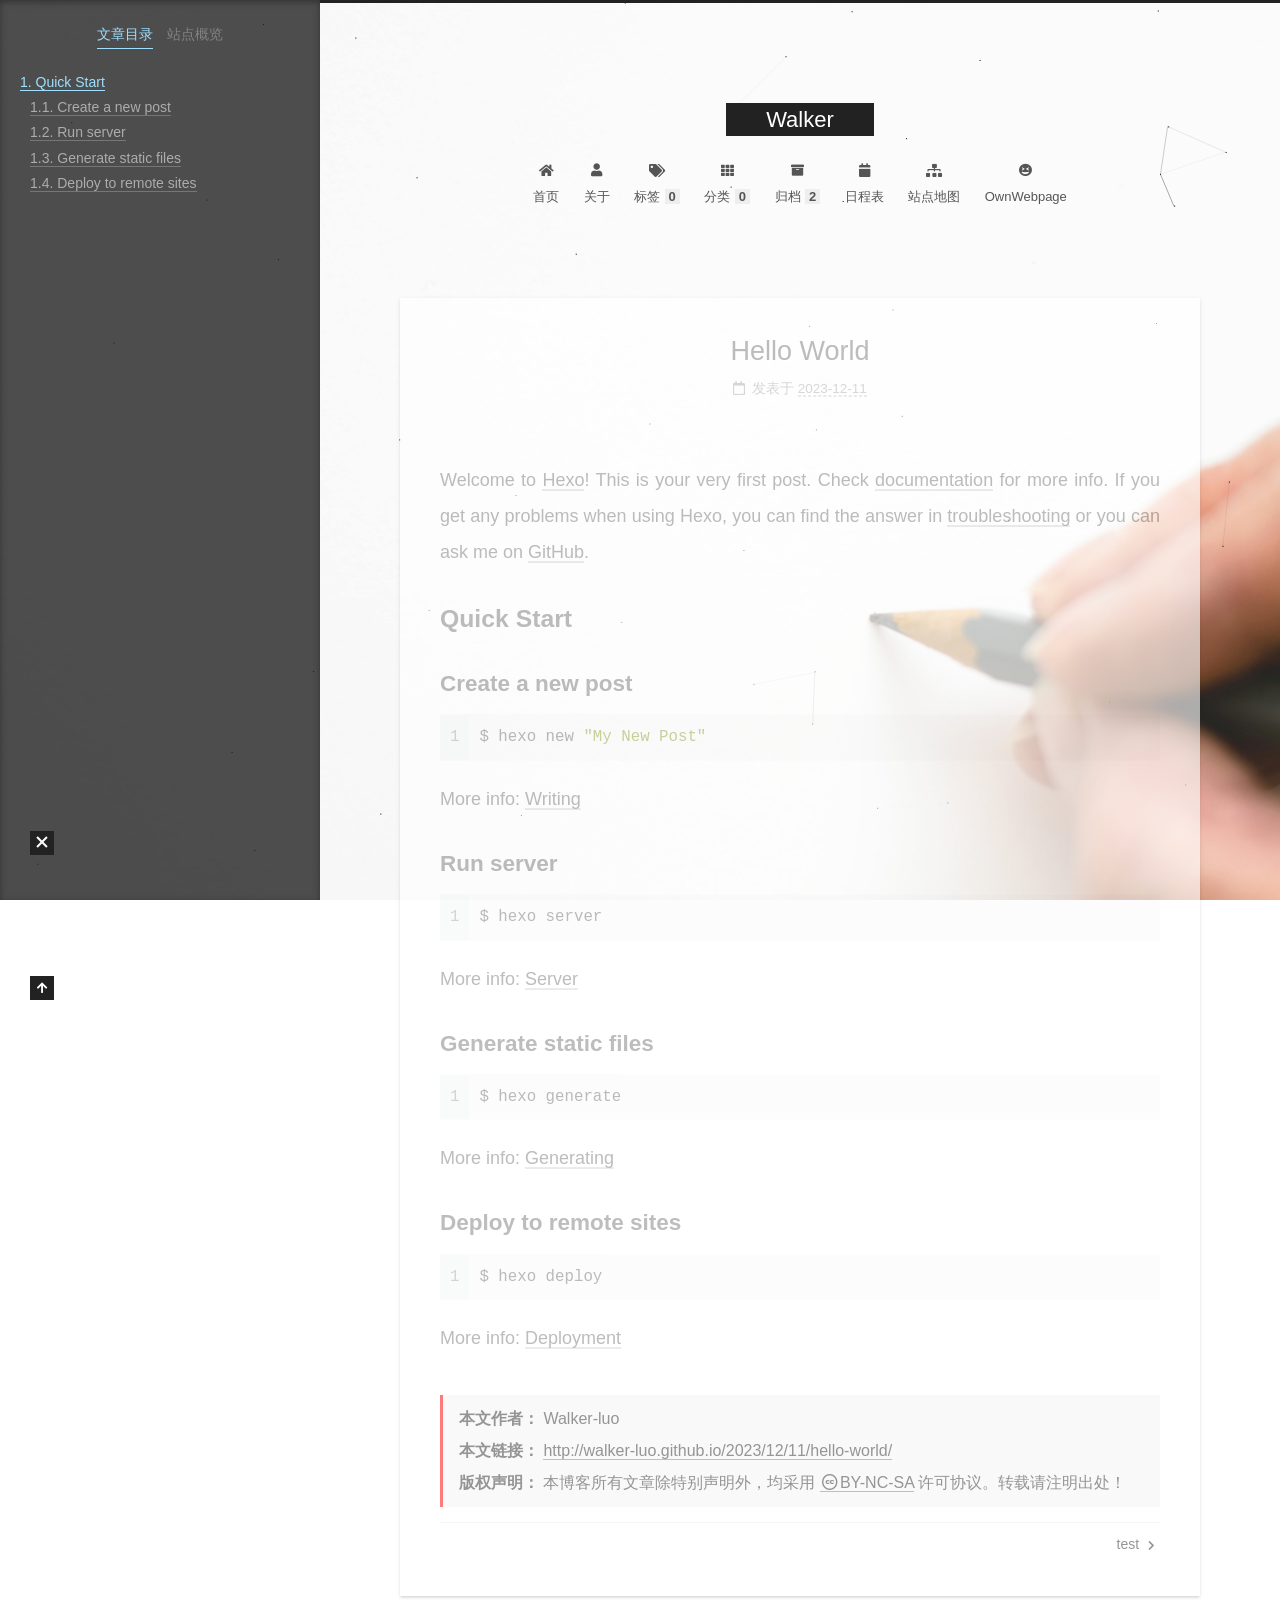
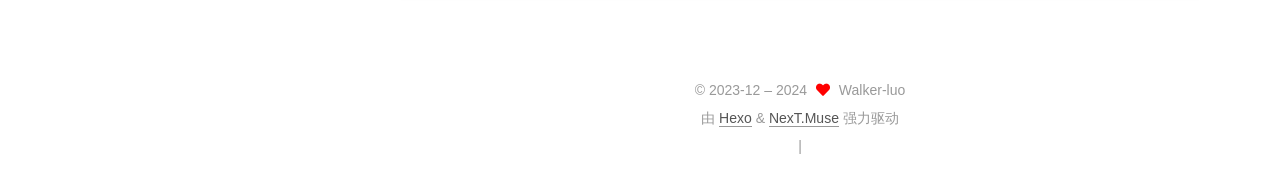
<file: 2023/12/11/hello-world/index.html>
<!DOCTYPE html>
<html lang="zh-CN">
<head>
  <meta charset="UTF-8">
<meta name="viewport" content="width=device-width, initial-scale=1, maximum-scale=2">
<meta name="theme-color" content="#222">
<meta name="generator" content="Hexo 7.0.0">
  <link rel="apple-touch-icon" sizes="180x180" href="/images/apple-touch-icon.png">
  <link rel="icon" type="image/png" sizes="32x32" href="/images/favicon-32x32.png">
  <link rel="icon" type="image/png" sizes="16x16" href="/images/favicon-16x16.png">
  <link rel="mask-icon" href="/images/logo.svg" color="#222">

<link rel="stylesheet" href="/css/main.css">


<link rel="stylesheet" href="/lib/font-awesome/css/all.min.css">
  <link rel="stylesheet" href="/lib/pace/pace-theme-minimal.min.css">
  <script src="/lib/pace/pace.min.js"></script>

<script id="hexo-configurations">
    var NexT = window.NexT || {};
    var CONFIG = {"hostname":"walker-luo.github.io","root":"/","scheme":"Muse","version":"7.8.0","exturl":false,"sidebar":{"position":"left","display":"post","padding":18,"offset":12,"onmobile":false},"copycode":{"enable":false,"show_result":false,"style":null},"back2top":{"enable":true,"sidebar":false,"scrollpercent":false},"bookmark":{"enable":false,"color":"#222","save":"auto"},"fancybox":false,"mediumzoom":false,"lazyload":false,"pangu":false,"comments":{"style":"tabs","active":null,"storage":true,"lazyload":false,"nav":null},"algolia":{"hits":{"per_page":10},"labels":{"input_placeholder":"Search for Posts","hits_empty":"We didn't find any results for the search: ${query}","hits_stats":"${hits} results found in ${time} ms"}},"localsearch":{"enable":false,"trigger":"auto","top_n_per_article":1,"unescape":false,"preload":false},"motion":{"enable":true,"async":false,"transition":{"post_block":"fadeIn","post_header":"slideDownIn","post_body":"slideDownIn","coll_header":"slideLeftIn","sidebar":"slideUpIn"}}};
  </script>

  <meta name="description" content="Welcome to Hexo! This is your very first post. Check documentation for more info. If you get any problems when using Hexo, you can find the answer in troubleshooting or you can ask me on GitHub. Quick">
<meta property="og:type" content="article">
<meta property="og:title" content="Hello World">
<meta property="og:url" content="http://walker-luo.github.io/2023/12/11/hello-world/index.html">
<meta property="og:site_name" content="Walker">
<meta property="og:description" content="Welcome to Hexo! This is your very first post. Check documentation for more info. If you get any problems when using Hexo, you can find the answer in troubleshooting or you can ask me on GitHub. Quick">
<meta property="og:locale" content="zh_CN">
<meta property="article:published_time" content="2023-12-11T05:29:44.790Z">
<meta property="article:modified_time" content="2023-12-11T05:29:44.790Z">
<meta property="article:author" content="Walker-luo">
<meta name="twitter:card" content="summary">

<link rel="canonical" href="http://walker-luo.github.io/2023/12/11/hello-world/">


<script id="page-configurations">
  // https://hexo.io/docs/variables.html
  CONFIG.page = {
    sidebar: "",
    isHome : false,
    isPost : true,
    lang   : 'zh-CN'
  };
</script>

  <title>Hello World | Walker</title>
  






  <noscript>
  <style>
  .use-motion .brand,
  .use-motion .menu-item,
  .sidebar-inner,
  .use-motion .post-block,
  .use-motion .pagination,
  .use-motion .comments,
  .use-motion .post-header,
  .use-motion .post-body,
  .use-motion .collection-header { opacity: initial; }

  .use-motion .site-title,
  .use-motion .site-subtitle {
    opacity: initial;
    top: initial;
  }

  .use-motion .logo-line-before i { left: initial; }
  .use-motion .logo-line-after i { right: initial; }
  </style>
</noscript>

</head>

<body itemscope itemtype="http://schema.org/WebPage">
  <div class="container use-motion">
    <div class="headband"></div>

    <header class="header" itemscope itemtype="http://schema.org/WPHeader">
      <div class="header-inner"><div class="site-brand-container">
  <div class="site-nav-toggle">
    <div class="toggle" aria-label="切换导航栏">
      <span class="toggle-line toggle-line-first"></span>
      <span class="toggle-line toggle-line-middle"></span>
      <span class="toggle-line toggle-line-last"></span>
    </div>
  </div>

  <div class="site-meta">

    <a href="/" class="brand" rel="start">
      <span class="logo-line-before"><i></i></span>
      <h1 class="site-title">Walker</h1>
      <span class="logo-line-after"><i></i></span>
    </a>
  </div>

  <div class="site-nav-right">
    <div class="toggle popup-trigger">
    </div>
  </div>
</div>




<nav class="site-nav">
  <ul id="menu" class="main-menu menu">
        <li class="menu-item menu-item-home">

    <a href="/" rel="section"><i class="fa fa-home fa-fw"></i>首页</a>

  </li>
        <li class="menu-item menu-item-about">

    <a href="/about/" rel="section"><i class="fa fa-user fa-fw"></i>关于</a>

  </li>
        <li class="menu-item menu-item-tags">

    <a href="/tags/" rel="section"><i class="fa fa-tags fa-fw"></i>标签<span class="badge">0</span></a>

  </li>
        <li class="menu-item menu-item-categories">

    <a href="/categories/" rel="section"><i class="fa fa-th fa-fw"></i>分类<span class="badge">0</span></a>

  </li>
        <li class="menu-item menu-item-archives">

    <a href="/archives/" rel="section"><i class="fa fa-archive fa-fw"></i>归档<span class="badge">2</span></a>

  </li>
        <li class="menu-item menu-item-schedule">

    <a href="/schedule/" rel="section"><i class="fa fa-calendar fa-fw"></i>日程表</a>

  </li>
        <li class="menu-item menu-item-sitemap">

    <a href="/sitemap.xml" rel="section"><i class="fa fa-sitemap fa-fw"></i>站点地图</a>

  </li>
        <li class="menu-item menu-item-ownwebpage">

    <a href="/OwnWeb/index.html" rel="section"><i class="fa fa-grin-squint fa-fw"></i>OwnWebpage</a>

  </li>
  </ul>
</nav>




</div>
    </header>

    
  <div class="back-to-top">
    <i class="fa fa-arrow-up"></i>
    <span>0%</span>
  </div>


    <main class="main">
      <div class="main-inner">
        <div class="content-wrap">
          

          <div class="content post posts-expand">
            

    
  
  
  <article itemscope itemtype="http://schema.org/Article" class="post-block" lang="zh-CN">
    <link itemprop="mainEntityOfPage" href="http://walker-luo.github.io/2023/12/11/hello-world/">

    <span hidden itemprop="author" itemscope itemtype="http://schema.org/Person">
      <meta itemprop="image" content="/images/head.jpg">
      <meta itemprop="name" content="Walker-luo">
      <meta itemprop="description" content="Some useful skills and solution to common problems">
    </span>

    <span hidden itemprop="publisher" itemscope itemtype="http://schema.org/Organization">
      <meta itemprop="name" content="Walker">
    </span>
      <header class="post-header">
        <h1 class="post-title" itemprop="name headline">
          Hello World
        </h1>

        <div class="post-meta">
            <span class="post-meta-item">
              <span class="post-meta-item-icon">
                <i class="far fa-calendar"></i>
              </span>
              <span class="post-meta-item-text">发表于</span>

              <time title="创建时间：2023-12-11 13:29:44" itemprop="dateCreated datePublished" datetime="2023-12-11T13:29:44+08:00">2023-12-11</time>
            </span>

          
            <span class="post-meta-item" title="阅读次数" id="busuanzi_container_page_pv" style="display: none;">
              <span class="post-meta-item-icon">
                <i class="fa fa-eye"></i>
              </span>
              <span class="post-meta-item-text">阅读次数：</span>
              <span id="busuanzi_value_page_pv"></span>
            </span>

        </div>
      </header>

    
    
    
    <div class="post-body" itemprop="articleBody">

      
        <p>Welcome to <a target="_blank" rel="noopener" href="https://hexo.io/">Hexo</a>! This is your very first post. Check <a target="_blank" rel="noopener" href="https://hexo.io/docs/">documentation</a> for more info. If you get any problems when using Hexo, you can find the answer in <a target="_blank" rel="noopener" href="https://hexo.io/docs/troubleshooting.html">troubleshooting</a> or you can ask me on <a target="_blank" rel="noopener" href="https://github.com/hexojs/hexo/issues">GitHub</a>.</p>
<h2 id="Quick-Start"><a href="#Quick-Start" class="headerlink" title="Quick Start"></a>Quick Start</h2><h3 id="Create-a-new-post"><a href="#Create-a-new-post" class="headerlink" title="Create a new post"></a>Create a new post</h3><figure class="highlight bash"><table><tr><td class="gutter"><pre><span class="line">1</span><br></pre></td><td class="code"><pre><span class="line">$ hexo new <span class="string">&quot;My New Post&quot;</span></span><br></pre></td></tr></table></figure>

<p>More info: <a target="_blank" rel="noopener" href="https://hexo.io/docs/writing.html">Writing</a></p>
<h3 id="Run-server"><a href="#Run-server" class="headerlink" title="Run server"></a>Run server</h3><figure class="highlight bash"><table><tr><td class="gutter"><pre><span class="line">1</span><br></pre></td><td class="code"><pre><span class="line">$ hexo server</span><br></pre></td></tr></table></figure>

<p>More info: <a target="_blank" rel="noopener" href="https://hexo.io/docs/server.html">Server</a></p>
<h3 id="Generate-static-files"><a href="#Generate-static-files" class="headerlink" title="Generate static files"></a>Generate static files</h3><figure class="highlight bash"><table><tr><td class="gutter"><pre><span class="line">1</span><br></pre></td><td class="code"><pre><span class="line">$ hexo generate</span><br></pre></td></tr></table></figure>

<p>More info: <a target="_blank" rel="noopener" href="https://hexo.io/docs/generating.html">Generating</a></p>
<h3 id="Deploy-to-remote-sites"><a href="#Deploy-to-remote-sites" class="headerlink" title="Deploy to remote sites"></a>Deploy to remote sites</h3><figure class="highlight bash"><table><tr><td class="gutter"><pre><span class="line">1</span><br></pre></td><td class="code"><pre><span class="line">$ hexo deploy</span><br></pre></td></tr></table></figure>

<p>More info: <a target="_blank" rel="noopener" href="https://hexo.io/docs/one-command-deployment.html">Deployment</a></p>

    </div>

    
    
    
        

<div>
<ul class="post-copyright">
  <li class="post-copyright-author">
    <strong>本文作者： </strong>Walker-luo
  </li>
  <li class="post-copyright-link">
    <strong>本文链接：</strong>
    <a href="http://walker-luo.github.io/2023/12/11/hello-world/" title="Hello World">http://walker-luo.github.io/2023/12/11/hello-world/</a>
  </li>
  <li class="post-copyright-license">
    <strong>版权声明： </strong>本博客所有文章除特别声明外，均采用 <a href="https://creativecommons.org/licenses/by-nc-sa/4.0/" rel="noopener" target="_blank"><i class="fab fa-fw fa-creative-commons"></i>BY-NC-SA</a> 许可协议。转载请注明出处！
  </li>
</ul>
</div>


      <footer class="post-footer">

        


        
    <div class="post-nav">
      <div class="post-nav-item"></div>
      <div class="post-nav-item">
    <a href="/2024/03/20/test/" rel="next" title="test">
      test <i class="fa fa-chevron-right"></i>
    </a></div>
    </div>
      </footer>
    
  </article>
  
  
  



          </div>
          

<script>
  window.addEventListener('tabs:register', () => {
    let { activeClass } = CONFIG.comments;
    if (CONFIG.comments.storage) {
      activeClass = localStorage.getItem('comments_active') || activeClass;
    }
    if (activeClass) {
      let activeTab = document.querySelector(`a[href="#comment-${activeClass}"]`);
      if (activeTab) {
        activeTab.click();
      }
    }
  });
  if (CONFIG.comments.storage) {
    window.addEventListener('tabs:click', event => {
      if (!event.target.matches('.tabs-comment .tab-content .tab-pane')) return;
      let commentClass = event.target.classList[1];
      localStorage.setItem('comments_active', commentClass);
    });
  }
</script>

        </div>
          
  
  <div class="toggle sidebar-toggle">
    <span class="toggle-line toggle-line-first"></span>
    <span class="toggle-line toggle-line-middle"></span>
    <span class="toggle-line toggle-line-last"></span>
  </div>

  <aside class="sidebar">
    <div class="sidebar-inner">

      <ul class="sidebar-nav motion-element">
        <li class="sidebar-nav-toc">
          文章目录
        </li>
        <li class="sidebar-nav-overview">
          站点概览
        </li>
      </ul>

      <!--noindex-->
      <div class="post-toc-wrap sidebar-panel">
          <div class="post-toc motion-element"><ol class="nav"><li class="nav-item nav-level-2"><a class="nav-link" href="#Quick-Start"><span class="nav-number">1.</span> <span class="nav-text">Quick Start</span></a><ol class="nav-child"><li class="nav-item nav-level-3"><a class="nav-link" href="#Create-a-new-post"><span class="nav-number">1.1.</span> <span class="nav-text">Create a new post</span></a></li><li class="nav-item nav-level-3"><a class="nav-link" href="#Run-server"><span class="nav-number">1.2.</span> <span class="nav-text">Run server</span></a></li><li class="nav-item nav-level-3"><a class="nav-link" href="#Generate-static-files"><span class="nav-number">1.3.</span> <span class="nav-text">Generate static files</span></a></li><li class="nav-item nav-level-3"><a class="nav-link" href="#Deploy-to-remote-sites"><span class="nav-number">1.4.</span> <span class="nav-text">Deploy to remote sites</span></a></li></ol></li></ol></div>
      </div>
      <!--/noindex-->

      <div class="site-overview-wrap sidebar-panel">
        <div class="site-author motion-element" itemprop="author" itemscope itemtype="http://schema.org/Person">
    <img class="site-author-image" itemprop="image" alt="Walker-luo"
      src="/images/head.jpg">
  <p class="site-author-name" itemprop="name">Walker-luo</p>
  <div class="site-description" itemprop="description">Some useful skills and solution to common problems</div>
</div>
<div class="site-state-wrap motion-element">
  <nav class="site-state">
      <div class="site-state-item site-state-posts">
          <a href="/archives/">
        
          <span class="site-state-item-count">2</span>
          <span class="site-state-item-name">日志</span>
        </a>
      </div>
  </nav>
</div>
  <div class="links-of-author motion-element">
      <span class="links-of-author-item">
        <a href="https://github.com/Walker-luo" title="GitHub → https:&#x2F;&#x2F;github.com&#x2F;Walker-luo" rel="noopener" target="_blank"><i class="fab fa-github fa-fw"></i>GitHub</a>
      </span>
      <span class="links-of-author-item">
        <a href="mailto:unknownluo7@gmail.com" title="E-Mail → mailto:unknownluo7@gmail.com" rel="noopener" target="_blank"><i class="fa fa-envelope fa-fw"></i>E-Mail</a>
      </span>
      <span class="links-of-author-item">
        <a href="/3223872248" title="QQ → 3223872248"><i class="comment fa-fw"></i>QQ</a>
      </span>
  </div>


  <div class="links-of-blogroll motion-element">
    <div class="links-of-blogroll-title"><i class="link fa-fw"></i>
      链接网站
    </div>
    <ul class="links-of-blogroll-list">
        <li class="links-of-blogroll-item">
          <a href="/%E8%B0%B7" title="谷">0</a>
        </li>
        <li class="links-of-blogroll-item">
          <a href="/%E6%AD%8C" title="歌">1</a>
        </li>
        <li class="links-of-blogroll-item">
          <a href="/%EF%BC%9A" title="：">2</a>
        </li>
        <li class="links-of-blogroll-item">
          <a href="/h" title="h">3</a>
        </li>
        <li class="links-of-blogroll-item">
          <a href="/t" title="t">4</a>
        </li>
        <li class="links-of-blogroll-item">
          <a href="/t" title="t">5</a>
        </li>
        <li class="links-of-blogroll-item">
          <a href="/p" title="p">6</a>
        </li>
        <li class="links-of-blogroll-item">
          <a href="/s" title="s">7</a>
        </li>
        <li class="links-of-blogroll-item">
          <a href="/:" title=":">8</a>
        </li>
        <li class="links-of-blogroll-item">
          <a href="/" title="&#x2F;">9</a>
        </li>
        <li class="links-of-blogroll-item">
          <a href="/" title="&#x2F;">10</a>
        </li>
        <li class="links-of-blogroll-item">
          <a href="/g" title="g">11</a>
        </li>
        <li class="links-of-blogroll-item">
          <a href="/o" title="o">12</a>
        </li>
        <li class="links-of-blogroll-item">
          <a href="/o" title="o">13</a>
        </li>
        <li class="links-of-blogroll-item">
          <a href="/g" title="g">14</a>
        </li>
        <li class="links-of-blogroll-item">
          <a href="/l" title="l">15</a>
        </li>
        <li class="links-of-blogroll-item">
          <a href="/e" title="e">16</a>
        </li>
        <li class="links-of-blogroll-item">
          <a href="/." title=".">17</a>
        </li>
        <li class="links-of-blogroll-item">
          <a href="/c" title="c">18</a>
        </li>
        <li class="links-of-blogroll-item">
          <a href="/o" title="o">19</a>
        </li>
        <li class="links-of-blogroll-item">
          <a href="/m" title="m">20</a>
        </li>
    </ul>
  </div>

      </div>

    </div>
  </aside>
  <div id="sidebar-dimmer"></div>


      </div>
    </main>

    <footer class="footer">
      <div class="footer-inner">
        

        

<div class="copyright">
  
  &copy; 2023-12 – 
  <span itemprop="copyrightYear">2024</span>
  <span class="with-love">
    <i class="fa fa-heart"></i>
  </span>
  <span class="author" itemprop="copyrightHolder">Walker-luo</span>
</div>
  <div class="powered-by">由 <a href="https://hexo.io/" class="theme-link" rel="noopener" target="_blank">Hexo</a> & <a href="https://muse.theme-next.org/" class="theme-link" rel="noopener" target="_blank">NexT.Muse</a> 强力驱动
  </div>

        
<div class="busuanzi-count">
  <script async src="https://busuanzi.ibruce.info/busuanzi/2.3/busuanzi.pure.mini.js"></script>
    <span class="post-meta-item" id="busuanzi_container_site_uv" style="display: none;">
      <span class="post-meta-item-icon">
        <i class="fa fa-user"></i>
      </span>
      <span class="site-uv" title="总访客量">
        <span id="busuanzi_value_site_uv"></span>
      </span>
    </span>
    <span class="post-meta-divider">|</span>
    <span class="post-meta-item" id="busuanzi_container_site_pv" style="display: none;">
      <span class="post-meta-item-icon">
        <i class="fa fa-eye"></i>
      </span>
      <span class="site-pv" title="总访问量">
        <span id="busuanzi_value_site_pv"></span>
      </span>
    </span>
</div>








      </div>
    </footer>
  </div>

  
  
  <script color='38,50,56' opacity='1' zIndex='-1' count='49' src="/lib/canvas-nest/canvas-nest.min.js"></script>
  <script src="/lib/anime.min.js"></script>
  <script src="/lib/velocity/velocity.min.js"></script>
  <script src="/lib/velocity/velocity.ui.min.js"></script>

<script src="/js/utils.js"></script>

<script src="/js/motion.js"></script>


<script src="/js/schemes/muse.js"></script>


<script src="/js/next-boot.js"></script>


  <script defer src="/lib/three/three.min.js"></script>


  















  

  

</body>
</html>
</file>
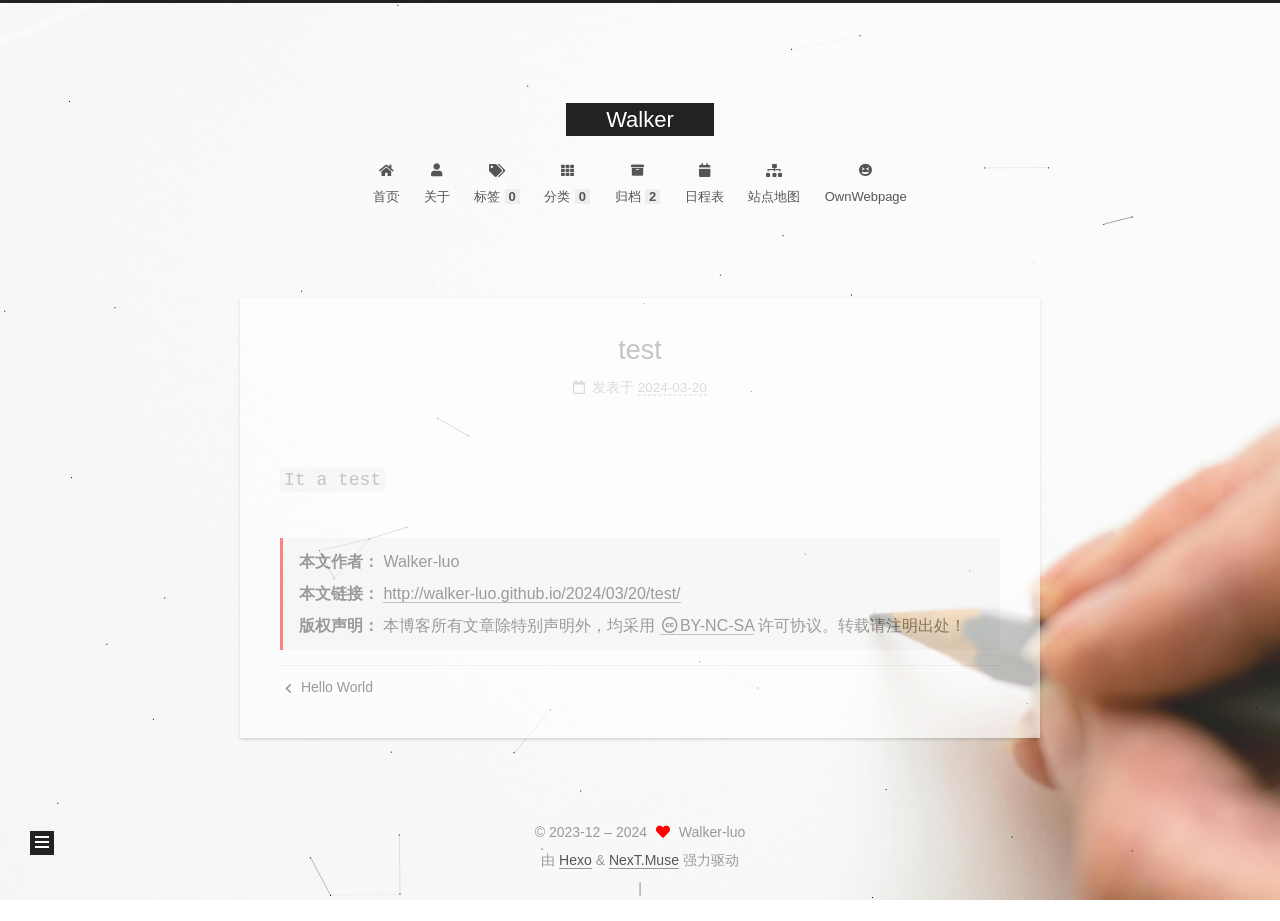
<file: 2024/03/20/test/index.html>
<!DOCTYPE html>
<html lang="zh-CN">
<head>
  <meta charset="UTF-8">
<meta name="viewport" content="width=device-width, initial-scale=1, maximum-scale=2">
<meta name="theme-color" content="#222">
<meta name="generator" content="Hexo 7.0.0">
  <link rel="apple-touch-icon" sizes="180x180" href="/images/apple-touch-icon.png">
  <link rel="icon" type="image/png" sizes="32x32" href="/images/favicon-32x32.png">
  <link rel="icon" type="image/png" sizes="16x16" href="/images/favicon-16x16.png">
  <link rel="mask-icon" href="/images/logo.svg" color="#222">

<link rel="stylesheet" href="/css/main.css">


<link rel="stylesheet" href="/lib/font-awesome/css/all.min.css">
  <link rel="stylesheet" href="/lib/pace/pace-theme-minimal.min.css">
  <script src="/lib/pace/pace.min.js"></script>

<script id="hexo-configurations">
    var NexT = window.NexT || {};
    var CONFIG = {"hostname":"walker-luo.github.io","root":"/","scheme":"Muse","version":"7.8.0","exturl":false,"sidebar":{"position":"left","display":"post","padding":18,"offset":12,"onmobile":false},"copycode":{"enable":false,"show_result":false,"style":null},"back2top":{"enable":true,"sidebar":false,"scrollpercent":false},"bookmark":{"enable":false,"color":"#222","save":"auto"},"fancybox":false,"mediumzoom":false,"lazyload":false,"pangu":false,"comments":{"style":"tabs","active":null,"storage":true,"lazyload":false,"nav":null},"algolia":{"hits":{"per_page":10},"labels":{"input_placeholder":"Search for Posts","hits_empty":"We didn't find any results for the search: ${query}","hits_stats":"${hits} results found in ${time} ms"}},"localsearch":{"enable":false,"trigger":"auto","top_n_per_article":1,"unescape":false,"preload":false},"motion":{"enable":true,"async":false,"transition":{"post_block":"fadeIn","post_header":"slideDownIn","post_body":"slideDownIn","coll_header":"slideLeftIn","sidebar":"slideUpIn"}}};
  </script>

  <meta name="description" content="It a test">
<meta property="og:type" content="article">
<meta property="og:title" content="test">
<meta property="og:url" content="http://walker-luo.github.io/2024/03/20/test/index.html">
<meta property="og:site_name" content="Walker">
<meta property="og:description" content="It a test">
<meta property="og:locale" content="zh_CN">
<meta property="article:published_time" content="2024-03-20T12:33:06.000Z">
<meta property="article:modified_time" content="2024-03-20T12:33:27.023Z">
<meta property="article:author" content="Walker-luo">
<meta name="twitter:card" content="summary">

<link rel="canonical" href="http://walker-luo.github.io/2024/03/20/test/">


<script id="page-configurations">
  // https://hexo.io/docs/variables.html
  CONFIG.page = {
    sidebar: "",
    isHome : false,
    isPost : true,
    lang   : 'zh-CN'
  };
</script>

  <title>test | Walker</title>
  






  <noscript>
  <style>
  .use-motion .brand,
  .use-motion .menu-item,
  .sidebar-inner,
  .use-motion .post-block,
  .use-motion .pagination,
  .use-motion .comments,
  .use-motion .post-header,
  .use-motion .post-body,
  .use-motion .collection-header { opacity: initial; }

  .use-motion .site-title,
  .use-motion .site-subtitle {
    opacity: initial;
    top: initial;
  }

  .use-motion .logo-line-before i { left: initial; }
  .use-motion .logo-line-after i { right: initial; }
  </style>
</noscript>

</head>

<body itemscope itemtype="http://schema.org/WebPage">
  <div class="container use-motion">
    <div class="headband"></div>

    <header class="header" itemscope itemtype="http://schema.org/WPHeader">
      <div class="header-inner"><div class="site-brand-container">
  <div class="site-nav-toggle">
    <div class="toggle" aria-label="切换导航栏">
      <span class="toggle-line toggle-line-first"></span>
      <span class="toggle-line toggle-line-middle"></span>
      <span class="toggle-line toggle-line-last"></span>
    </div>
  </div>

  <div class="site-meta">

    <a href="/" class="brand" rel="start">
      <span class="logo-line-before"><i></i></span>
      <h1 class="site-title">Walker</h1>
      <span class="logo-line-after"><i></i></span>
    </a>
  </div>

  <div class="site-nav-right">
    <div class="toggle popup-trigger">
    </div>
  </div>
</div>




<nav class="site-nav">
  <ul id="menu" class="main-menu menu">
        <li class="menu-item menu-item-home">

    <a href="/" rel="section"><i class="fa fa-home fa-fw"></i>首页</a>

  </li>
        <li class="menu-item menu-item-about">

    <a href="/about/" rel="section"><i class="fa fa-user fa-fw"></i>关于</a>

  </li>
        <li class="menu-item menu-item-tags">

    <a href="/tags/" rel="section"><i class="fa fa-tags fa-fw"></i>标签<span class="badge">0</span></a>

  </li>
        <li class="menu-item menu-item-categories">

    <a href="/categories/" rel="section"><i class="fa fa-th fa-fw"></i>分类<span class="badge">0</span></a>

  </li>
        <li class="menu-item menu-item-archives">

    <a href="/archives/" rel="section"><i class="fa fa-archive fa-fw"></i>归档<span class="badge">2</span></a>

  </li>
        <li class="menu-item menu-item-schedule">

    <a href="/schedule/" rel="section"><i class="fa fa-calendar fa-fw"></i>日程表</a>

  </li>
        <li class="menu-item menu-item-sitemap">

    <a href="/sitemap.xml" rel="section"><i class="fa fa-sitemap fa-fw"></i>站点地图</a>

  </li>
        <li class="menu-item menu-item-ownwebpage">

    <a href="/OwnWeb/index.html" rel="section"><i class="fa fa-grin-squint fa-fw"></i>OwnWebpage</a>

  </li>
  </ul>
</nav>




</div>
    </header>

    
  <div class="back-to-top">
    <i class="fa fa-arrow-up"></i>
    <span>0%</span>
  </div>


    <main class="main">
      <div class="main-inner">
        <div class="content-wrap">
          

          <div class="content post posts-expand">
            

    
  
  
  <article itemscope itemtype="http://schema.org/Article" class="post-block" lang="zh-CN">
    <link itemprop="mainEntityOfPage" href="http://walker-luo.github.io/2024/03/20/test/">

    <span hidden itemprop="author" itemscope itemtype="http://schema.org/Person">
      <meta itemprop="image" content="/images/head.jpg">
      <meta itemprop="name" content="Walker-luo">
      <meta itemprop="description" content="Some useful skills and solution to common problems">
    </span>

    <span hidden itemprop="publisher" itemscope itemtype="http://schema.org/Organization">
      <meta itemprop="name" content="Walker">
    </span>
      <header class="post-header">
        <h1 class="post-title" itemprop="name headline">
          test
        </h1>

        <div class="post-meta">
            <span class="post-meta-item">
              <span class="post-meta-item-icon">
                <i class="far fa-calendar"></i>
              </span>
              <span class="post-meta-item-text">发表于</span>
              

              <time title="创建时间：2024-03-20 20:33:06 / 修改时间：20:33:27" itemprop="dateCreated datePublished" datetime="2024-03-20T20:33:06+08:00">2024-03-20</time>
            </span>

          
            <span class="post-meta-item" title="阅读次数" id="busuanzi_container_page_pv" style="display: none;">
              <span class="post-meta-item-icon">
                <i class="fa fa-eye"></i>
              </span>
              <span class="post-meta-item-text">阅读次数：</span>
              <span id="busuanzi_value_page_pv"></span>
            </span>

        </div>
      </header>

    
    
    
    <div class="post-body" itemprop="articleBody">

      
        <p><code>It a test</code></p>

    </div>

    
    
    
        

<div>
<ul class="post-copyright">
  <li class="post-copyright-author">
    <strong>本文作者： </strong>Walker-luo
  </li>
  <li class="post-copyright-link">
    <strong>本文链接：</strong>
    <a href="http://walker-luo.github.io/2024/03/20/test/" title="test">http://walker-luo.github.io/2024/03/20/test/</a>
  </li>
  <li class="post-copyright-license">
    <strong>版权声明： </strong>本博客所有文章除特别声明外，均采用 <a href="https://creativecommons.org/licenses/by-nc-sa/4.0/" rel="noopener" target="_blank"><i class="fab fa-fw fa-creative-commons"></i>BY-NC-SA</a> 许可协议。转载请注明出处！
  </li>
</ul>
</div>


      <footer class="post-footer">

        


        
    <div class="post-nav">
      <div class="post-nav-item">
    <a href="/2023/12/11/hello-world/" rel="prev" title="Hello World">
      <i class="fa fa-chevron-left"></i> Hello World
    </a></div>
      <div class="post-nav-item"></div>
    </div>
      </footer>
    
  </article>
  
  
  



          </div>
          

<script>
  window.addEventListener('tabs:register', () => {
    let { activeClass } = CONFIG.comments;
    if (CONFIG.comments.storage) {
      activeClass = localStorage.getItem('comments_active') || activeClass;
    }
    if (activeClass) {
      let activeTab = document.querySelector(`a[href="#comment-${activeClass}"]`);
      if (activeTab) {
        activeTab.click();
      }
    }
  });
  if (CONFIG.comments.storage) {
    window.addEventListener('tabs:click', event => {
      if (!event.target.matches('.tabs-comment .tab-content .tab-pane')) return;
      let commentClass = event.target.classList[1];
      localStorage.setItem('comments_active', commentClass);
    });
  }
</script>

        </div>
          
  
  <div class="toggle sidebar-toggle">
    <span class="toggle-line toggle-line-first"></span>
    <span class="toggle-line toggle-line-middle"></span>
    <span class="toggle-line toggle-line-last"></span>
  </div>

  <aside class="sidebar">
    <div class="sidebar-inner">

      <ul class="sidebar-nav motion-element">
        <li class="sidebar-nav-toc">
          文章目录
        </li>
        <li class="sidebar-nav-overview">
          站点概览
        </li>
      </ul>

      <!--noindex-->
      <div class="post-toc-wrap sidebar-panel">
      </div>
      <!--/noindex-->

      <div class="site-overview-wrap sidebar-panel">
        <div class="site-author motion-element" itemprop="author" itemscope itemtype="http://schema.org/Person">
    <img class="site-author-image" itemprop="image" alt="Walker-luo"
      src="/images/head.jpg">
  <p class="site-author-name" itemprop="name">Walker-luo</p>
  <div class="site-description" itemprop="description">Some useful skills and solution to common problems</div>
</div>
<div class="site-state-wrap motion-element">
  <nav class="site-state">
      <div class="site-state-item site-state-posts">
          <a href="/archives/">
        
          <span class="site-state-item-count">2</span>
          <span class="site-state-item-name">日志</span>
        </a>
      </div>
  </nav>
</div>
  <div class="links-of-author motion-element">
      <span class="links-of-author-item">
        <a href="https://github.com/Walker-luo" title="GitHub → https:&#x2F;&#x2F;github.com&#x2F;Walker-luo" rel="noopener" target="_blank"><i class="fab fa-github fa-fw"></i>GitHub</a>
      </span>
      <span class="links-of-author-item">
        <a href="mailto:unknownluo7@gmail.com" title="E-Mail → mailto:unknownluo7@gmail.com" rel="noopener" target="_blank"><i class="fa fa-envelope fa-fw"></i>E-Mail</a>
      </span>
      <span class="links-of-author-item">
        <a href="/3223872248" title="QQ → 3223872248"><i class="comment fa-fw"></i>QQ</a>
      </span>
  </div>


  <div class="links-of-blogroll motion-element">
    <div class="links-of-blogroll-title"><i class="link fa-fw"></i>
      链接网站
    </div>
    <ul class="links-of-blogroll-list">
        <li class="links-of-blogroll-item">
          <a href="/%E8%B0%B7" title="谷">0</a>
        </li>
        <li class="links-of-blogroll-item">
          <a href="/%E6%AD%8C" title="歌">1</a>
        </li>
        <li class="links-of-blogroll-item">
          <a href="/%EF%BC%9A" title="：">2</a>
        </li>
        <li class="links-of-blogroll-item">
          <a href="/h" title="h">3</a>
        </li>
        <li class="links-of-blogroll-item">
          <a href="/t" title="t">4</a>
        </li>
        <li class="links-of-blogroll-item">
          <a href="/t" title="t">5</a>
        </li>
        <li class="links-of-blogroll-item">
          <a href="/p" title="p">6</a>
        </li>
        <li class="links-of-blogroll-item">
          <a href="/s" title="s">7</a>
        </li>
        <li class="links-of-blogroll-item">
          <a href="/:" title=":">8</a>
        </li>
        <li class="links-of-blogroll-item">
          <a href="/" title="&#x2F;">9</a>
        </li>
        <li class="links-of-blogroll-item">
          <a href="/" title="&#x2F;">10</a>
        </li>
        <li class="links-of-blogroll-item">
          <a href="/g" title="g">11</a>
        </li>
        <li class="links-of-blogroll-item">
          <a href="/o" title="o">12</a>
        </li>
        <li class="links-of-blogroll-item">
          <a href="/o" title="o">13</a>
        </li>
        <li class="links-of-blogroll-item">
          <a href="/g" title="g">14</a>
        </li>
        <li class="links-of-blogroll-item">
          <a href="/l" title="l">15</a>
        </li>
        <li class="links-of-blogroll-item">
          <a href="/e" title="e">16</a>
        </li>
        <li class="links-of-blogroll-item">
          <a href="/." title=".">17</a>
        </li>
        <li class="links-of-blogroll-item">
          <a href="/c" title="c">18</a>
        </li>
        <li class="links-of-blogroll-item">
          <a href="/o" title="o">19</a>
        </li>
        <li class="links-of-blogroll-item">
          <a href="/m" title="m">20</a>
        </li>
    </ul>
  </div>

      </div>

    </div>
  </aside>
  <div id="sidebar-dimmer"></div>


      </div>
    </main>

    <footer class="footer">
      <div class="footer-inner">
        

        

<div class="copyright">
  
  &copy; 2023-12 – 
  <span itemprop="copyrightYear">2024</span>
  <span class="with-love">
    <i class="fa fa-heart"></i>
  </span>
  <span class="author" itemprop="copyrightHolder">Walker-luo</span>
</div>
  <div class="powered-by">由 <a href="https://hexo.io/" class="theme-link" rel="noopener" target="_blank">Hexo</a> & <a href="https://muse.theme-next.org/" class="theme-link" rel="noopener" target="_blank">NexT.Muse</a> 强力驱动
  </div>

        
<div class="busuanzi-count">
  <script async src="https://busuanzi.ibruce.info/busuanzi/2.3/busuanzi.pure.mini.js"></script>
    <span class="post-meta-item" id="busuanzi_container_site_uv" style="display: none;">
      <span class="post-meta-item-icon">
        <i class="fa fa-user"></i>
      </span>
      <span class="site-uv" title="总访客量">
        <span id="busuanzi_value_site_uv"></span>
      </span>
    </span>
    <span class="post-meta-divider">|</span>
    <span class="post-meta-item" id="busuanzi_container_site_pv" style="display: none;">
      <span class="post-meta-item-icon">
        <i class="fa fa-eye"></i>
      </span>
      <span class="site-pv" title="总访问量">
        <span id="busuanzi_value_site_pv"></span>
      </span>
    </span>
</div>








      </div>
    </footer>
  </div>

  
  
  <script color='38,50,56' opacity='1' zIndex='-1' count='49' src="/lib/canvas-nest/canvas-nest.min.js"></script>
  <script src="/lib/anime.min.js"></script>
  <script src="/lib/velocity/velocity.min.js"></script>
  <script src="/lib/velocity/velocity.ui.min.js"></script>

<script src="/js/utils.js"></script>

<script src="/js/motion.js"></script>


<script src="/js/schemes/muse.js"></script>


<script src="/js/next-boot.js"></script>


  <script defer src="/lib/three/three.min.js"></script>


  















  

  

</body>
</html>
</file>
<file: css/main.css>
:root {
  --body-bg-color: #fff;
  --content-bg-color: #fff;
  --card-bg-color: #f5f5f5;
  --text-color: #555;
  --blockquote-color: #666;
  --link-color: #555;
  --link-hover-color: #222;
  --brand-color: #fff;
  --brand-hover-color: #fff;
  --table-row-odd-bg-color: #f9f9f9;
  --table-row-hover-bg-color: #f5f5f5;
  --menu-item-bg-color: #f5f5f5;
  --btn-default-bg: #222;
  --btn-default-color: #fff;
  --btn-default-border-color: #222;
  --btn-default-hover-bg: #fff;
  --btn-default-hover-color: #222;
  --btn-default-hover-border-color: #222;
}
html {
  line-height: 1.15; /* 1 */
  -webkit-text-size-adjust: 100%; /* 2 */
}
body {
  margin: 0;
}
main {
  display: block;
}
h1 {
  font-size: 2em;
  margin: 0.67em 0;
}
hr {
  box-sizing: content-box; /* 1 */
  height: 0; /* 1 */
  overflow: visible; /* 2 */
}
pre {
  font-family: monospace, monospace; /* 1 */
  font-size: 1em; /* 2 */
}
a {
  background: transparent;
}
abbr[title] {
  border-bottom: none; /* 1 */
  text-decoration: underline; /* 2 */
  text-decoration: underline dotted; /* 2 */
}
b,
strong {
  font-weight: bolder;
}
code,
kbd,
samp {
  font-family: monospace, monospace; /* 1 */
  font-size: 1em; /* 2 */
}
small {
  font-size: 80%;
}
sub,
sup {
  font-size: 75%;
  line-height: 0;
  position: relative;
  vertical-align: baseline;
}
sub {
  bottom: -0.25em;
}
sup {
  top: -0.5em;
}
img {
  border-style: none;
}
button,
input,
optgroup,
select,
textarea {
  font-family: inherit; /* 1 */
  font-size: 100%; /* 1 */
  line-height: 1.15; /* 1 */
  margin: 0; /* 2 */
}
button,
input {
/* 1 */
  overflow: visible;
}
button,
select {
/* 1 */
  text-transform: none;
}
button,
[type='button'],
[type='reset'],
[type='submit'] {
  -webkit-appearance: button;
}
button::-moz-focus-inner,
[type='button']::-moz-focus-inner,
[type='reset']::-moz-focus-inner,
[type='submit']::-moz-focus-inner {
  border-style: none;
  padding: 0;
}
button:-moz-focusring,
[type='button']:-moz-focusring,
[type='reset']:-moz-focusring,
[type='submit']:-moz-focusring {
  outline: 1px dotted ButtonText;
}
fieldset {
  padding: 0.35em 0.75em 0.625em;
}
legend {
  box-sizing: border-box; /* 1 */
  color: inherit; /* 2 */
  display: table; /* 1 */
  max-width: 100%; /* 1 */
  padding: 0; /* 3 */
  white-space: normal; /* 1 */
}
progress {
  vertical-align: baseline;
}
textarea {
  overflow: auto;
}
[type='checkbox'],
[type='radio'] {
  box-sizing: border-box; /* 1 */
  padding: 0; /* 2 */
}
[type='number']::-webkit-inner-spin-button,
[type='number']::-webkit-outer-spin-button {
  height: auto;
}
[type='search'] {
  outline-offset: -2px; /* 2 */
  -webkit-appearance: textfield; /* 1 */
}
[type='search']::-webkit-search-decoration {
  -webkit-appearance: none;
}
::-webkit-file-upload-button {
  font: inherit; /* 2 */
  -webkit-appearance: button; /* 1 */
}
details {
  display: block;
}
summary {
  display: list-item;
}
template {
  display: none;
}
[hidden] {
  display: none;
}
::selection {
  background: #262a30;
  color: #eee;
}
html,
body {
  height: 100%;
}
body {
  background: var(--body-bg-color);
  color: var(--text-color);
  font-family: 'Lato', "PingFang SC", "Microsoft YaHei", sans-serif;
  font-size: 1em;
  line-height: 2;
}
@media (max-width: 991px) {
  body {
    padding-left: 0 !important;
    padding-right: 0 !important;
  }
}
h1,
h2,
h3,
h4,
h5,
h6 {
  font-family: 'Lato', "PingFang SC", "Microsoft YaHei", sans-serif;
  font-weight: bold;
  line-height: 1.5;
  margin: 20px 0 15px;
}
h1 {
  font-size: 1.5em;
}
h2 {
  font-size: 1.375em;
}
h3 {
  font-size: 1.25em;
}
h4 {
  font-size: 1.125em;
}
h5 {
  font-size: 1em;
}
h6 {
  font-size: 0.875em;
}
p {
  margin: 0 0 20px 0;
}
a,
span.exturl {
  border-bottom: 1px solid #999;
  color: var(--link-color);
  outline: 0;
  text-decoration: none;
  overflow-wrap: break-word;
  word-wrap: break-word;
  cursor: pointer;
}
a:hover,
span.exturl:hover {
  border-bottom-color: var(--link-hover-color);
  color: var(--link-hover-color);
}
iframe,
img,
video {
  display: block;
  margin-left: auto;
  margin-right: auto;
  max-width: 100%;
}
hr {
  background-image: repeating-linear-gradient(-45deg, #ddd, #ddd 4px, transparent 4px, transparent 8px);
  border: 0;
  height: 3px;
  margin: 40px 0;
}
blockquote {
  border-left: 4px solid #ddd;
  color: var(--blockquote-color);
  margin: 0;
  padding: 0 15px;
}
blockquote cite::before {
  content: '-';
  padding: 0 5px;
}
dt {
  font-weight: bold;
}
dd {
  margin: 0;
  padding: 0;
}
kbd {
  background-color: #f5f5f5;
  background-image: linear-gradient(#eee, #fff, #eee);
  border: 1px solid #ccc;
  border-radius: 0.2em;
  box-shadow: 0.1em 0.1em 0.2em rgba(0,0,0,0.1);
  color: #555;
  font-family: inherit;
  padding: 0.1em 0.3em;
  white-space: nowrap;
}
.table-container {
  overflow: auto;
}
table {
  border-collapse: collapse;
  border-spacing: 0;
  font-size: 0.875em;
  margin: 0 0 20px 0;
  width: 100%;
}
tbody tr:nth-of-type(odd) {
  background: var(--table-row-odd-bg-color);
}
tbody tr:hover {
  background: var(--table-row-hover-bg-color);
}
caption,
th,
td {
  font-weight: normal;
  padding: 8px;
  vertical-align: middle;
}
th,
td {
  border: 1px solid #ddd;
  border-bottom: 3px solid #ddd;
}
th {
  font-weight: 700;
  padding-bottom: 10px;
}
td {
  border-bottom-width: 1px;
}
.btn {
  background: var(--btn-default-bg);
  border: 2px solid var(--btn-default-border-color);
  border-radius: 0;
  color: var(--btn-default-color);
  display: inline-block;
  font-size: 0.875em;
  line-height: 2;
  padding: 0 20px;
  text-decoration: none;
  transition-property: background-color;
  transition-delay: 0s;
  transition-duration: 0.2s;
  transition-timing-function: ease-in-out;
}
.btn:hover {
  background: var(--btn-default-hover-bg);
  border-color: var(--btn-default-hover-border-color);
  color: var(--btn-default-hover-color);
}
.btn + .btn {
  margin: 0 0 8px 8px;
}
.btn .fa-fw {
  text-align: left;
  width: 1.285714285714286em;
}
.toggle {
  line-height: 0;
}
.toggle .toggle-line {
  background: #fff;
  display: inline-block;
  height: 2px;
  left: 0;
  position: relative;
  top: 0;
  transition: all 0.4s;
  vertical-align: top;
  width: 100%;
}
.toggle .toggle-line:not(:first-child) {
  margin-top: 3px;
}
.toggle.toggle-arrow .toggle-line-first {
  left: 50%;
  top: 2px;
  transform: rotate(45deg);
  width: 50%;
}
.toggle.toggle-arrow .toggle-line-middle {
  left: 2px;
  width: 90%;
}
.toggle.toggle-arrow .toggle-line-last {
  left: 50%;
  top: -2px;
  transform: rotate(-45deg);
  width: 50%;
}
.toggle.toggle-close .toggle-line-first {
  transform: rotate(-45deg);
  top: 5px;
}
.toggle.toggle-close .toggle-line-middle {
  opacity: 0;
}
.toggle.toggle-close .toggle-line-last {
  transform: rotate(45deg);
  top: -5px;
}
.highlight,
pre {
  background: #f7f7f7;
  color: #4d4d4c;
  line-height: 1.6;
  margin: 0 auto 20px;
}
pre,
code {
  font-family: consolas, Menlo, monospace, "PingFang SC", "Microsoft YaHei";
}
code {
  background: #eee;
  border-radius: 3px;
  color: #555;
  padding: 2px 4px;
  overflow-wrap: break-word;
  word-wrap: break-word;
}
.highlight *::selection {
  background: #d6d6d6;
}
.highlight pre {
  border: 0;
  margin: 0;
  padding: 10px 0;
}
.highlight table {
  border: 0;
  margin: 0;
  width: auto;
}
.highlight td {
  border: 0;
  padding: 0;
}
.highlight figcaption {
  background: #eff2f3;
  color: #4d4d4c;
  display: flex;
  font-size: 0.875em;
  justify-content: space-between;
  line-height: 1.2;
  padding: 0.5em;
}
.highlight figcaption a {
  color: #4d4d4c;
}
.highlight figcaption a:hover {
  border-bottom-color: #4d4d4c;
}
.highlight .gutter {
  -moz-user-select: none;
  -ms-user-select: none;
  -webkit-user-select: none;
  user-select: none;
}
.highlight .gutter pre {
  background: #eff2f3;
  color: #869194;
  padding-left: 10px;
  padding-right: 10px;
  text-align: right;
}
.highlight .code pre {
  background: #f7f7f7;
  padding-left: 10px;
  width: 100%;
}
.gist table {
  width: auto;
}
.gist table td {
  border: 0;
}
pre {
  overflow: auto;
  padding: 10px;
}
pre code {
  background: none;
  color: #4d4d4c;
  font-size: 0.875em;
  padding: 0;
  text-shadow: none;
}
pre .deletion {
  background: #fdd;
}
pre .addition {
  background: #dfd;
}
pre .meta {
  color: #eab700;
  -moz-user-select: none;
  -ms-user-select: none;
  -webkit-user-select: none;
  user-select: none;
}
pre .comment {
  color: #8e908c;
}
pre .variable,
pre .attribute,
pre .tag,
pre .name,
pre .regexp,
pre .ruby .constant,
pre .xml .tag .title,
pre .xml .pi,
pre .xml .doctype,
pre .html .doctype,
pre .css .id,
pre .css .class,
pre .css .pseudo {
  color: #c82829;
}
pre .number,
pre .preprocessor,
pre .built_in,
pre .builtin-name,
pre .literal,
pre .params,
pre .constant,
pre .command {
  color: #f5871f;
}
pre .ruby .class .title,
pre .css .rules .attribute,
pre .string,
pre .symbol,
pre .value,
pre .inheritance,
pre .header,
pre .ruby .symbol,
pre .xml .cdata,
pre .special,
pre .formula {
  color: #718c00;
}
pre .title,
pre .css .hexcolor {
  color: #3e999f;
}
pre .function,
pre .python .decorator,
pre .python .title,
pre .ruby .function .title,
pre .ruby .title .keyword,
pre .perl .sub,
pre .javascript .title,
pre .coffeescript .title {
  color: #4271ae;
}
pre .keyword,
pre .javascript .function {
  color: #8959a8;
}
.blockquote-center {
  border-left: none;
  margin: 40px 0;
  padding: 0;
  position: relative;
  text-align: center;
}
.blockquote-center .fa {
  display: block;
  opacity: 0.6;
  position: absolute;
  width: 100%;
}
.blockquote-center .fa-quote-left {
  border-top: 1px solid #ccc;
  text-align: left;
  top: -20px;
}
.blockquote-center .fa-quote-right {
  border-bottom: 1px solid #ccc;
  text-align: right;
  bottom: -20px;
}
.blockquote-center p,
.blockquote-center div {
  text-align: center;
}
.post-body .group-picture img {
  margin: 0 auto;
  padding: 0 3px;
}
.group-picture-row {
  margin-bottom: 6px;
  overflow: hidden;
}
.group-picture-column {
  float: left;
  margin-bottom: 10px;
}
.post-body .label {
  color: #555;
  display: inline;
  padding: 0 2px;
}
.post-body .label.default {
  background: #f0f0f0;
}
.post-body .label.primary {
  background: #efe6f7;
}
.post-body .label.info {
  background: #e5f2f8;
}
.post-body .label.success {
  background: #e7f4e9;
}
.post-body .label.warning {
  background: #fcf6e1;
}
.post-body .label.danger {
  background: #fae8eb;
}
.post-body .tabs {
  margin-bottom: 20px;
}
.post-body .tabs,
.tabs-comment {
  display: block;
  padding-top: 10px;
  position: relative;
}
.post-body .tabs ul.nav-tabs,
.tabs-comment ul.nav-tabs {
  display: flex;
  flex-wrap: wrap;
  margin: 0;
  margin-bottom: -1px;
  padding: 0;
}
@media (max-width: 413px) {
  .post-body .tabs ul.nav-tabs,
  .tabs-comment ul.nav-tabs {
    display: block;
    margin-bottom: 5px;
  }
}
.post-body .tabs ul.nav-tabs li.tab,
.tabs-comment ul.nav-tabs li.tab {
  border-bottom: 1px solid #ddd;
  border-left: 1px solid transparent;
  border-right: 1px solid transparent;
  border-top: 3px solid transparent;
  flex-grow: 1;
  list-style-type: none;
  border-radius: 0 0 0 0;
}
@media (max-width: 413px) {
  .post-body .tabs ul.nav-tabs li.tab,
  .tabs-comment ul.nav-tabs li.tab {
    border-bottom: 1px solid transparent;
    border-left: 3px solid transparent;
    border-right: 1px solid transparent;
    border-top: 1px solid transparent;
  }
}
@media (max-width: 413px) {
  .post-body .tabs ul.nav-tabs li.tab,
  .tabs-comment ul.nav-tabs li.tab {
    border-radius: 0;
  }
}
.post-body .tabs ul.nav-tabs li.tab a,
.tabs-comment ul.nav-tabs li.tab a {
  border-bottom: initial;
  display: block;
  line-height: 1.8;
  outline: 0;
  padding: 0.25em 0.75em;
  text-align: center;
  transition-delay: 0s;
  transition-duration: 0.2s;
  transition-timing-function: ease-out;
}
.post-body .tabs ul.nav-tabs li.tab a i,
.tabs-comment ul.nav-tabs li.tab a i {
  width: 1.285714285714286em;
}
.post-body .tabs ul.nav-tabs li.tab.active,
.tabs-comment ul.nav-tabs li.tab.active {
  border-bottom: 1px solid transparent;
  border-left: 1px solid #ddd;
  border-right: 1px solid #ddd;
  border-top: 3px solid #fc6423;
}
@media (max-width: 413px) {
  .post-body .tabs ul.nav-tabs li.tab.active,
  .tabs-comment ul.nav-tabs li.tab.active {
    border-bottom: 1px solid #ddd;
    border-left: 3px solid #fc6423;
    border-right: 1px solid #ddd;
    border-top: 1px solid #ddd;
  }
}
.post-body .tabs ul.nav-tabs li.tab.active a,
.tabs-comment ul.nav-tabs li.tab.active a {
  color: var(--link-color);
  cursor: default;
}
.post-body .tabs .tab-content .tab-pane,
.tabs-comment .tab-content .tab-pane {
  border: 1px solid #ddd;
  border-top: 0;
  padding: 20px 20px 0 20px;
  border-radius: 0;
}
.post-body .tabs .tab-content .tab-pane:not(.active),
.tabs-comment .tab-content .tab-pane:not(.active) {
  display: none;
}
.post-body .tabs .tab-content .tab-pane.active,
.tabs-comment .tab-content .tab-pane.active {
  display: block;
}
.post-body .tabs .tab-content .tab-pane.active:nth-of-type(1),
.tabs-comment .tab-content .tab-pane.active:nth-of-type(1) {
  border-radius: 0 0 0 0;
}
@media (max-width: 413px) {
  .post-body .tabs .tab-content .tab-pane.active:nth-of-type(1),
  .tabs-comment .tab-content .tab-pane.active:nth-of-type(1) {
    border-radius: 0;
  }
}
.post-body .note {
  border-radius: 3px;
  margin-bottom: 20px;
  padding: 1em;
  position: relative;
  border: 1px solid #eee;
  border-left-width: 5px;
}
.post-body .note h2,
.post-body .note h3,
.post-body .note h4,
.post-body .note h5,
.post-body .note h6 {
  margin-top: 0;
  border-bottom: initial;
  margin-bottom: 0;
  padding-top: 0;
}
.post-body .note p:first-child,
.post-body .note ul:first-child,
.post-body .note ol:first-child,
.post-body .note table:first-child,
.post-body .note pre:first-child,
.post-body .note blockquote:first-child,
.post-body .note img:first-child {
  margin-top: 0;
}
.post-body .note p:last-child,
.post-body .note ul:last-child,
.post-body .note ol:last-child,
.post-body .note table:last-child,
.post-body .note pre:last-child,
.post-body .note blockquote:last-child,
.post-body .note img:last-child {
  margin-bottom: 0;
}
.post-body .note.default {
  border-left-color: #777;
}
.post-body .note.default h2,
.post-body .note.default h3,
.post-body .note.default h4,
.post-body .note.default h5,
.post-body .note.default h6 {
  color: #777;
}
.post-body .note.primary {
  border-left-color: #6f42c1;
}
.post-body .note.primary h2,
.post-body .note.primary h3,
.post-body .note.primary h4,
.post-body .note.primary h5,
.post-body .note.primary h6 {
  color: #6f42c1;
}
.post-body .note.info {
  border-left-color: #428bca;
}
.post-body .note.info h2,
.post-body .note.info h3,
.post-body .note.info h4,
.post-body .note.info h5,
.post-body .note.info h6 {
  color: #428bca;
}
.post-body .note.success {
  border-left-color: #5cb85c;
}
.post-body .note.success h2,
.post-body .note.success h3,
.post-body .note.success h4,
.post-body .note.success h5,
.post-body .note.success h6 {
  color: #5cb85c;
}
.post-body .note.warning {
  border-left-color: #f0ad4e;
}
.post-body .note.warning h2,
.post-body .note.warning h3,
.post-body .note.warning h4,
.post-body .note.warning h5,
.post-body .note.warning h6 {
  color: #f0ad4e;
}
.post-body .note.danger {
  border-left-color: #d9534f;
}
.post-body .note.danger h2,
.post-body .note.danger h3,
.post-body .note.danger h4,
.post-body .note.danger h5,
.post-body .note.danger h6 {
  color: #d9534f;
}
.pagination .prev,
.pagination .next,
.pagination .page-number,
.pagination .space {
  display: inline-block;
  margin: 0 10px;
  padding: 0 11px;
  position: relative;
  top: -1px;
}
@media (max-width: 767px) {
  .pagination .prev,
  .pagination .next,
  .pagination .page-number,
  .pagination .space {
    margin: 0 5px;
  }
}
.pagination {
  border-top: 1px solid #eee;
  margin: 120px 0 0;
  text-align: center;
}
.pagination .prev,
.pagination .next,
.pagination .page-number {
  border-bottom: 0;
  border-top: 1px solid #eee;
  transition-property: border-color;
  transition-delay: 0s;
  transition-duration: 0.2s;
  transition-timing-function: ease-in-out;
}
.pagination .prev:hover,
.pagination .next:hover,
.pagination .page-number:hover {
  border-top-color: #222;
}
.pagination .space {
  margin: 0;
  padding: 0;
}
.pagination .prev {
  margin-left: 0;
}
.pagination .next {
  margin-right: 0;
}
.pagination .page-number.current {
  background: #ccc;
  border-top-color: #ccc;
  color: #fff;
}
@media (max-width: 767px) {
  .pagination {
    border-top: none;
  }
  .pagination .prev,
  .pagination .next,
  .pagination .page-number {
    border-bottom: 1px solid #eee;
    border-top: 0;
    margin-bottom: 10px;
    padding: 0 10px;
  }
  .pagination .prev:hover,
  .pagination .next:hover,
  .pagination .page-number:hover {
    border-bottom-color: #222;
  }
}
.comments {
  margin-top: 60px;
  overflow: hidden;
}
.comment-button-group {
  display: flex;
  flex-wrap: wrap-reverse;
  justify-content: center;
  margin: 1em 0;
}
.comment-button-group .comment-button {
  margin: 0.1em 0.2em;
}
.comment-button-group .comment-button.active {
  background: var(--btn-default-hover-bg);
  border-color: var(--btn-default-hover-border-color);
  color: var(--btn-default-hover-color);
}
.comment-position {
  display: none;
}
.comment-position.active {
  display: block;
}
.tabs-comment {
  background: var(--content-bg-color);
  margin-top: 4em;
  padding-top: 0;
}
.tabs-comment .comments {
  border: 0;
  box-shadow: none;
  margin-top: 0;
  padding-top: 0;
}
.container {
  min-height: 100%;
  position: relative;
}
.main-inner {
  margin: 0 auto;
  width: 700px;
}
@media (min-width: 1200px) {
  .main-inner {
    width: 800px;
  }
}
@media (min-width: 1600px) {
  .main-inner {
    width: 900px;
  }
}
@media (max-width: 767px) {
  .content-wrap {
    padding: 0 20px;
  }
}
.header {
  background: transparent;
}
.header-inner {
  margin: 0 auto;
  width: 700px;
}
@media (min-width: 1200px) {
  .header-inner {
    width: 800px;
  }
}
@media (min-width: 1600px) {
  .header-inner {
    width: 900px;
  }
}
.site-brand-container {
  display: flex;
  flex-shrink: 0;
  padding: 0 10px;
}
.headband {
  background: #222;
  height: 3px;
}
.site-meta {
  flex-grow: 1;
  text-align: center;
}
@media (max-width: 767px) {
  .site-meta {
    text-align: center;
  }
}
.brand {
  border-bottom: none;
  color: var(--brand-color);
  display: inline-block;
  line-height: 1.375em;
  padding: 0 40px;
  position: relative;
}
.brand:hover {
  color: var(--brand-hover-color);
}
.site-title {
  font-family: 'Lato', "PingFang SC", "Microsoft YaHei", sans-serif;
  font-size: 1.375em;
  font-weight: normal;
  margin: 0;
}
.site-subtitle {
  color: #999;
  font-size: 0.8125em;
  margin: 10px 0;
}
.use-motion .brand {
  opacity: 0;
}
.use-motion .site-title,
.use-motion .site-subtitle,
.use-motion .custom-logo-image {
  opacity: 0;
  position: relative;
  top: -10px;
}
.site-nav-toggle,
.site-nav-right {
  display: none;
}
@media (max-width: 767px) {
  .site-nav-toggle,
  .site-nav-right {
    display: flex;
    flex-direction: column;
    justify-content: center;
  }
}
.site-nav-toggle .toggle,
.site-nav-right .toggle {
  color: var(--text-color);
  padding: 10px;
  width: 22px;
}
.site-nav-toggle .toggle .toggle-line,
.site-nav-right .toggle .toggle-line {
  background: var(--text-color);
  border-radius: 1px;
}
.site-nav {
  display: block;
}
@media (max-width: 767px) {
  .site-nav {
    clear: both;
    display: none;
  }
}
.site-nav.site-nav-on {
  display: block;
}
.menu {
  margin-top: 20px;
  padding-left: 0;
  text-align: center;
}
.menu-item {
  display: inline-block;
  list-style: none;
  margin: 0 10px;
}
@media (max-width: 767px) {
  .menu-item {
    display: block;
    margin-top: 10px;
  }
  .menu-item.menu-item-search {
    display: none;
  }
}
.menu-item a,
.menu-item span.exturl {
  border-bottom: 0;
  display: block;
  font-size: 0.8125em;
  transition-property: border-color;
  transition-delay: 0s;
  transition-duration: 0.2s;
  transition-timing-function: ease-in-out;
}
@media (hover: none) {
  .menu-item a:hover,
  .menu-item span.exturl:hover {
    border-bottom-color: transparent !important;
  }
}
.menu-item .fa,
.menu-item .fab,
.menu-item .far,
.menu-item .fas {
  margin-right: 8px;
}
.menu-item .badge {
  display: inline-block;
  font-weight: bold;
  line-height: 1;
  margin-left: 0.35em;
  margin-top: 0.35em;
  text-align: center;
  white-space: nowrap;
}
@media (max-width: 767px) {
  .menu-item .badge {
    float: right;
    margin-left: 0;
  }
}
.menu-item-active a,
.menu .menu-item a:hover,
.menu .menu-item span.exturl:hover {
  background: var(--menu-item-bg-color);
}
.use-motion .menu-item {
  opacity: 0;
}
.sidebar {
  background: #222;
  bottom: 0;
  box-shadow: inset 0 2px 6px #000;
  position: fixed;
  top: 0;
}
@media (max-width: 991px) {
  .sidebar {
    display: none;
  }
}
.sidebar-inner {
  color: #999;
  padding: 18px 10px;
  text-align: center;
}
.cc-license {
  margin-top: 10px;
  text-align: center;
}
.cc-license .cc-opacity {
  border-bottom: none;
  opacity: 0.7;
}
.cc-license .cc-opacity:hover {
  opacity: 0.9;
}
.cc-license img {
  display: inline-block;
}
.site-author-image {
  border: 2px solid #333;
  display: block;
  margin: 0 auto;
  max-width: 96px;
  padding: 2px;
  border-radius: 50%;
}
.site-author-name {
  color: #f5f5f5;
  font-weight: normal;
  margin: 5px 0 0;
  text-align: center;
}
.site-description {
  color: #999;
  font-size: 1em;
  margin-top: 5px;
  text-align: center;
}
.links-of-author {
  margin-top: 15px;
}
.links-of-author a,
.links-of-author span.exturl {
  border-bottom-color: #555;
  display: inline-block;
  font-size: 0.8125em;
  margin-bottom: 10px;
  margin-right: 10px;
  vertical-align: middle;
}
.links-of-author a::before,
.links-of-author span.exturl::before {
  background: #b6ffba;
  border-radius: 50%;
  content: ' ';
  display: inline-block;
  height: 4px;
  margin-right: 3px;
  vertical-align: middle;
  width: 4px;
}
.sidebar-button {
  margin-top: 15px;
}
.sidebar-button a {
  border: 1px solid #fc6423;
  border-radius: 4px;
  color: #fc6423;
  display: inline-block;
  padding: 0 15px;
}
.sidebar-button a .fa,
.sidebar-button a .fab,
.sidebar-button a .far,
.sidebar-button a .fas {
  margin-right: 5px;
}
.sidebar-button a:hover {
  background: #fc6423;
  border: 1px solid #fc6423;
  color: #fff;
}
.sidebar-button a:hover .fa,
.sidebar-button a:hover .fab,
.sidebar-button a:hover .far,
.sidebar-button a:hover .fas {
  color: #fff;
}
.links-of-blogroll {
  font-size: 0.8125em;
  margin-top: 10px;
}
.links-of-blogroll-title {
  font-size: 0.875em;
  font-weight: 600;
  margin-top: 0;
}
.links-of-blogroll-list {
  list-style: none;
  margin: 0;
  padding: 0;
}
#sidebar-dimmer {
  display: none;
}
@media (max-width: 767px) {
  #sidebar-dimmer {
    background: #000;
    display: block;
    height: 100%;
    left: 100%;
    opacity: 0;
    position: fixed;
    top: 0;
    width: 100%;
    z-index: 1100;
  }
  .sidebar-active + #sidebar-dimmer {
    opacity: 0.7;
    transform: translateX(-100%);
    transition: opacity 0.5s;
  }
}
.sidebar-nav {
  margin: 0;
  padding-bottom: 20px;
  padding-left: 0;
}
.sidebar-nav li {
  border-bottom: 1px solid transparent;
  color: #666;
  cursor: pointer;
  display: inline-block;
  font-size: 0.875em;
}
.sidebar-nav li.sidebar-nav-overview {
  margin-left: 10px;
}
.sidebar-nav li:hover {
  color: #f5f5f5;
}
.sidebar-nav .sidebar-nav-active {
  border-bottom-color: #87daff;
  color: #87daff;
}
.sidebar-nav .sidebar-nav-active:hover {
  color: #87daff;
}
.sidebar-panel {
  display: none;
  overflow-x: hidden;
  overflow-y: auto;
}
.sidebar-panel-active {
  display: block;
}
.sidebar-toggle {
  background: #222;
  bottom: 45px;
  cursor: pointer;
  height: 14px;
  left: 30px;
  padding: 5px;
  position: fixed;
  width: 14px;
  z-index: 1300;
}
@media (max-width: 991px) {
  .sidebar-toggle {
    left: 20px;
    opacity: 0.8;
    display: none;
  }
}
.sidebar-toggle:hover .toggle-line {
  background: #87daff;
}
.post-toc {
  font-size: 0.875em;
}
.post-toc ol {
  list-style: none;
  margin: 0;
  padding: 0 2px 5px 10px;
  text-align: left;
}
.post-toc ol > ol {
  padding-left: 0;
}
.post-toc ol a {
  transition-property: all;
  transition-delay: 0s;
  transition-duration: 0.2s;
  transition-timing-function: ease-in-out;
}
.post-toc .nav-item {
  line-height: 1.8;
  overflow: hidden;
  text-overflow: ellipsis;
  white-space: nowrap;
}
.post-toc .nav .nav-child {
  display: none;
}
.post-toc .nav .active > .nav-child {
  display: block;
}
.post-toc .nav .active-current > .nav-child {
  display: block;
}
.post-toc .nav .active-current > .nav-child > .nav-item {
  display: block;
}
.post-toc .nav .active > a {
  border-bottom-color: #87daff;
  color: #87daff;
}
.post-toc .nav .active-current > a {
  color: #87daff;
}
.post-toc .nav .active-current > a:hover {
  color: #87daff;
}
.site-state {
  display: flex;
  justify-content: center;
  line-height: 1.4;
  margin-top: 10px;
  overflow: hidden;
  text-align: center;
  white-space: nowrap;
}
.site-state-item {
  padding: 0 15px;
}
.site-state-item:not(:first-child) {
  border-left: 1px solid #333;
}
.site-state-item a {
  border-bottom: none;
}
.site-state-item-count {
  display: block;
  font-size: 1.25em;
  font-weight: 600;
  text-align: center;
}
.site-state-item-name {
  color: inherit;
  font-size: 0.875em;
}
.footer {
  color: #999;
  font-size: 0.875em;
  padding: 20px 0;
}
.footer.footer-fixed {
  bottom: 0;
  left: 0;
  position: absolute;
  right: 0;
}
.footer-inner {
  box-sizing: border-box;
  margin: 0 auto;
  text-align: center;
  width: 700px;
}
@media (min-width: 1200px) {
  .footer-inner {
    width: 800px;
  }
}
@media (min-width: 1600px) {
  .footer-inner {
    width: 900px;
  }
}
.languages {
  display: inline-block;
  font-size: 1.125em;
  position: relative;
}
.languages .lang-select-label span {
  margin: 0 0.5em;
}
.languages .lang-select {
  height: 100%;
  left: 0;
  opacity: 0;
  position: absolute;
  top: 0;
  width: 100%;
}
.with-love {
  color: #ff0000;
  display: inline-block;
  margin: 0 5px;
}
.powered-by,
.theme-info {
  display: inline-block;
}
@-moz-keyframes iconAnimate {
  0%, 100% {
    transform: scale(1);
  }
  10%, 30% {
    transform: scale(0.9);
  }
  20%, 40%, 60%, 80% {
    transform: scale(1.1);
  }
  50%, 70% {
    transform: scale(1.1);
  }
}
@-webkit-keyframes iconAnimate {
  0%, 100% {
    transform: scale(1);
  }
  10%, 30% {
    transform: scale(0.9);
  }
  20%, 40%, 60%, 80% {
    transform: scale(1.1);
  }
  50%, 70% {
    transform: scale(1.1);
  }
}
@-o-keyframes iconAnimate {
  0%, 100% {
    transform: scale(1);
  }
  10%, 30% {
    transform: scale(0.9);
  }
  20%, 40%, 60%, 80% {
    transform: scale(1.1);
  }
  50%, 70% {
    transform: scale(1.1);
  }
}
@keyframes iconAnimate {
  0%, 100% {
    transform: scale(1);
  }
  10%, 30% {
    transform: scale(0.9);
  }
  20%, 40%, 60%, 80% {
    transform: scale(1.1);
  }
  50%, 70% {
    transform: scale(1.1);
  }
}
.back-to-top {
  font-size: 12px;
  text-align: center;
  transition-delay: 0s;
  transition-duration: 0.2s;
  transition-timing-function: ease-in-out;
}
.back-to-top {
  background: #222;
  bottom: -100px;
  box-sizing: border-box;
  color: #fff;
  cursor: pointer;
  left: 30px;
  opacity: 1;
  padding: 0 6px;
  position: fixed;
  transition-property: bottom;
  z-index: 1300;
  width: 24px;
}
.back-to-top span {
  display: none;
}
.back-to-top:hover {
  color: #87daff;
}
.back-to-top.back-to-top-on {
  bottom: 19px;
}
@media (max-width: 991px) {
  .back-to-top {
    left: 20px;
    opacity: 0.8;
  }
}
.post-body {
  font-family: 'Lato', "PingFang SC", "Microsoft YaHei", sans-serif;
  overflow-wrap: break-word;
  word-wrap: break-word;
}
@media (min-width: 1200px) {
  .post-body {
    font-size: 1.125em;
  }
}
.post-body .exturl .fa {
  font-size: 0.875em;
  margin-left: 4px;
}
.post-body .image-caption,
.post-body .figure .caption {
  color: #999;
  font-size: 0.875em;
  font-weight: bold;
  line-height: 1;
  margin: -20px auto 15px;
  text-align: center;
}
.post-sticky-flag {
  display: inline-block;
  transform: rotate(30deg);
}
.post-button {
  margin-top: 40px;
  text-align: center;
}
.use-motion .post-block,
.use-motion .pagination,
.use-motion .comments {
  opacity: 0;
}
.use-motion .post-header {
  opacity: 0;
}
.use-motion .post-body {
  opacity: 0;
}
.use-motion .collection-header {
  opacity: 0;
}
.posts-collapse {
  margin-left: 35px;
  position: relative;
}
@media (max-width: 767px) {
  .posts-collapse {
    margin-left: 0px;
    margin-right: 0px;
  }
}
.posts-collapse .collection-title {
  font-size: 1.125em;
  position: relative;
}
.posts-collapse .collection-title::before {
  background: #999;
  border: 1px solid #fff;
  border-radius: 50%;
  content: ' ';
  height: 10px;
  left: 0;
  margin-left: -6px;
  margin-top: -4px;
  position: absolute;
  top: 50%;
  width: 10px;
}
.posts-collapse .collection-year {
  font-size: 1.5em;
  font-weight: bold;
  margin: 60px 0;
  position: relative;
}
.posts-collapse .collection-year::before {
  background: #bbb;
  border-radius: 50%;
  content: ' ';
  height: 8px;
  left: 0;
  margin-left: -4px;
  margin-top: -4px;
  position: absolute;
  top: 50%;
  width: 8px;
}
.posts-collapse .collection-header {
  display: block;
  margin: 0 0 0 20px;
}
.posts-collapse .collection-header small {
  color: #bbb;
  margin-left: 5px;
}
.posts-collapse .post-header {
  border-bottom: 1px dashed #ccc;
  margin: 30px 0;
  padding-left: 15px;
  position: relative;
  transition-property: border;
  transition-delay: 0s;
  transition-duration: 0.2s;
  transition-timing-function: ease-in-out;
}
.posts-collapse .post-header::before {
  background: #bbb;
  border: 1px solid #fff;
  border-radius: 50%;
  content: ' ';
  height: 6px;
  left: 0;
  margin-left: -4px;
  position: absolute;
  top: 0.75em;
  transition-property: background;
  width: 6px;
  transition-delay: 0s;
  transition-duration: 0.2s;
  transition-timing-function: ease-in-out;
}
.posts-collapse .post-header:hover {
  border-bottom-color: #666;
}
.posts-collapse .post-header:hover::before {
  background: #222;
}
.posts-collapse .post-meta {
  display: inline;
  font-size: 0.75em;
  margin-right: 10px;
}
.posts-collapse .post-title {
  display: inline;
}
.posts-collapse .post-title a,
.posts-collapse .post-title span.exturl {
  border-bottom: none;
  color: var(--link-color);
}
.posts-collapse .post-title .fa-external-link-alt {
  font-size: 0.875em;
  margin-left: 5px;
}
.posts-collapse::before {
  background: #f5f5f5;
  content: ' ';
  height: 100%;
  left: 0;
  margin-left: -2px;
  position: absolute;
  top: 1.25em;
  width: 4px;
}
.post-eof {
  background: #ccc;
  height: 1px;
  margin: 80px auto 60px;
  text-align: center;
  width: 8%;
}
.post-block:last-of-type .post-eof {
  display: none;
}
.content {
  padding-top: 40px;
}
@media (min-width: 992px) {
  .post-body {
    text-align: justify;
  }
}
@media (max-width: 991px) {
  .post-body {
    text-align: justify;
  }
}
.post-body h1,
.post-body h2,
.post-body h3,
.post-body h4,
.post-body h5,
.post-body h6 {
  padding-top: 10px;
}
.post-body h1 .header-anchor,
.post-body h2 .header-anchor,
.post-body h3 .header-anchor,
.post-body h4 .header-anchor,
.post-body h5 .header-anchor,
.post-body h6 .header-anchor {
  border-bottom-style: none;
  color: #ccc;
  float: right;
  margin-left: 10px;
  visibility: hidden;
}
.post-body h1 .header-anchor:hover,
.post-body h2 .header-anchor:hover,
.post-body h3 .header-anchor:hover,
.post-body h4 .header-anchor:hover,
.post-body h5 .header-anchor:hover,
.post-body h6 .header-anchor:hover {
  color: inherit;
}
.post-body h1:hover .header-anchor,
.post-body h2:hover .header-anchor,
.post-body h3:hover .header-anchor,
.post-body h4:hover .header-anchor,
.post-body h5:hover .header-anchor,
.post-body h6:hover .header-anchor {
  visibility: visible;
}
.post-body iframe,
.post-body img,
.post-body video {
  margin-bottom: 20px;
}
.post-body .video-container {
  height: 0;
  margin-bottom: 20px;
  overflow: hidden;
  padding-top: 75%;
  position: relative;
  width: 100%;
}
.post-body .video-container iframe,
.post-body .video-container object,
.post-body .video-container embed {
  height: 100%;
  left: 0;
  margin: 0;
  position: absolute;
  top: 0;
  width: 100%;
}
.post-gallery {
  align-items: center;
  display: grid;
  grid-gap: 10px;
  grid-template-columns: 1fr 1fr 1fr;
  margin-bottom: 20px;
}
@media (max-width: 767px) {
  .post-gallery {
    grid-template-columns: 1fr 1fr;
  }
}
.post-gallery a {
  border: 0;
}
.post-gallery img {
  margin: 0;
}
.posts-expand .post-header {
  font-size: 1.125em;
}
.posts-expand .post-title {
  font-size: 1.5em;
  font-weight: normal;
  margin: initial;
  text-align: center;
  overflow-wrap: break-word;
  word-wrap: break-word;
}
.posts-expand .post-title-link {
  border-bottom: none;
  color: var(--link-color);
  display: inline-block;
  position: relative;
  vertical-align: top;
}
.posts-expand .post-title-link::before {
  background: var(--link-color);
  bottom: 0;
  content: '';
  height: 2px;
  left: 0;
  position: absolute;
  transform: scaleX(0);
  visibility: hidden;
  width: 100%;
  transition-delay: 0s;
  transition-duration: 0.2s;
  transition-timing-function: ease-in-out;
}
.posts-expand .post-title-link:hover::before {
  transform: scaleX(1);
  visibility: visible;
}
.posts-expand .post-title-link .fa-external-link-alt {
  font-size: 0.875em;
  margin-left: 5px;
}
.posts-expand .post-meta {
  color: #999;
  font-family: 'Lato', "PingFang SC", "Microsoft YaHei", sans-serif;
  font-size: 0.75em;
  margin: 3px 0 60px 0;
  text-align: center;
}
.posts-expand .post-meta .post-description {
  font-size: 0.875em;
  margin-top: 2px;
}
.posts-expand .post-meta time {
  border-bottom: 1px dashed #999;
  cursor: pointer;
}
.post-meta .post-meta-item + .post-meta-item::before {
  content: '|';
  margin: 0 0.5em;
}
.post-meta-divider {
  margin: 0 0.5em;
}
.post-meta-item-icon {
  margin-right: 3px;
}
@media (max-width: 991px) {
  .post-meta-item-icon {
    display: inline-block;
  }
}
@media (max-width: 991px) {
  .post-meta-item-text {
    display: none;
  }
}
.post-nav {
  border-top: 1px solid #eee;
  display: flex;
  justify-content: space-between;
  margin-top: 15px;
  padding: 10px 5px 0;
}
.post-nav-item {
  flex: 1;
}
.post-nav-item a {
  border-bottom: none;
  display: block;
  font-size: 0.875em;
  line-height: 1.6;
  position: relative;
}
.post-nav-item a:active {
  top: 2px;
}
.post-nav-item .fa {
  font-size: 0.75em;
}
.post-nav-item:first-child {
  margin-right: 15px;
}
.post-nav-item:first-child .fa {
  margin-right: 5px;
}
.post-nav-item:last-child {
  margin-left: 15px;
  text-align: right;
}
.post-nav-item:last-child .fa {
  margin-left: 5px;
}
.rtl.post-body p,
.rtl.post-body a,
.rtl.post-body h1,
.rtl.post-body h2,
.rtl.post-body h3,
.rtl.post-body h4,
.rtl.post-body h5,
.rtl.post-body h6,
.rtl.post-body li,
.rtl.post-body ul,
.rtl.post-body ol {
  direction: rtl;
  font-family: UKIJ Ekran;
}
.rtl.post-title {
  font-family: UKIJ Ekran;
}
.post-tags {
  margin-top: 40px;
  text-align: center;
}
.post-tags a {
  display: inline-block;
  font-size: 0.8125em;
}
.post-tags a:not(:last-child) {
  margin-right: 10px;
}
.post-widgets {
  border-top: 1px solid #eee;
  margin-top: 15px;
  text-align: center;
}
.wp_rating {
  height: 20px;
  line-height: 20px;
  margin-top: 10px;
  padding-top: 6px;
  text-align: center;
}
.social-like {
  display: flex;
  font-size: 0.875em;
  justify-content: center;
  text-align: center;
}
.reward-container {
  margin: 20px auto;
  padding: 10px 0;
  text-align: center;
  width: 90%;
}
.reward-container button {
  background: transparent;
  border: 1px solid #fc6423;
  border-radius: 0;
  color: #fc6423;
  cursor: pointer;
  line-height: 2;
  outline: 0;
  padding: 0 15px;
  vertical-align: text-top;
}
.reward-container button:hover {
  background: #fc6423;
  border: 1px solid transparent;
  color: #fa9366;
}
#qr {
  padding-top: 20px;
}
#qr a {
  border: 0;
}
#qr img {
  display: inline-block;
  margin: 0.8em 2em 0 2em;
  max-width: 100%;
  width: 180px;
}
#qr p {
  text-align: center;
}
.post-copyright {
  background: var(--card-bg-color);
  border-left: 3px solid #ff2a2a;
  list-style: none;
  margin: 2em 0 0;
  padding: 0.5em 1em;
}
.category-all-page .category-all-title {
  text-align: center;
}
.category-all-page .category-all {
  margin-top: 20px;
}
.category-all-page .category-list {
  list-style: none;
  margin: 0;
  padding: 0;
}
.category-all-page .category-list-item {
  margin: 5px 10px;
}
.category-all-page .category-list-count {
  color: #bbb;
}
.category-all-page .category-list-count::before {
  content: ' (';
  display: inline;
}
.category-all-page .category-list-count::after {
  content: ') ';
  display: inline;
}
.category-all-page .category-list-child {
  padding-left: 10px;
}
.event-list {
  padding: 0;
}
.event-list hr {
  background: #222;
  margin: 20px 0 45px 0;
}
.event-list hr::after {
  background: #222;
  color: #fff;
  content: 'NOW';
  display: inline-block;
  font-weight: bold;
  padding: 0 5px;
  text-align: right;
}
.event-list .event {
  background: #222;
  margin: 20px 0;
  min-height: 40px;
  padding: 15px 0 15px 10px;
}
.event-list .event .event-summary {
  color: #fff;
  margin: 0;
  padding-bottom: 3px;
}
.event-list .event .event-summary::before {
  animation: dot-flash 1s alternate infinite ease-in-out;
  color: #fff;
  content: '\f111';
  display: inline-block;
  font-size: 10px;
  margin-right: 25px;
  vertical-align: middle;
  font-family: 'Font Awesome 5 Free';
  font-weight: 900;
}
.event-list .event .event-relative-time {
  color: #bbb;
  display: inline-block;
  font-size: 12px;
  font-weight: normal;
  padding-left: 12px;
}
.event-list .event .event-details {
  color: #fff;
  display: block;
  line-height: 18px;
  margin-left: 56px;
  padding-bottom: 6px;
  padding-top: 3px;
  text-indent: -24px;
}
.event-list .event .event-details::before {
  color: #fff;
  display: inline-block;
  margin-right: 9px;
  text-align: center;
  text-indent: 0;
  width: 14px;
  font-family: 'Font Awesome 5 Free';
  font-weight: 900;
}
.event-list .event .event-details.event-location::before {
  content: '\f041';
}
.event-list .event .event-details.event-duration::before {
  content: '\f017';
}
.event-list .event-past {
  background: #f5f5f5;
}
.event-list .event-past .event-summary,
.event-list .event-past .event-details {
  color: #bbb;
  opacity: 0.9;
}
.event-list .event-past .event-summary::before,
.event-list .event-past .event-details::before {
  animation: none;
  color: #bbb;
}
@-moz-keyframes dot-flash {
  from {
    opacity: 1;
    transform: scale(1);
  }
  to {
    opacity: 0;
    transform: scale(0.8);
  }
}
@-webkit-keyframes dot-flash {
  from {
    opacity: 1;
    transform: scale(1);
  }
  to {
    opacity: 0;
    transform: scale(0.8);
  }
}
@-o-keyframes dot-flash {
  from {
    opacity: 1;
    transform: scale(1);
  }
  to {
    opacity: 0;
    transform: scale(0.8);
  }
}
@keyframes dot-flash {
  from {
    opacity: 1;
    transform: scale(1);
  }
  to {
    opacity: 0;
    transform: scale(0.8);
  }
}
ul.breadcrumb {
  font-size: 0.75em;
  list-style: none;
  margin: 1em 0;
  padding: 0 2em;
  text-align: center;
}
ul.breadcrumb li {
  display: inline;
}
ul.breadcrumb li + li::before {
  content: '/\00a0';
  font-weight: normal;
  padding: 0.5em;
}
ul.breadcrumb li + li:last-child {
  font-weight: bold;
}
.tag-cloud {
  text-align: center;
}
.tag-cloud a {
  display: inline-block;
  margin: 10px;
}
.tag-cloud a:hover {
  color: var(--link-hover-color) !important;
}
@media (max-width: 767px) {
  .header-inner,
  .main-inner,
  .footer-inner {
    width: auto;
  }
}
.header-inner {
  padding-top: 100px;
}
@media (max-width: 767px) {
  .header-inner {
    padding-top: 50px;
  }
}
.main-inner {
  padding-bottom: 60px;
}
.content {
  padding-top: 70px;
}
@media (max-width: 767px) {
  .content {
    padding-top: 35px;
  }
}
embed {
  display: block;
  margin: 0 auto 25px auto;
}
.custom-logo .site-meta-headline {
  text-align: center;
}
.custom-logo .site-title {
  color: #222;
  margin: 10px auto 0;
}
.custom-logo .site-title a {
  border: 0;
}
.custom-logo-image {
  background: #fff;
  margin: 0 auto;
  max-width: 150px;
  padding: 5px;
}
.brand {
  background: var(--btn-default-bg);
}
@media (max-width: 767px) {
  .site-nav {
    border-bottom: 1px solid #ddd;
    border-top: 1px solid #ddd;
    left: 0;
    margin: 0;
    padding: 0;
    width: 100%;
  }
}
@media (max-width: 767px) {
  .menu {
    text-align: left;
  }
}
.menu-item-active a,
.menu .menu-item a:hover,
.menu .menu-item span.exturl:hover {
  background: transparent;
  border-bottom: 1px solid var(--link-hover-color) !important;
}
@media (max-width: 767px) {
  .menu-item-active a,
  .menu .menu-item a:hover,
  .menu .menu-item span.exturl:hover {
    border-bottom: 1px dotted #ddd !important;
  }
}
@media (max-width: 767px) {
  .menu .menu-item {
    margin: 0 10px;
  }
}
.menu .menu-item a,
.menu .menu-item span.exturl {
  border-bottom: 1px solid transparent;
}
@media (max-width: 767px) {
  .menu .menu-item a,
  .menu .menu-item span.exturl {
    padding: 5px 10px;
  }
}
@media (min-width: 768px) {
  .menu .menu-item .fa,
  .menu .menu-item .fab,
  .menu .menu-item .far,
  .menu .menu-item .fas {
    display: block;
    line-height: 2;
    margin-right: 0;
    width: 100%;
  }
}
.menu .menu-item .badge {
  background: #eee;
  padding: 1px 4px;
}
.sub-menu {
  margin: 10px 0;
}
.sub-menu .menu-item {
  display: inline-block;
}
.sidebar {
  left: -320px;
}
.sidebar.sidebar-active {
  left: 0;
}
.sidebar {
  width: 320px;
  z-index: 1200;
  transition-delay: 0s;
  transition-duration: 0.2s;
  transition-timing-function: ease-out;
}
.sidebar a,
.sidebar span.exturl {
  border-bottom-color: #555;
  color: #999;
}
.sidebar a:hover,
.sidebar span.exturl:hover {
  border-bottom-color: #eee;
  color: #eee;
}
.links-of-blogroll-item {
  display: inline-block;
  padding: 2px 10px;
}
.links-of-blogroll-item a,
.links-of-blogroll-item span.exturl {
  box-sizing: border-box;
  display: inline-block;
  max-width: 280px;
  overflow: hidden;
  text-overflow: ellipsis;
  white-space: nowrap;
}
body {
  background: url("/images/background.jpg");
  background-size: cover;
  background-repeat: no-repeat;
  background-attachment: fixed;
  background-position: 50% 50%;
}
.sidebar {
  transition-duration: 0.4s;
  opacity: 0.8;
}
.posts-expand .post-title-link {
  color: #222;
}
.post-block {
  background: #fff;
  border-radius: initial;
  box-shadow: 0 2px 2px 0 rgba(0,0,0,0.12), 0 3px 1px -2px rgba(0,0,0,0.06), 0 1px 5px 0 rgba(0,0,0,0.12);
  padding: 40px;
}
</file>
